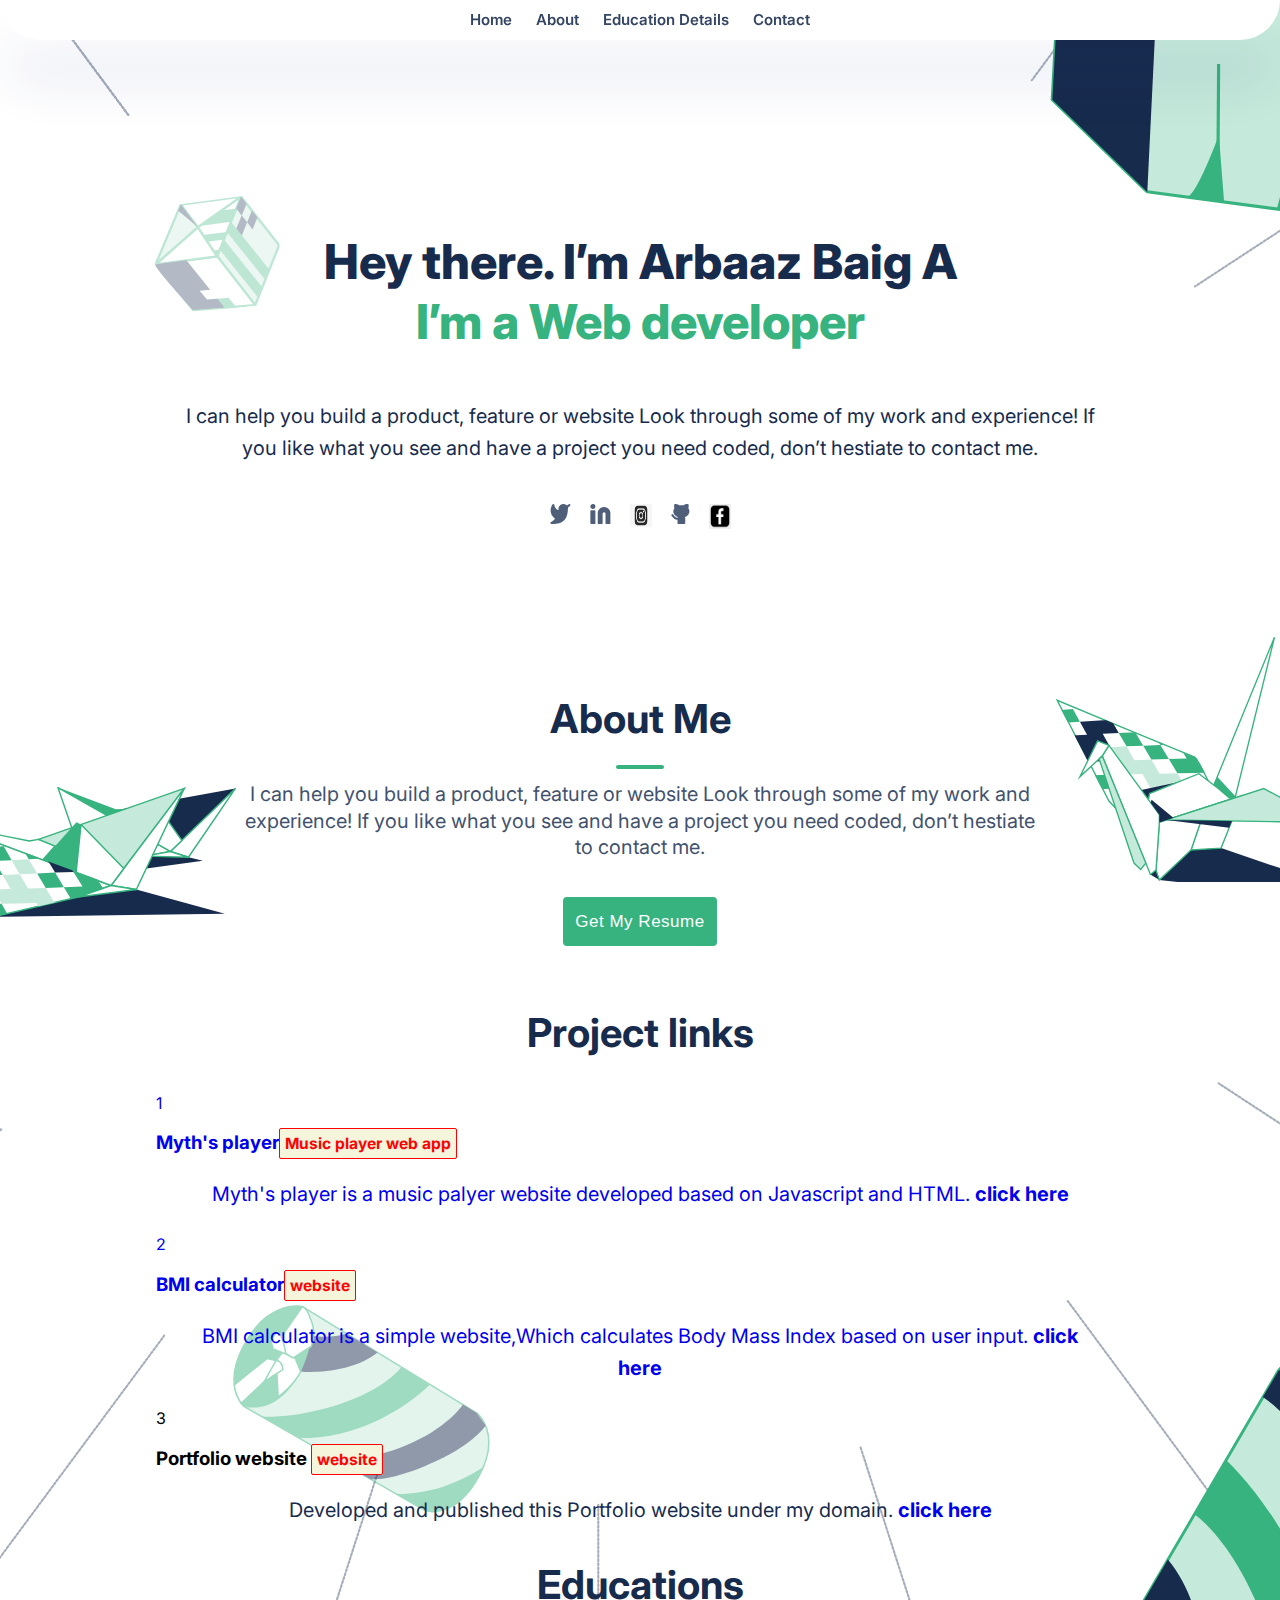
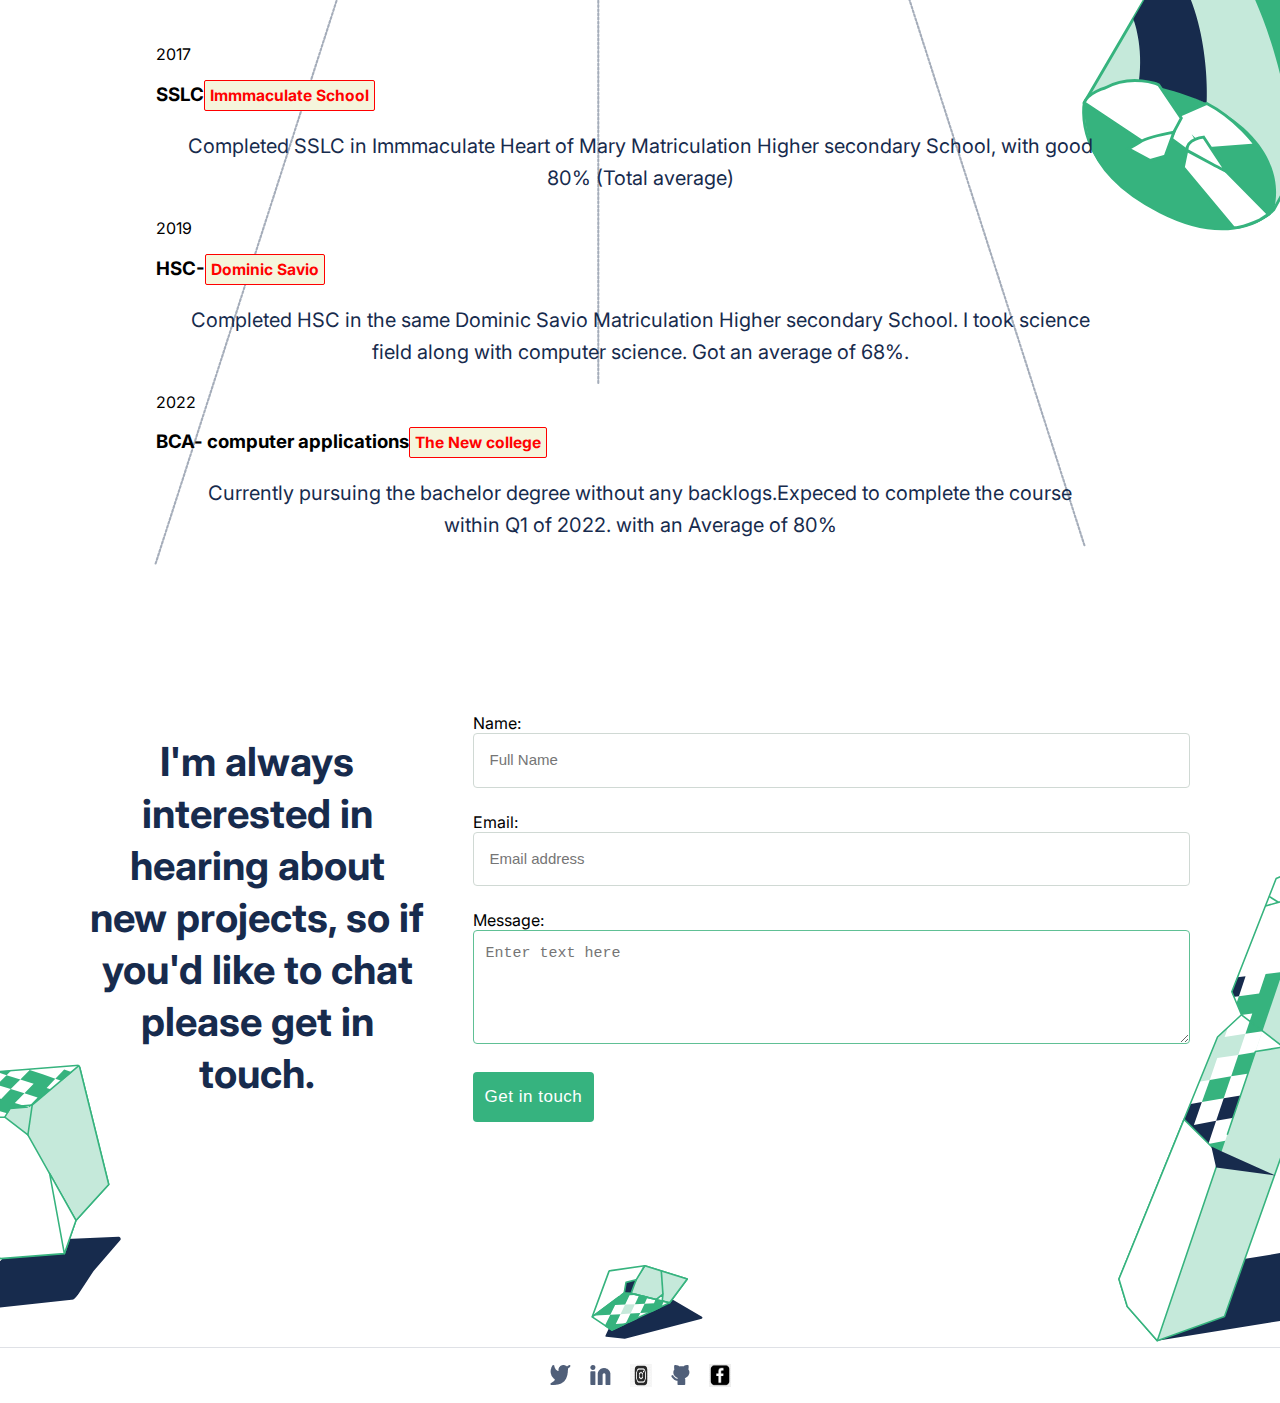
<file: my-portfolio-main/index.html>
<!doctype html>
<html lang="en">

<head>
    <meta charset="utf-8">
    <meta name="viewport" content="width=device-width, initial-scale=1">

    <title>Portfolio</title>
    <meta name="description" content="Portfolio">
    <meta name="author" content="Arbaaz">
    <meta name="keywords" content="potfolio html css coding >

    <meta property=" og:title" content="Portfolio">
    <meta property="og:type" content="website">
    <meta property="og:url" content="#">
    <meta property="og:description" content="Setting up a default portfolio according to template.">
    <!-- <link rel="stylesheet" href="style.css"> -->
    <!-- <link rel="stylesheet" href="css/bootstrap.min.css"> -->
  <!-- <link rel="stylesheet" href="css/unicons.css"> -->
  <link rel="stylesheet" href="css/owl.carousel.min.css">
  <!-- <link rel="stylesheet" href="css/owl.theme.default.min.css" -->
    <link rel="stylesheet" href="css1/main.css">
    <link rel="stylesheet" href="css1/media-query.css">
    <link rel="license" href="LICENSE">

    <link rel="preconnect" href="https://fonts.googleapis.com">
    <link rel="preconnect" href="https://fonts.gstatic.com" crossorigin>
    <link href="https://fonts.googleapis.com/css2?family=Inter:wght@200;300;400;500&display=swap" rel="stylesheet">

    <script src="scripts/script.js" defer></script>
    <!-- Global site tag (gtag.js) - Google Analytics -->
    <script async src="https://www.googletagmanager.com/gtag/js?id=G-Q357Z2DNB4"></script>
    <script>
        window.dataLayer = window.dataLayer || [];
        function gtag() { window.dataLayer.push(arguments); }
        gtag('js', new Date());

        gtag('config', 'G-Q357Z2DNB4');
    </script>
</head>

<body>
    <div class="wrapper">
        <!-- Header and Nav menu -->
        <header>
            <nav class="top-nav">
                <a id="logo" class="mobile-only" href="#first-page">Welcome</a>
                <button type="button" class="mobile-only" id="open_nav_btn">&#9776;</button>
                <button type="button" class="mobile-only" id="close_nav_btn"><b>X</b></button>
                <ul id="drop-menu" class="drop-menu">
                    <li><a class="menuItem" href="#first-page">Home</a></li>
                    <li><a class="menuItem" href="#main-about">About</a></li>
                    <li><a class="menuItem" href="#second-page">Education Details</a></li>
                    <li><a class="menuItem" href="#contact-me">Contact</a></li>
                </ul>
            </nav>
        </header>

        <main>
            <!-- Main Page -->
            <ection class="main-page" id="first-page">
                <h1>Hey there. I’m <span id="my-name">Arbaaz Baig A</span><br> <span id="developer">I’m a Web
                        developer</span></h1>
                <p> I can help you build a product, feature or website Look through some of my work and experience!
                    If you like what you see and have a project you need coded,
                    don’t hestiate to contact me.</p>
                <nav class="nav-bar-bot">
                    <ul>
                        <li>
                            <a href="https://twitter.com/@ArbaazBaig09"><img src="images/twitter.png"
                                    alt="Twitter icon"></a>
                        </li>
                        <li>
                            <a href=" www.linkedin.com/in/"><img src="images/Linkedin-icon.png" alt="Linkedin icon"></a>
                        </li>
                        <li class="imgg">
                            <a href="https://www.instagram.com/king_.slayer07/"><img src="images/insta.png"
                                    alt="Instagram icon"></a>
                        </li>
                        <li>
                            <a href="https://github.com/Arbaazbaig98"><img src="images/github.png"
                                    alt="Github icon"></a>
                        </li>
                        <li class="im">
                            <a href="https://www.facebook.com/arbaaz.baig.50"><img src="images/fbb1.png"
                                    alt="AngelList icon"></a>
                        </li>
                    </ul>
                </nav>
                <!-- About Page -->
                <section class="about-page">
                    <div id="main-about">
                        <h2 id="about-me">About Me</h2>
                        <hr class="separate">
                        <p> I can help you build a product, feature or website Look through some of my work and
                            experience!
                            If
                            you like what you see and have a project you need coded,
                            don’t hestiate to contact me.</p>
                        <button type="button" class="btn"><a href="Cv.docx">Get My Resume</a></button>
                    </div>
                    <!-- <div id="more"><a href="#second-page"><img id="more-v" src="images/more-v.svg" alt="Next page"></a>
                        </div> -->
                </section>
                <section>
                    <div class="col-lg-6 col-12">
                        <h2 class="mb-4">Project links</h2>

                        <div class="timeline">
                            <div class="timeline-wrapper">
                                <div class="timeline-yr">
                                    <a class="projectlink" href="http://arbaazbaig.me/Crime-Report-System/">
                                        <span>1</span>
                                </div>
                                <div class="timeline-info">
                                    <h3><span>Myth's player</span><small>Music player web app</small></h3>
                                    <p>Myth's player is a music palyer website developed based on Javascript and HTML.
                                        <a class="projectlink" href="https://kingslayerarbaaz.github.io/Music-Library/"><b>click
                                                here</b></a>
                                    </p>
                                </div></a>
                            </div>

                            <div class="timeline-wrapper">
                                <div class="timeline-yr">
                                    <a class="projectlink" href="http://arbaazbaig.me/Crime-Report-System/">
                                        <span>2</span>
                                </div>

                                <div class="timeline-info">

                                    <h3><span>BMI calculator</span><small>website</small></h3>
                                    <p>BMI calculator is a simple website,Which calculates Body Mass Index based on user
                                        input.</a> <a class="projectlink"
                                            href="http://arbaazbaig.me/Crime-Report-System/"><b>click here</b></p>
                                    </a>
                                </div>
                            </div>

                            <div class="">
                                <div class="">
                                    <span>3</span>
                                </div>

                                <div class="">

                                    <h3><span>Portfolio website <small>website</small></h3>
                                    <p>Developed and published this Portfolio website under my domain. </a> <a
                                            class="projectlink" href="https://arbaazbaig.me/"><b>click here</b></p>
                                    </a>
                                </div>
                            </div>
                        </div>
                    </div>

                    <div class="col-lg-6 col-12">
                        <h2 class="mb-4 mobile-mt-2">Educations</h2>
                        <div class="">
                            <div class="">
                                <div class="">
                                    <span>2017</span>
                                </div>
                                <div class="">
                                    <h3><span>SSLC</span><small>Immmaculate School</small></h3>
                                    <p>Completed SSLC in Immmaculate Heart of Mary Matriculation Higher secondary
                                        School, with good 80% (Total average)</p>
                                </div>
                            </div>
                            <div class="">
                                <div class="">
                                    <span>2019</span>
                                </div>
                                <div class="">
                                    <h3><span>HSC-</span><small>Dominic Savio</small></h3>
                                    <p>Completed HSC in the same Dominic Savio Matriculation Higher secondary School. I
                                        took science field along with computer science. Got an average of 68%. </p>
                                </div>
                            </div>
                            <div class="">
                                <div class="">
                                    <span>2022</span>
                                </div>
                                <div class="">
                                    <h3><span>BCA- computer applications</span><small>The New college </small></h3>
                                    <p>Currently pursuing the bachelor degree without any backlogs.Expeced to complete
                                        the course within Q1 of 2022. with an Average of 80%</p>
                                </div>
                            </div>
                        </div>
                    </div>
    </div>
    </div>
    </section>

    <section class="contact-page" id="contact-me">
        <header>
            <h2>I'm always interested in hearing about new projects, so if you'd like to chat please get in
                touch.</h2>
        </header>
        <form id="contact-form" action="https://formspree.io/f/moqyzrzd" method="post">
            <ul>
                <li>
                    <label class="form-label" for="username">Name:</label>
                    <input type="text" id="username" name="user-name" placeholder="Full Name" maxlength="30" required>
                </li>
                <li>
                    <label class="form-label" for="useremail">Email:</label>
                    <input type="email" id="useremail" name="user-email" placeholder="Email address" required>
                </li>
                <li>
                    <label class="form-label" for="comment">Message:</label>
                    <textarea name="msg" id="comment" maxlength="500" placeholder="Enter text here" required></textarea>
                </li>
            </ul>
            <button type="submit">Get in touch</button>
        </form>
    </section>
    </main>
    <footer class="end-page">
        <nav class="nav-bar-bot">
            <ul id="nav-list">
                <li>
                    <a class="s-link" href="https://twitter.com/"><img src="images/twitter.png" alt="Twitter icon"></a>
                </li>
                <li>
                    <a class="s-link" href=" www.linkedin.com/in/"><img src="images/Linkedin-icon.png"
                            alt="Linkedin icon"></a>
                </li>
                <li class="imgg">
                    <a class="s-link" href="https://instagram.com/king_.slayer07"><img src="images/insta.png"
                            alt="Medium icon"></a>
                </li>
                <li>
                    <a class="s-link" href="https://github.com/Arbaazbaig98"><img src="images/github.png"
                            alt="Github icon"></a>
                </li>
                <li class="imgg">
                    <a class="s-link" href="https://www.facebook.com/arbaaz.baig.50"><img src="images/fbb1.png"
                            alt="AngelList icon"></a>
                </li>
            </ul>
        </nav>
        <a class="my-email mobile-only" href="#">arbaazbaig98@gmail.com</a>
        <hr class="ender mobile-only">
    </footer>
    </div>
</body>

</html>
</file>
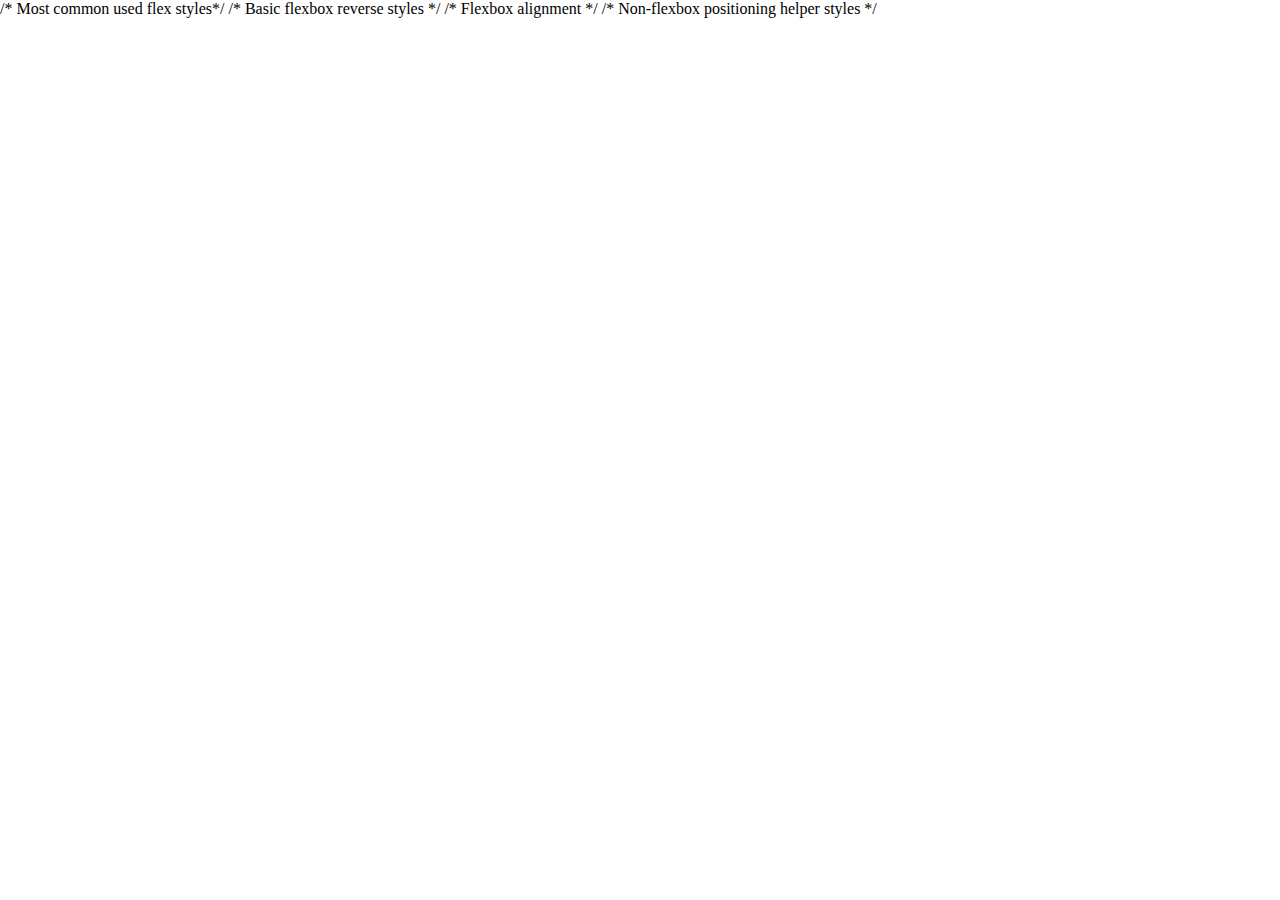
<file: my-portfolio-main/images/Settings.html>
<!DOCTYPE html>
<!-- saved from url=(0024)chrome://settings/search -->
<html dir="ltr" lang="en" class="focus-outline-visible" enable-branding-update=""><head><meta http-equiv="Content-Type" content="text/html; charset=UTF-8">
  
  <meta name="color-scheme" content="light dark">
  <title>Settings</title>
  <!--<base href="chrome://settings">--><base href=".">
  <link rel="stylesheet" href="chrome://resources/css/md_colors.css">
  <style>
    html {
      background: var(--md-background-color);
      overflow: hidden;
      /* Remove 300ms delay for 'click' event, when using touch interface. */
      touch-action: manipulation;
    }

    html.loading::before {
      background-color: var(--md-toolbar-color);
      border-bottom: var(--md-toolbar-border);
      box-sizing: border-box;
      content: '';
      display: block;
      height: var(--md-toolbar-height);
    }

    html,
    body {
      height: 100%;
      margin: 0;
    }
  </style>
<custom-style>
  <style is="custom-style" css-build="shadow">html {
  --google-red-100-rgb: 244, 199, 195;  
      --google-red-100: rgb(var(--google-red-100-rgb));
      --google-red-300-rgb: 230, 124, 115;  
      --google-red-300: rgb(var(--google-red-300-rgb));
      --google-red-500-rgb: 219, 68, 55;  
      --google-red-500: rgb(var(--google-red-500-rgb));
      --google-red-700-rgb: 197, 57, 41;  
      --google-red-700: rgb(var(--google-red-700-rgb));

      --google-blue-100-rgb: 198, 218, 252;  
      --google-blue-100: rgb(var(--google-blue-100-rgb));
      --google-blue-300-rgb: 123, 170, 247;  
      --google-blue-300: rgb(var(--google-blue-300-rgb));
      --google-blue-500-rgb: 66, 133, 244;  
      --google-blue-500: rgb(var(--google-blue-500-rgb));
      --google-blue-700-rgb: 51, 103, 214;  
      --google-blue-700: rgb(var(--google-blue-700-rgb));

      --google-green-100-rgb: 183, 225, 205;  
      --google-green-100: rgb(var(--google-green-100-rgb));
      --google-green-300-rgb: 87, 187, 138;  
      --google-green-300: rgb(var(--google-green-300-rgb));
      --google-green-500-rgb: 15, 157, 88;  
      --google-green-500: rgb(var(--google-green-500-rgb));
      --google-green-700-rgb: 11, 128, 67;  
      --google-green-700: rgb(var(--google-green-700-rgb));

      --google-yellow-100-rgb: 252, 232, 178;  
      --google-yellow-100: rgb(var(--google-yellow-100-rgb));
      --google-yellow-300-rgb: 247, 203, 77;  
      --google-yellow-300: rgb(var(--google-yellow-300-rgb));
      --google-yellow-500-rgb: 244, 180, 0;  
      --google-yellow-500: rgb(var(--google-yellow-500-rgb));
      --google-yellow-700-rgb: 240, 147, 0;  
      --google-yellow-700: rgb(var(--google-yellow-700-rgb));

      --google-grey-100-rgb: 245, 245, 245;  
      --google-grey-100: rgb(var(--google-grey-100-rgb));
      --google-grey-300-rgb: 224, 224, 224;  
      --google-grey-300: rgb(var(--google-grey-300-rgb));
      --google-grey-500-rgb: 158, 158, 158;  
      --google-grey-500: rgb(var(--google-grey-500-rgb));
      --google-grey-700-rgb: 97, 97, 97;  
      --google-grey-700: rgb(var(--google-grey-700-rgb));

      

      --paper-red-50: #ffebee;
      --paper-red-100: #ffcdd2;
      --paper-red-200: #ef9a9a;
      --paper-red-300: #e57373;
      --paper-red-400: #ef5350;
      --paper-red-500: #f44336;
      --paper-red-600: #e53935;
      --paper-red-700: #d32f2f;
      --paper-red-800: #c62828;
      --paper-red-900: #b71c1c;
      --paper-red-a100: #ff8a80;
      --paper-red-a200: #ff5252;
      --paper-red-a400: #ff1744;
      --paper-red-a700: #d50000;

      --paper-light-blue-50: #e1f5fe;
      --paper-light-blue-100: #b3e5fc;
      --paper-light-blue-200: #81d4fa;
      --paper-light-blue-300: #4fc3f7;
      --paper-light-blue-400: #29b6f6;
      --paper-light-blue-500: #03a9f4;
      --paper-light-blue-600: #039be5;
      --paper-light-blue-700: #0288d1;
      --paper-light-blue-800: #0277bd;
      --paper-light-blue-900: #01579b;
      --paper-light-blue-a100: #80d8ff;
      --paper-light-blue-a200: #40c4ff;
      --paper-light-blue-a400: #00b0ff;
      --paper-light-blue-a700: #0091ea;

      --paper-yellow-50: #fffde7;
      --paper-yellow-100: #fff9c4;
      --paper-yellow-200: #fff59d;
      --paper-yellow-300: #fff176;
      --paper-yellow-400: #ffee58;
      --paper-yellow-500: #ffeb3b;
      --paper-yellow-600: #fdd835;
      --paper-yellow-700: #fbc02d;
      --paper-yellow-800: #f9a825;
      --paper-yellow-900: #f57f17;
      --paper-yellow-a100: #ffff8d;
      --paper-yellow-a200: #ffff00;
      --paper-yellow-a400: #ffea00;
      --paper-yellow-a700: #ffd600;

      --paper-orange-50: #fff3e0;
      --paper-orange-100: #ffe0b2;
      --paper-orange-200: #ffcc80;
      --paper-orange-300: #ffb74d;
      --paper-orange-400: #ffa726;
      --paper-orange-500: #ff9800;
      --paper-orange-600: #fb8c00;
      --paper-orange-700: #f57c00;
      --paper-orange-800: #ef6c00;
      --paper-orange-900: #e65100;
      --paper-orange-a100: #ffd180;
      --paper-orange-a200: #ffab40;
      --paper-orange-a400: #ff9100;
      --paper-orange-a700: #ff6500;

      --paper-grey-50: #fafafa;
      --paper-grey-100: #f5f5f5;
      --paper-grey-200: #eeeeee;
      --paper-grey-300: #e0e0e0;
      --paper-grey-400: #bdbdbd;
      --paper-grey-500: #9e9e9e;
      --paper-grey-600: #757575;
      --paper-grey-700: #616161;
      --paper-grey-800: #424242;
      --paper-grey-900: #212121;

      --paper-blue-grey-50: #eceff1;
      --paper-blue-grey-100: #cfd8dc;
      --paper-blue-grey-200: #b0bec5;
      --paper-blue-grey-300: #90a4ae;
      --paper-blue-grey-400: #78909c;
      --paper-blue-grey-500: #607d8b;
      --paper-blue-grey-600: #546e7a;
      --paper-blue-grey-700: #455a64;
      --paper-blue-grey-800: #37474f;
      --paper-blue-grey-900: #263238;

      
      --dark-divider-opacity: 0.12;
      --dark-disabled-opacity: 0.38; 
      --dark-secondary-opacity: 0.54;
      --dark-primary-opacity: 0.87;

      
      --light-divider-opacity: 0.12;
      --light-disabled-opacity: 0.3; 
      --light-secondary-opacity: 0.7;
      --light-primary-opacity: 1.0;
}

</style>
</custom-style>
<custom-style>
<style is="custom-style" css-build="shadow">html {
  --google-blue-50-rgb: 232, 240, 254;  
    --google-blue-50: rgb(var(--google-blue-50-rgb));
    --google-blue-100-rgb: 210, 227, 252;  
    --google-blue-100: rgb(var(--google-blue-100-rgb));
    --google-blue-200-rgb: 174, 203, 250;  
    --google-blue-200: rgb(var(--google-blue-200-rgb));
    --google-blue-300-rgb: 138, 180, 248;  
    --google-blue-300: rgb(var(--google-blue-300-rgb));
    --google-blue-400-rgb: 102, 157, 246;  
    --google-blue-400: rgb(var(--google-blue-400-rgb));
    --google-blue-500-rgb: 66, 133, 244;  
    --google-blue-500: rgb(var(--google-blue-500-rgb));
    --google-blue-600-rgb: 26, 115, 232;  
    --google-blue-600: rgb(var(--google-blue-600-rgb));
    --google-blue-700-rgb: 25, 103, 210;  
    --google-blue-700: rgb(var(--google-blue-700-rgb));

    --google-green-50-rgb: 230, 244, 234;  
    --google-green-50: rgb(var(--google-green-50-rgb));
    --google-green-300-rgb: 129, 201, 149;  
    --google-green-300: rgb(var(--google-green-300-rgb));
    --google-green-400-rgb: 91, 185, 116;  
    --google-green-400: rgb(var(--google-green-400-rgb));
    --google-green-500-rgb: 52, 168, 83;  
    --google-green-500: rgb(var(--google-green-500-rgb));
    --google-green-600-rgb: 30, 142, 62;  
    --google-green-600: rgb(var(--google-green-600-rgb));
    --google-green-700-rgb: 24, 128, 56;  
    --google-green-700: rgb(var(--google-green-700-rgb));

    --google-grey-50-rgb: 248, 249, 250;  
    --google-grey-50: rgb(var(--google-grey-50-rgb));
    --google-grey-100-rgb: 241, 243, 244;  
    --google-grey-100: rgb(var(--google-grey-100-rgb));
    --google-grey-200-rgb: 232, 234, 237;  
    --google-grey-200: rgb(var(--google-grey-200-rgb));
    --google-grey-300-rgb: 218, 220, 224;  
    --google-grey-300: rgb(var(--google-grey-300-rgb));
    --google-grey-400-rgb: 189, 193, 198;  
    --google-grey-400: rgb(var(--google-grey-400-rgb));
    --google-grey-500-rgb: 154, 160, 166;  
    --google-grey-500: rgb(var(--google-grey-500-rgb));
    --google-grey-600-rgb: 128, 134, 139;  
    --google-grey-600: rgb(var(--google-grey-600-rgb));
    --google-grey-700-rgb: 95, 99, 104;  
    --google-grey-700: rgb(var(--google-grey-700-rgb));
    --google-grey-800-rgb: 60, 64, 67;  
    --google-grey-800: rgb(var(--google-grey-800-rgb));
    --google-grey-900-rgb: 32, 33, 36;  
    --google-grey-900: rgb(var(--google-grey-900-rgb));
    
    --google-grey-900-white-4-percent: #292a2d;

    --google-red-300-rgb: 242, 139, 130;  
    --google-red-300: rgb(var(--google-red-300-rgb));
    --google-red-500-rgb: 234, 67, 53;  
    --google-red-500: rgb(var(--google-red-500-rgb));
    --google-red-600-rgb: 217, 48, 37;  
    --google-red-600: rgb(var(--google-red-600-rgb));

    --google-yellow-50-rgb: 254, 247, 224;  
    --google-yellow-50: rgb(var(--google-yellow-50-rgb));
    --google-yellow-300-rgb: 253, 214, 51;  
    --google-yellow-300: rgb(var(--google-yellow-300-rgb));
    --google-yellow-400-rgb: 252, 201, 52;  
    --google-yellow-400: rgb(var(--google-yellow-400-rgb));
    --google-yellow-500-rgb: 251, 188, 4;  
    --google-yellow-500: rgb(var(--google-yellow-500-rgb));

    
    --google-blue-refresh-100-rgb: var(--google-blue-100-rgb);
    --google-blue-refresh-100: var(--google-blue-100);
    --google-blue-refresh-300-rgb: var(--google-blue-300-rgb);
    --google-blue-refresh-300: var(--google-blue-300);
    --google-blue-refresh-400-rgb: var(--google-blue-400-rgb);
    --google-blue-refresh-400: var(--google-blue-400);
    --google-blue-refresh-500-rgb: var(--google-blue-500-rgb);
    --google-blue-refresh-500: var(--google-blue-500);
    --google-blue-refresh-700-rgb: var(--google-blue-700-rgb);
    --google-blue-refresh-700: var(--google-blue-700);
    --google-green-refresh-300-rgb: var(--google-green-300-rgb);
    --google-green-refresh-300: var(--google-green-300);
    --google-green-refresh-400-rgb: var(--google-green-400-rgb);
    --google-green-refresh-400: var(--google-green-400);
    --google-green-refresh-500-rgb: var(--google-green-500-rgb);
    --google-green-refresh-500: var(--google-green-500);
    --google-green-refresh-700-rgb: var(--google-green-700-rgb);
    --google-green-refresh-700: var(--google-green-700);
    --google-grey-refresh-100-rgb: var(--google-grey-100-rgb);
    --google-grey-refresh-100: var(--google-grey-100);
    --google-grey-refresh-300-rgb: var(--google-grey-300-rgb);
    --google-grey-refresh-300: var(--google-grey-300);
    --google-grey-refresh-500-rgb: var(--google-grey-500-rgb);
    --google-grey-refresh-500: var(--google-grey-500);
    --google-grey-refresh-700-rgb: var(--google-grey-700-rgb);
    --google-grey-refresh-700: var(--google-grey-700);
    --google-red-refresh-300-rgb: var(--google-red-300-rgb);
    --google-red-refresh-300: var(--google-red-300);
    --google-red-refresh-500-rgb: var(--google-red-500-rgb);
    --google-red-refresh-500: var(--google-red-500);
    --google-yellow-refresh-300-rgb: var(--google-yellow-300-rgb);
    --google-yellow-refresh-300: var(--google-yellow-300);
    --google-yellow-refresh-400-rgb: var(--google-yellow-400-rgb);
    --google-yellow-refresh-400: var(--google-yellow-400);
    --google-yellow-refresh-500-rgb: var(--google-yellow-500-rgb);
    --google-yellow-refresh-500: var(--google-yellow-500);

    --cr-primary-text-color: var(--google-grey-900);
    --cr-secondary-text-color: var(--google-grey-700);

    --cr-card-background-color: white;
    --cr-card-shadow-color-rgb: var(--google-grey-800-rgb);

    --cr-elevation-1: rgba(var(--cr-card-shadow-color-rgb), .3) 0 1px 2px 0,
                      rgba(var(--cr-card-shadow-color-rgb), .15) 0 1px 3px 1px;
    --cr-elevation-2: rgba(var(--cr-card-shadow-color-rgb), .3) 0 1px 2px 0,
                      rgba(var(--cr-card-shadow-color-rgb), .15) 0 2px 6px 2px;
    --cr-elevation-3: rgba(var(--cr-card-shadow-color-rgb), .3) 0 1px 3px 0,
                      rgba(var(--cr-card-shadow-color-rgb), .15) 0 4px 8px 3px;
    --cr-elevation-4: rgba(var(--cr-card-shadow-color-rgb), .3) 0 2px 3px 0,
                      rgba(var(--cr-card-shadow-color-rgb), .15) 0 6px 10px 4px;
    --cr-elevation-5: rgba(var(--cr-card-shadow-color-rgb), .3) 0 4px 4px 0,
                      rgba(var(--cr-card-shadow-color-rgb), .15) 0 8px 12px 6px;

    --cr-card-shadow: var(--cr-elevation-1);

    --cr-checked-color: var(--google-blue-600);
    --cr-focused-item-color: var(--google-grey-300);
    --cr-form-field-label-color: var(--google-grey-700);
    --cr-hairline-rgb: 0, 0, 0;
    --cr-iph-anchor-highlight-color: rgba(var(--google-blue-600-rgb), 0.1);
    --cr-link-color: var(--google-blue-700);
    --cr-menu-background-color: white;
    --cr-menu-background-focus-color: var(--google-grey-400);
    --cr-menu-shadow: 0 2px 6px var(--paper-grey-500);
    --cr-separator-color: rgba(0, 0, 0, .06);
    --cr-title-text-color: rgb(90, 90, 90);
    --cr-toolbar-background-color: var(--google-blue-700);

    --cr-hover-background-color: rgba(var(--google-grey-900-rgb), .1);
    --cr-active-background-color: rgba(var(--google-grey-900-rgb), .16);
    --cr-focus-outline-color: rgba(var(--google-blue-600-rgb), .4);
}

@media (prefers-color-scheme: light) {
html[enable-branding-update] {
  --cr-toolbar-background-color: white;
}

}

@media (prefers-color-scheme: dark) {
html {
  --cr-primary-text-color: var(--google-grey-200);
      --cr-secondary-text-color: var(--google-grey-500);

      --cr-card-background-color: var(--google-grey-900-white-4-percent);
      --cr-card-shadow-color-rgb: 0, 0, 0;

      --cr-checked-color: var(--google-blue-300);
      --cr-focused-item-color: var(--google-grey-800);
      --cr-form-field-label-color: var(--dark-secondary-color);
      --cr-hairline-rgb: 255, 255, 255;
      --cr-iph-anchor-highlight-color: rgba(var(--google-grey-100-rgb), 0.1);
      --cr-link-color: var(--google-blue-300);
      --cr-menu-background-color: var(--google-grey-900);
      --cr-menu-background-focus-color: var(--google-grey-700);
      --cr-menu-background-sheen: rgba(255, 255, 255, .06);  
      --cr-menu-shadow: rgba(0, 0, 0, .3) 0 1px 2px 0,
                        rgba(0, 0, 0, .15) 0 3px 6px 2px;
      --cr-separator-color: rgba(255, 255, 255, .1);
      --cr-title-text-color: var(--cr-primary-text-color);
      --cr-toolbar-background-color: var(--google-grey-900-white-4-percent);

      --cr-hover-background-color: rgba(255, 255, 255, .1);
      --cr-active-background-color: rgba(var(--google-grey-200-rgb), .16);
      --cr-focus-outline-color: rgba(var(--google-blue-300-rgb), .4);
}

}

html {
  --cr-button-edge-spacing: 12px;
    --cr-button-height: 32px;

    
    --cr-controlled-by-spacing: 24px;

    
    --cr-default-input-max-width: 264px;

    
    --cr-icon-ripple-size: 36px;
    --cr-icon-ripple-padding: 8px;

    --cr-icon-size: 20px;

    --cr-icon-button-margin-start: 16px;

    
    --cr-icon-ripple-margin: calc(var(--cr-icon-ripple-padding) * -1);

    
    
    --cr-section-min-height: 48px;
    --cr-section-two-line-min-height: 64px;

    --cr-section-padding: 20px;
    --cr-section-vertical-padding: 12px;
    --cr-section-indent-width: 40px;
    --cr-section-indent-padding: calc(
        var(--cr-section-padding) + var(--cr-section-indent-width));

    --cr-section-vertical-margin: 21px;

    --cr-centered-card-max-width: 680px;
    --cr-centered-card-width-percentage: 0.96;

    --cr-hairline: 1px solid rgba(var(--cr-hairline-rgb), .14);

    --cr-separator-height: 1px;
    --cr-separator-line: var(--cr-separator-height) solid
        var(--cr-separator-color);

    --cr-toolbar-overlay-animation-duration: 150ms;
    --cr-toolbar-height: 56px;

    --cr-container-shadow-height: 6px;
    --cr-container-shadow-margin: calc(-1 * var(--cr-container-shadow-height));

    --cr-container-shadow-max-opacity: 1;

    
    --cr-card-border-radius: 4px;
    --cr-disabled-opacity: .38;
    --cr-form-field-bottom-spacing: 16px;
    --cr-form-field-label-font-size: .625rem;
    --cr-form-field-label-height: 1em;
    --cr-form-field-label-line-height: 1em;
}

html[enable-branding-update] {
  --cr-card-border-radius: 8px;
    --cr-card-shadow: var(--cr-elevation-2);
}

</style>
</custom-style>
<custom-style>
  <style is="custom-style" css-build="shadow">[hidden] {
  display: none !important;
}

</style>
</custom-style>
<custom-style>
  <style is="custom-style" css-build="shadow">html {
  --layout_-_display:  flex;;

      --layout-inline_-_display:  inline-flex;;

      --layout-horizontal_-_display:  var(--layout_-_display); --layout-horizontal_-_flex-direction:  row;;

      --layout-horizontal-reverse_-_display:  var(--layout_-_display); --layout-horizontal-reverse_-_flex-direction:  row-reverse;;

      --layout-vertical_-_display:  var(--layout_-_display); --layout-vertical_-_flex-direction:  column;;

      --layout-vertical-reverse_-_display:  var(--layout_-_display); --layout-vertical-reverse_-_flex-direction:  column-reverse;;

      --layout-wrap_-_flex-wrap:  wrap;;

      --layout-wrap-reverse_-_flex-wrap:  wrap-reverse;;

      --layout-flex-auto_-_flex:  1 1 auto;;

      --layout-flex-none_-_flex:  none;;

      --layout-flex_-_flex:  1; --layout-flex_-_flex-basis:  0.000000001px;;

      --layout-flex-2_-_flex:  2;;

      --layout-flex-3_-_flex:  3;;

      --layout-flex-4_-_flex:  4;;

      --layout-flex-5_-_flex:  5;;

      --layout-flex-6_-_flex:  6;;

      --layout-flex-7_-_flex:  7;;

      --layout-flex-8_-_flex:  8;;

      --layout-flex-9_-_flex:  9;;

      --layout-flex-10_-_flex:  10;;

      --layout-flex-11_-_flex:  11;;

      --layout-flex-12_-_flex:  12;;

      

      --layout-start_-_align-items:  flex-start;;

      --layout-center_-_align-items:  center;;

      --layout-end_-_align-items:  flex-end;;

      --layout-baseline_-_align-items:  baseline;;

      

      --layout-start-justified_-_justify-content:  flex-start;;

      --layout-center-justified_-_justify-content:  center;;

      --layout-end-justified_-_justify-content:  flex-end;;

      --layout-around-justified_-_justify-content:  space-around;;

      --layout-justified_-_justify-content:  space-between;;

      --layout-center-center_-_align-items:  var(--layout-center_-_align-items); --layout-center-center_-_justify-content:  var(--layout-center-justified_-_justify-content);;

      

      --layout-self-start_-_align-self:  flex-start;;

      --layout-self-center_-_align-self:  center;;

      --layout-self-end_-_align-self:  flex-end;;

      --layout-self-stretch_-_align-self:  stretch;;

      --layout-self-baseline_-_align-self:  baseline;;

      

      --layout-start-aligned_-_align-content:  flex-start;;

      --layout-end-aligned_-_align-content:  flex-end;;

      --layout-center-aligned_-_align-content:  center;;

      --layout-between-aligned_-_align-content:  space-between;;

      --layout-around-aligned_-_align-content:  space-around;;

      

      --layout-block_-_display:  block;;

      --layout-invisible_-_visibility:  hidden !important;;

      --layout-relative_-_position:  relative;;

      --layout-fit_-_position:  absolute; --layout-fit_-_top:  0; --layout-fit_-_right:  0; --layout-fit_-_bottom:  0; --layout-fit_-_left:  0;;

      --layout-scroll_-_-webkit-overflow-scrolling:  touch; --layout-scroll_-_overflow:  auto;;

      --layout-fullbleed_-_margin:  0; --layout-fullbleed_-_height:  100vh;;

      

      --layout-fixed-top_-_position:  fixed; --layout-fixed-top_-_top:  0; --layout-fixed-top_-_left:  0; --layout-fixed-top_-_right:  0;;

      --layout-fixed-right_-_position:  fixed; --layout-fixed-right_-_top:  0; --layout-fixed-right_-_right:  0; --layout-fixed-right_-_bottom:  0;;

      --layout-fixed-bottom_-_position:  fixed; --layout-fixed-bottom_-_right:  0; --layout-fixed-bottom_-_bottom:  0; --layout-fixed-bottom_-_left:  0;;

      --layout-fixed-left_-_position:  fixed; --layout-fixed-left_-_top:  0; --layout-fixed-left_-_bottom:  0; --layout-fixed-left_-_left:  0;;
}

</style>
</custom-style><style>[hidden] { display: none !important; }</style><iron-iconset-svg name="cr20" size="20" style="display: none;">
  <svg>
    <defs>
      <!--
      Keep these in sorted order by id="". See also http://goo.gl/Y1OdAq
      -->
      <g id="domain">
        <path d="M2,3 L2,17 L11.8267655,17 L13.7904799,17 L18,17 L18,7 L12,7 L12,3 L2,3 Z M8,13 L10,13 L10,15 L8,15 L8,13 Z M4,13 L6,13 L6,15 L4,15 L4,13 Z M8,9 L10,9 L10,11 L8,11 L8,9 Z M4,9 L6,9 L6,11 L4,11 L4,9 Z M12,9 L16,9 L16,15 L12,15 L12,9 Z M12,11 L14,11 L14,13 L12,13 L12,11 Z M8,5 L10,5 L10,7 L8,7 L8,5 Z M4,5 L6,5 L6,7 L4,7 L4,5 Z">
        </path>
      </g>
      <g id="kite">
        <path fill-rule="evenodd" clip-rule="evenodd" d="M4.6327 8.00094L10.3199 2L16 8.00094L10.1848 16.8673C10.0995 16.9873 10.0071 17.1074 9.90047 17.2199C9.42417 17.7225 8.79147 18 8.11611 18C7.44076 18 6.80806 17.7225 6.33175 17.2199C5.85545 16.7173 5.59242 16.0497 5.59242 15.3371C5.59242 14.977 5.46445 14.647 5.22275 14.3919C4.98104 14.1369 4.66825 14.0019 4.32701 14.0019H4V12.6667H4.32701C5.00237 12.6667 5.63507 12.9442 6.11137 13.4468C6.58768 13.9494 6.85071 14.617 6.85071 15.3296C6.85071 15.6896 6.97867 16.0197 7.22038 16.2747C7.46209 16.5298 7.77488 16.6648 8.11611 16.6648C8.45735 16.6648 8.77014 16.5223 9.01185 16.2747C9.02396 16.2601 9.03607 16.246 9.04808 16.2319C9.08541 16.1883 9.12176 16.1458 9.15403 16.0947L9.55213 15.4946L4.6327 8.00094ZM10.3199 13.9371L6.53802 8.17116L10.3199 4.1814L14.0963 8.17103L10.3199 13.9371Z">
        </path>
      </g>
      <g id="menu">
        <path d="M2 4h16v2H2zM2 9h16v2H2zM2 14h16v2H2z"></path>
      </g>
      
  </defs></svg>
</iron-iconset-svg>
<iron-iconset-svg name="cr" size="24" style="display: none;">
  <svg>
    <defs>
      <!--
      These icons are copied from Polymer's iron-icons and kept in sorted order.
      See http://goo.gl/Y1OdAq for instructions on adding additional icons.
      -->
      <g id="account-child-invert" viewBox="0 0 48 48">
        <path d="M24 4c3.31 0 6 2.69 6 6s-2.69 6-6 6-6-2.69-6-6 2.69-6 6-6z"></path>
        <path fill="none" d="M0 0h48v48H0V0z"></path>
        <circle fill="none" cx="24" cy="26" r="4"></circle>
        <path d="M24 18c-6.16 0-13 3.12-13 7.23v11.54c0 2.32 2.19 4.33 5.2 5.63 2.32 1 5.12 1.59 7.8 1.59.66 0 1.33-.06 2-.14v-5.2c-.67.08-1.34.14-2 .14-2.63 0-5.39-.57-7.68-1.55.67-2.12 4.34-3.65 7.68-3.65.86 0 1.75.11 2.6.29 2.79.62 5.2 2.15 5.2 4.04v4.47c3.01-1.31 5.2-3.31 5.2-5.63V25.23C37 21.12 30.16 18 24 18zm0 12c-2.21 0-4-1.79-4-4s1.79-4 4-4 4 1.79 4 4-1.79 4-4 4z">
        </path>
      </g>
      <g id="add">
        <path d="M19 13h-6v6h-2v-6H5v-2h6V5h2v6h6v2z"></path>
      </g>
      <g id="arrow-back">
        <path d="M20 11H7.83l5.59-5.59L12 4l-8 8 8 8 1.41-1.41L7.83 13H20v-2z"></path>
      </g>
      <g id="arrow-drop-up">
        <path d="M7 14l5-5 5 5z">
      </path></g>
      <g id="arrow-drop-down">
        <path d="M7 10l5 5 5-5z"></path>
      </g>
      <g id="arrow-forward">
        <path d="M12 4l-1.41 1.41L16.17 11H4v2h12.17l-5.58 5.59L12 20l8-8z"></path>
      </g>
      <g id="arrow-right">
        <path d="M10 7l5 5-5 5z"></path>
      </g>
      
      <g id="cancel">
        <path d="M12 2C6.47 2 2 6.47 2 12s4.47 10 10 10 10-4.47 10-10S17.53 2 12 2zm5 13.59L15.59 17 12 13.41 8.41 17 7 15.59 10.59 12 7 8.41 8.41 7 12 10.59 15.59 7 17 8.41 13.41 12 17 15.59z">
        </path>
      </g>
      <g id="check">
        <path d="M9 16.17L4.83 12l-1.42 1.41L9 19 21 7l-1.41-1.41z"></path>
      </g>
      <g id="check-circle">
        <path d="M12 2C6.48 2 2 6.48 2 12s4.48 10 10 10 10-4.48 10-10S17.52 2 12 2zm-2 15l-5-5 1.41-1.41L10 14.17l7.59-7.59L19 8l-9 9z">
        </path>
      </g>
      <g id="chevron-left">
        <path d="M15.41 7.41L14 6l-6 6 6 6 1.41-1.41L10.83 12z"></path>
      </g>
      <g id="chevron-right">
        <path d="M10 6L8.59 7.41 13.17 12l-4.58 4.59L10 18l6-6z"></path>
      </g>
      <g id="clear">
        <path d="M19 6.41L17.59 5 12 10.59 6.41 5 5 6.41 10.59 12 5 17.59 6.41 19 12 13.41 17.59 19 19 17.59 13.41 12z">
        </path>
      </g>
      <g id="close">
        <path d="M19 6.41L17.59 5 12 10.59 6.41 5 5 6.41 10.59 12 5 17.59 6.41 19 12 13.41 17.59 19 19 17.59 13.41 12z">
        </path>
      </g>
      <g id="computer">
        <path d="M20 18c1.1 0 1.99-.9 1.99-2L22 6c0-1.1-.9-2-2-2H4c-1.1 0-2 .9-2 2v10c0 1.1.9 2 2 2H0v2h24v-2h-4zM4 6h16v10H4V6z">
        </path>
      </g>
      <g id="delete">
        <path d="M6 19c0 1.1.9 2 2 2h8c1.1 0 2-.9 2-2V7H6v12zM19 4h-3.5l-1-1h-5l-1 1H5v2h14V4z"></path>
      </g>
      <g id="domain">
        <path d="M12 7V3H2v18h20V7H12zM6 19H4v-2h2v2zm0-4H4v-2h2v2zm0-4H4V9h2v2zm0-4H4V5h2v2zm4 12H8v-2h2v2zm0-4H8v-2h2v2zm0-4H8V9h2v2zm0-4H8V5h2v2zm10 12h-8v-2h2v-2h-2v-2h2v-2h-2V9h8v10zm-2-8h-2v2h2v-2zm0 4h-2v2h2v-2z">
        </path>
      </g>
      <g id="error">
        <path d="M12 2C6.48 2 2 6.48 2 12s4.48 10 10 10 10-4.48 10-10S17.52 2 12 2zm1 15h-2v-2h2v2zm0-4h-2V7h2v6z">
        </path>
      </g>
      <g id="error-outline">
        <path d="M11 15h2v2h-2zm0-8h2v6h-2zm.99-5C6.47 2 2 6.48 2 12s4.47 10 9.99 10C17.52 22 22 17.52 22 12S17.52 2 11.99 2zM12 20c-4.42 0-8-3.58-8-8s3.58-8 8-8 8 3.58 8 8-3.58 8-8 8z">
        </path>
      </g>
      <g id="expand-less">
        <path d="M12 8l-6 6 1.41 1.41L12 10.83l4.59 4.58L18 14z"></path>
      </g>
      <g id="expand-more">
        <path d="M16.59 8.59L12 13.17 7.41 8.59 6 10l6 6 6-6z"></path>
      </g>
      <g id="extension">
        <path d="M20.5 11H19V7c0-1.1-.9-2-2-2h-4V3.5C13 2.12 11.88 1 10.5 1S8 2.12 8 3.5V5H4c-1.1 0-1.99.9-1.99 2v3.8H3.5c1.49 0 2.7 1.21 2.7 2.7s-1.21 2.7-2.7 2.7H2V20c0 1.1.9 2 2 2h3.8v-1.5c0-1.49 1.21-2.7 2.7-2.7 1.49 0 2.7 1.21 2.7 2.7V22H17c1.1 0 2-.9 2-2v-4h1.5c1.38 0 2.5-1.12 2.5-2.5S21.88 11 20.5 11z">
        </path>
      </g>
      <g id="file-download">
        <path d="M19 9h-4V3H9v6H5l7 7 7-7zM5 18v2h14v-2H5z"></path>
      </g>
      
      <g id="fullscreen">
        <path d="M7 14H5v5h5v-2H7v-3zm-2-4h2V7h3V5H5v5zm12 7h-3v2h5v-5h-2v3zM14 5v2h3v3h2V5h-5z"></path>
      </g>
      <g id="group">
        <path d="M16 11c1.66 0 2.99-1.34 2.99-3S17.66 5 16 5c-1.66 0-3 1.34-3 3s1.34 3 3 3zm-8 0c1.66 0 2.99-1.34 2.99-3S9.66 5 8 5C6.34 5 5 6.34 5 8s1.34 3 3 3zm0 2c-2.33 0-7 1.17-7 3.5V19h14v-2.5c0-2.33-4.67-3.5-7-3.5zm8 0c-.29 0-.62.02-.97.05 1.16.84 1.97 1.97 1.97 3.45V19h6v-2.5c0-2.33-4.67-3.5-7-3.5z">
        </path>
      </g>
      <g id="help-outline">
        <path d="M11 18h2v-2h-2v2zm1-16C6.48 2 2 6.48 2 12s4.48 10 10 10 10-4.48 10-10S17.52 2 12 2zm0 18c-4.41 0-8-3.59-8-8s3.59-8 8-8 8 3.59 8 8-3.59 8-8 8zm0-14c-2.21 0-4 1.79-4 4h2c0-1.1.9-2 2-2s2 .9 2 2c0 2-3 1.75-3 5h2c0-2.25 3-2.5 3-5 0-2.21-1.79-4-4-4z">
        </path>
      </g>
      <g id="info">
        <path d="M12 2C6.48 2 2 6.48 2 12s4.48 10 10 10 10-4.48 10-10S17.52 2 12 2zm1 15h-2v-6h2v6zm0-8h-2V7h2v2z">
        </path>
      </g>
      <g id="info-outline">
        <path d="M11 17h2v-6h-2v6zm1-15C6.48 2 2 6.48 2 12s4.48 10 10 10 10-4.48 10-10S17.52 2 12 2zm0 18c-4.41 0-8-3.59-8-8s3.59-8 8-8 8 3.59 8 8-3.59 8-8 8zM11 9h2V7h-2v2z">
        </path>
      </g>
      <g id="insert-drive-file">
        <path d="M6 2c-1.1 0-1.99.9-1.99 2L4 20c0 1.1.89 2 1.99 2H18c1.1 0 2-.9 2-2V8l-6-6H6zm7 7V3.5L18.5 9H13z">
        </path>
      </g>
      <g id="location-on">
        <path d="M12 2C8.13 2 5 5.13 5 9c0 5.25 7 13 7 13s7-7.75 7-13c0-3.87-3.13-7-7-7zm0 9.5c-1.38 0-2.5-1.12-2.5-2.5s1.12-2.5 2.5-2.5 2.5 1.12 2.5 2.5-1.12 2.5-2.5 2.5z">
        </path>
      </g>
      <g id="mic">
        <path d="M12 14c1.66 0 2.99-1.34 2.99-3L15 5c0-1.66-1.34-3-3-3S9 3.34 9 5v6c0 1.66 1.34 3 3 3zm5.3-3c0 3-2.54 5.1-5.3 5.1S6.7 14 6.7 11H5c0 3.41 2.72 6.23 6 6.72V21h2v-3.28c3.28-.48 6-3.3 6-6.72h-1.7z">
        </path>
      </g>
      <g id="more-vert">
        <path d="M12 8c1.1 0 2-.9 2-2s-.9-2-2-2-2 .9-2 2 .9 2 2 2zm0 2c-1.1 0-2 .9-2 2s.9 2 2 2 2-.9 2-2-.9-2-2-2zm0 6c-1.1 0-2 .9-2 2s.9 2 2 2 2-.9 2-2-.9-2-2-2z">
        </path>
      </g>
      <g id="open-in-new">
        <path d="M19 19H5V5h7V3H5c-1.11 0-2 .9-2 2v14c0 1.1.89 2 2 2h14c1.1 0 2-.9 2-2v-7h-2v7zM14 3v2h3.59l-9.83 9.83 1.41 1.41L19 6.41V10h2V3h-7z">
        </path>
      </g>
      <g id="person">
        <path d="M12 12c2.21 0 4-1.79 4-4s-1.79-4-4-4-4 1.79-4 4 1.79 4 4 4zm0 2c-2.67 0-8 1.34-8 4v2h16v-2c0-2.66-5.33-4-8-4z">
        </path>
      </g>
      <g id="phonelink"><path d="M4 6h18V4H4c-1.1 0-2 .9-2 2v11H0v3h14v-3H4V6zm19 2h-6c-.55 0-1 .45-1 1v10c0 .55.45 1 1 1h6c.55 0 1-.45 1-1V9c0-.55-.45-1-1-1zm-1 9h-4v-7h4v7z"></path></g>
      <g id="print">
        <path d="M19 8H5c-1.66 0-3 1.34-3 3v6h4v4h12v-4h4v-6c0-1.66-1.34-3-3-3zm-3 11H8v-5h8v5zm3-7c-.55 0-1-.45-1-1s.45-1 1-1 1 .45 1 1-.45 1-1 1zm-1-9H6v4h12V3z">
        </path>
      </g>
      <g id="schedule"><path d="M11.99 2C6.47 2 2 6.48 2 12s4.47 10 9.99 10C17.52 22 22 17.52 22 12S17.52 2 11.99 2zM12 20c-4.42 0-8-3.58-8-8s3.58-8 8-8 8 3.58 8 8-3.58 8-8 8zm.5-13H11v6l5.25 3.15.75-1.23-4.5-2.67z"></path></g>
      <g id="search">
        <path d="M15.5 14h-.79l-.28-.27C15.41 12.59 16 11.11 16 9.5 16 5.91 13.09 3 9.5 3S3 5.91 3 9.5 5.91 16 9.5 16c1.61 0 3.09-.59 4.23-1.57l.27.28v.79l5 4.99L20.49 19l-4.99-5zm-6 0C7.01 14 5 11.99 5 9.5S7.01 5 9.5 5 14 7.01 14 9.5 11.99 14 9.5 14z">
        </path>
      </g>
      <g id="security">
        <path d="M12 1L3 5v6c0 5.55 3.84 10.74 9 12 5.16-1.26 9-6.45 9-12V5l-9-4zm0 10.99h7c-.53 4.12-3.28 7.79-7 8.94V12H5V6.3l7-3.11v8.8z">
        </path>
      </g>
      
      <!-- The <g> IDs are exposed as global variables in Vulcanized mode, which
        conflicts with the "settings" namespace of MD Settings. Using an "_icon"
        suffix prevents the naming conflict. -->
      <g id="settings_icon">
        <path d="M19.43 12.98c.04-.32.07-.64.07-.98s-.03-.66-.07-.98l2.11-1.65c.19-.15.24-.42.12-.64l-2-3.46c-.12-.22-.39-.3-.61-.22l-2.49 1c-.52-.4-1.08-.73-1.69-.98l-.38-2.65C14.46 2.18 14.25 2 14 2h-4c-.25 0-.46.18-.49.42l-.38 2.65c-.61.25-1.17.59-1.69.98l-2.49-1c-.23-.09-.49 0-.61.22l-2 3.46c-.13.22-.07.49.12.64l2.11 1.65c-.04.32-.07.65-.07.98s.03.66.07.98l-2.11 1.65c-.19.15-.24.42-.12.64l2 3.46c.12.22.39.3.61.22l2.49-1c.52.4 1.08.73 1.69.98l.38 2.65c.03.24.24.42.49.42h4c.25 0 .46-.18.49-.42l.38-2.65c.61-.25 1.17-.59 1.69-.98l2.49 1c.23.09.49 0 .61-.22l2-3.46c.12-.22.07-.49-.12-.64l-2.11-1.65zM12 15.5c-1.93 0-3.5-1.57-3.5-3.5s1.57-3.5 3.5-3.5 3.5 1.57 3.5 3.5-1.57 3.5-3.5 3.5z">
        </path>
      </g>
      <g id="star">
        <path d="M12 17.27L18.18 21l-1.64-7.03L22 9.24l-7.19-.61L12 2 9.19 8.63 2 9.24l5.46 4.73L5.82 21z"></path>
      </g>
      <g id="sync">
        <path d="M12 4V1L8 5l4 4V6c3.31 0 6 2.69 6 6 0 1.01-.25 1.97-.7 2.8l1.46 1.46C19.54 15.03 20 13.57 20 12c0-4.42-3.58-8-8-8zm0 14c-3.31 0-6-2.69-6-6 0-1.01.25-1.97.7-2.8L5.24 7.74C4.46 8.97 4 10.43 4 12c0 4.42 3.58 8 8 8v3l4-4-4-4v3z">
        </path>
      </g>
      <g id="videocam">
        <path d="M17 10.5V7c0-.55-.45-1-1-1H4c-.55 0-1 .45-1 1v10c0 .55.45 1 1 1h12c.55 0 1-.45 1-1v-3.5l4 4v-11l-4 4z">
        </path>
      </g>
      <g id="warning">
        <path d="M1 21h22L12 2 1 21zm12-3h-2v-2h2v2zm0-4h-2v-4h2v4z"></path>
      </g>
    </defs>
  </svg>
</iron-iconset-svg>
<dom-module id="paper-spinner-styles">
  <template></template>
</dom-module><!--_html_template_start_--><!--
List icons here rather than importing large sets of (e.g. Polymer) icons.
NOTE: Chrome OS icons go in ./chromeos/os_icons.html.
--><iron-iconset-svg name="settings20" size="20" style="display: none;">
  <svg>
    <defs>
      <g id="account-circle"><path fill-rule="evenodd" clip-rule="evenodd" d="M10 1.667A8.336 8.336 0 0 0 1.667 10c0 4.6 3.733 8.333 8.333 8.333S18.333 14.6 18.333 10 14.6 1.667 10 1.667zM5.89 15.233c.359-.75 2.542-1.483 4.109-1.483 1.566 0 3.758.733 4.108 1.483A6.578 6.578 0 0 1 10 16.667a6.577 6.577 0 0 1-4.109-1.434zM10 12.083c1.216 0 4.108.492 5.3 1.942A6.625 6.625 0 0 0 16.666 10 6.676 6.676 0 0 0 10 3.333 6.676 6.676 0 0 0 3.333 10c0 1.517.517 2.908 1.367 4.025 1.191-1.45 4.083-1.942 5.3-1.942zM10 5a2.91 2.91 0 0 0-2.917 2.917A2.91 2.91 0 0 0 10 10.833a2.91 2.91 0 0 0 2.916-2.916A2.91 2.91 0 0 0 10 5zM8.75 7.917c0 .691.558 1.25 1.25 1.25.691 0 1.25-.559 1.25-1.25 0-.692-.559-1.25-1.25-1.25-.692 0-1.25.558-1.25 1.25z"></path></g>
      <g id="bar-chart"><path fill-rule="evenodd" clip-rule="evenodd" d="M8.74996 4.16667H11.25V15.8333H8.74996V4.16667ZM4.16663 7.50001H6.66663V15.8333H4.16663V7.50001ZM15.8333 10.8333H13.3333V15.8333H15.8333V10.8333Z"></path></g>
      <g id="block"><path fill-rule="evenodd" clip-rule="evenodd" d="M9.99984 1.66667C5.39984 1.66667 1.6665 5.40001 1.6665 10C1.6665 14.6 5.39984 18.3333 9.99984 18.3333C14.5998 18.3333 18.3332 14.6 18.3332 10C18.3332 5.40001 14.5998 1.66667 9.99984 1.66667ZM3.33317 10C3.33317 6.31667 6.3165 3.33334 9.99984 3.33334C11.5415 3.33334 12.9582 3.85834 14.0832 4.74167L4.7415 14.0833C3.85817 12.9583 3.33317 11.5417 3.33317 10ZM5.9165 15.2583C7.0415 16.1417 8.45817 16.6667 9.99984 16.6667C13.6832 16.6667 16.6665 13.6833 16.6665 10C16.6665 8.45834 16.1415 7.04167 15.2582 5.91667L5.9165 15.2583Z"></path></g>
      <g id="broken"><path fill-rule="evenodd" clip-rule="evenodd" d="M15.8333 2.5H4.16667C3.25 2.5 2.5 3.25 2.5 4.16667V15.8333C2.5 16.75 3.25 17.5 4.16667 17.5H15.8333C16.75 17.5 17.5 16.75 17.5 15.8333V4.16667C17.5 3.25 16.75 2.5 15.8333 2.5ZM15.8333 4.16667V9.29167L14 7L11.3333 10.3333L8.66667 7L6 10.3333L4.16667 8.04167V4.16667H15.8333ZM4.16667 10.7083V15.8333H15.8417V11.9583L14.0083 9.66667L11.3333 13L8.66667 9.66667L6 13L4.16667 10.7083Z"></path></g>
      <g id="check-circle-outline"><path fill-rule="evenodd" clip-rule="evenodd" d="M9.99984 1.66663C5.39984 1.66663 1.6665 5.39996 1.6665 9.99996C1.6665 14.6 5.39984 18.3333 9.99984 18.3333C14.5998 18.3333 18.3332 14.6 18.3332 9.99996C18.3332 5.39996 14.5998 1.66663 9.99984 1.66663ZM9.99984 16.6666C6.32484 16.6666 3.33317 13.675 3.33317 9.99996C3.33317 6.32496 6.32484 3.33329 9.99984 3.33329C13.6748 3.33329 16.6665 6.32496 16.6665 9.99996C16.6665 13.675 13.6748 16.6666 9.99984 16.6666ZM6.1665 9.66663L8.33317 11.8333L13.8332 6.33329L14.9998 7.49996L8.33317 14.1666L4.99984 10.8333L6.1665 9.66663Z"></path></g>
      <g id="credit-card"><path d="M16.4,4 L3.6,4 C2.716,4 2.008,4.7271875 2.008,5.625 L2,15.375 C2,16.2728125 2.716,17 3.6,17 L16.4,17 C17.284,17 18,16.2728125 18,15.375 L18,5.625 C18,4.7271875 17.284,4 16.4,4 Z M16.5,15 L3.5,15 L3.5,10 L16.5,10 L16.5,15 Z M16.5,7 L3.5,7 L3.5,5.5 L16.5,5.5 L16.5,7 Z"></path></g>
      <g id="data"><path d="M0 0h20v20H0z" fill="none" fill-rule="evenodd"></path><path d="M6.5 7v9H4V7h2.5zm5-3v12H9V4h2.5zm5 7v5H14v-5h2.5z"></path></g>
      <g id="data-connectors-system"><path d="M10 4.16667C10.0833 4.16667 10.2333 4.18333 10.3667 4.30833L13.025 6.96667L15.675 9.60833C15.8083 9.74167 15.825 9.9 15.825 10.0167V10.0417C15.825 10.125 15.8 10.2 15.7667 10.2667C15.7583 10.2833 15.75 10.3 15.7417 10.3083C15.725 10.3333 15.7 10.3667 15.675 10.3917L10.4 15.65L10.3583 15.6917C10.2333 15.8167 10.0833 15.8333 10 15.8333C9.91667 15.8333 9.75 15.8167 9.61667 15.675L4.325 10.3833C4.18333 10.2583 4.16667 10.1 4.16667 9.99167C4.16667 9.90833 4.18333 9.75 4.31667 9.60833L6.44167 7.48333L9.60833 4.325C9.75 4.18333 9.91667 4.16667 10 4.16667ZM10 2.5C9.43333 2.5 8.86667 2.71667 8.44167 3.14167L5.275 6.3L3.15 8.425C2.70833 8.85833 2.5 9.43333 2.5 10C2.5 10.5667 2.70833 11.1417 3.14167 11.575L5.26667 13.7L8.43333 16.8583C8.86667 17.2833 9.43333 17.5 10 17.5C10.5667 17.5 11.1333 17.2833 11.5583 16.8583L16.8583 11.575C16.9667 11.4667 17.0583 11.35 17.1417 11.2333C17.1833 11.175 17.2167 11.1083 17.25 11.05C17.4167 10.7333 17.5 10.375 17.5 10.025C17.5 10.0167 17.5 10.0167 17.5 10.0083C17.5083 9.44167 17.2917 8.86667 16.8583 8.43333L11.5583 3.15C11.1333 2.71667 10.5667 2.5 10 2.5Z"></path><path d="M10 11.6667L8.33333 10L10 8.33333L11.6667 10L10 11.6667Z"></path><path d="M10.5917 7.25833C10.9167 6.93333 10.9167 6.40833 10.5917 6.08333C10.2667 5.75833 9.74167 5.75833 9.41667 6.08333C9.09167 6.40833 9.09167 6.93333 9.41667 7.25833C9.73333 7.58333 10.2667 7.58333 10.5917 7.25833Z"></path><path d="M7.25833 10.5917C7.58333 10.2667 7.58333 9.74167 7.25833 9.41667C6.93333 9.09167 6.40833 9.09167 6.08333 9.41667C5.75833 9.74167 5.75833 10.2667 6.08333 10.5917C6.4 10.9167 6.93333 10.9167 7.25833 10.5917Z"></path><path d="M10.5917 13.925C10.9167 13.6 10.9167 13.075 10.5917 12.75C10.2667 12.425 9.74167 12.425 9.41667 12.75C9.09167 13.075 9.09167 13.6 9.41667 13.925C9.73333 14.25 10.2667 14.25 10.5917 13.925Z"></path><path d="M13.925 10.5917C14.25 10.2667 14.25 9.74167 13.925 9.41667C13.6 9.09167 13.075 9.09167 12.75 9.41667C12.425 9.74167 12.425 10.2667 12.75 10.5917C13.0667 10.9167 13.6 10.9167 13.925 10.5917Z"></path></g>
      <g id="delete-forever"><path fill-rule="evenodd" clip-rule="evenodd" d="M12.4999 3.33333V2.5H7.49992V3.33333H3.33325V5H4.16659V15.8333C4.16659 16.75 4.91659 17.5 5.83325 17.5H14.1666C15.0833 17.5 15.8333 16.75 15.8333 15.8333V5H16.6666V3.33333H12.4999ZM14.1666 5V15.8333H5.83325V5H14.1666ZM9.99992 11.5917L7.84158 13.75L6.66658 12.575L8.82492 10.4167L6.66658 8.25833L7.84158 7.08333L9.99992 9.24167L12.1583 7.08333L13.3333 8.25833L11.1749 10.4167L13.3333 12.575L12.1583 13.75L9.99992 11.5917Z"></path></g>
      <g id="dns"><path fill-rule="evenodd" clip-rule="evenodd" d="M16.6667 2.5H3.33333C2.875 2.5 2.5 2.875 2.5 3.33333V9.16667C2.5 9.625 2.875 10 3.33333 10H16.6667C17.125 10 17.5 9.625 17.5 9.16667V3.33333C17.5 2.875 17.125 2.5 16.6667 2.5ZM7.5 6.25C7.5 6.94036 6.94036 7.5 6.25 7.5C5.55964 7.5 5 6.94036 5 6.25C5 5.55964 5.55964 5 6.25 5C6.94036 5 7.5 5.55964 7.5 6.25ZM7.5 14.5833C7.5 15.2737 6.94036 15.8333 6.25 15.8333C5.55964 15.8333 5 15.2737 5 14.5833C5 13.893 5.55964 13.3333 6.25 13.3333C6.94036 13.3333 7.5 13.893 7.5 14.5833ZM4.16667 8.33333H15.8333V4.16667H4.16667V8.33333ZM16.6667 10.8333H3.33333C2.875 10.8333 2.5 11.2083 2.5 11.6667V17.5C2.5 17.9583 2.875 18.3333 3.33333 18.3333H16.6667C17.125 18.3333 17.5 17.9583 17.5 17.5V11.6667C17.5 11.2083 17.125 10.8333 16.6667 10.8333ZM4.16667 16.6667H15.8333V12.5H4.16667V16.6667Z"></path></g>
      <g id="experiment"><path d="M17.2667 14.7583L12.5 8.18332V4.23332H14.1667V2.56665H5.83332V4.23332H7.49998V8.17498L2.61665 14.9166C2.24998 15.425 2.19998 16.0917 2.48332 16.65C2.76665 17.2083 3.34165 17.5583 3.96665 17.5583H16.05C16.9667 17.5583 17.7167 16.8083 17.7167 15.8917C17.7167 15.4583 17.5416 15.0583 17.2667 14.7583Z" fill="#5F6368"></path></g>
      <g id="flash-on"><path d="M5.83337 1.66666V10.8333H8.33337V18.3333L14.1667 8.33332H10.8334L13.3334 1.66666H5.83337Z"></path></g>
      <g id="googleg"><path d="M16.58 8H9v2.75h4.47c-.24 1.2-1.42 3.27-4.47 3.27-2.72 0-4.93-2.25-4.93-5.02S6.28 3.98 9 3.98c1.54 0 2.57.66 3.17 1.22l2.19-2.12C12.97 1.79 11.16 1 9 1 4.58 1 1 4.58 1 9s3.58 8 8 8c4.62 0 7.68-3.25 7.68-7.82 0-.46-.04-.83-.1-1.18z"></path></g>
      <g id="history"><path fill-rule="evenodd" clip-rule="evenodd" d="M3.33341 5.00832V3.33332H1.66675V8.33332H6.66675V6.66666H4.24175C5.39175 4.67499 7.53341 3.33332 10.0001 3.33332C13.6834 3.33332 16.6667 6.31666 16.6667 9.99999C16.6667 13.6833 13.6834 16.6667 10.0001 16.6667C6.31675 16.6667 3.33341 13.6833 3.33341 9.99999H1.66675C1.66675 14.6 5.40008 18.3333 10.0084 18.3333C14.6084 18.3333 18.3334 14.6 18.3334 9.99999C18.3334 5.39999 14.6084 1.66666 10.0084 1.66666C7.27508 1.66666 4.85841 2.98332 3.33341 5.00832ZM10.8334 4.99999V9.99999L14.3584 12.45L13.3084 13.7417L9.16675 10.8333V4.99999H10.8334Z"></path></g>
      <g id="incognito" fill="#5F6368"><circle cx="6.8" cy="12.964" r="1.764"></circle><path d="M10 0C4.473 0 0 4.473 0 10s4.473 10 10 10 10-4.473 10-10S15.527 0 10 0zM7.619 4.1a.696.696 0 0 1 .881-.419l1.473.492 1.463-.492a.716.716 0 0 1 .883.419l1.608 4.291H6.02l1.6-4.291zm5.517 11.328a2.463 2.463 0 0 1-2.445-2.256c-.682-.436-1.237-.162-1.455-.017a2.45 2.45 0 0 1-2.445 2.263 2.471 2.471 0 0 1-2.464-2.463 2.47 2.47 0 0 1 2.463-2.464c1.165 0 2.138.809 2.391 1.9a1.934 1.934 0 0 1 1.546.009 2.462 2.462 0 0 1 2.392-1.909 2.47 2.47 0 0 1 2.462 2.463 2.435 2.435 0 0 1-2.445 2.474zM16.31 9.8H3.637v-.709H16.31V9.8h-.001z"></path><circle cx="13.136" cy="12.964" r="1.764"></circle></g>
      <g id="incognito-unfilled"><path d="M17.5 9.16667H2.5V10H17.5V9.16667Z"></path><path d="M14.6833 8.33334L12.775 3.25001C12.6167 2.83334 12.1583 2.60834 11.7333 2.75L10 3.33334L8.25833 2.75C7.83333 2.60834 7.375 2.83334 7.21667 3.25001L5.31667 8.33334H14.6833Z"></path><path d="M13.75 10.8333C12.3667 10.8333 11.2167 11.8 10.9167 13.0917C10.2167 12.7917 9.56667 12.875 9.08333 13.0833C8.775 11.7917 7.625 10.8333 6.25 10.8333C4.64167 10.8333 3.33333 12.1417 3.33333 13.75C3.33333 15.3583 4.64167 16.6667 6.25 16.6667C7.78333 16.6667 9.025 15.4833 9.14167 13.9833C9.39167 13.8083 10.05 13.4833 10.8583 14C10.9917 15.4917 12.225 16.6667 13.75 16.6667C15.3583 16.6667 16.6667 15.3583 16.6667 13.75C16.6667 12.1417 15.3583 10.8333 13.75 10.8333ZM6.25 15.8333C5.1 15.8333 4.16667 14.9 4.16667 13.75C4.16667 12.6 5.1 11.6667 6.25 11.6667C7.4 11.6667 8.33333 12.6 8.33333 13.75C8.33333 14.9 7.4 15.8333 6.25 15.8333ZM13.75 15.8333C12.6 15.8333 11.6667 14.9 11.6667 13.75C11.6667 12.6 12.6 11.6667 13.75 11.6667C14.9 11.6667 15.8333 12.6 15.8333 13.75C15.8333 14.9 14.9 15.8333 13.75 15.8333Z"></path></g>
      <g id="lightbulb"><path d="M7.49996 17.5C7.49996 17.9583 7.87496 18.3333 8.33329 18.3333H11.6666C12.125 18.3333 12.5 17.9583 12.5 17.5V16.6667H7.49996V17.5ZM9.99996 1.66667C6.78329 1.66667 4.16663 4.28334 4.16663 7.50001C4.16663 9.48334 5.15829 11.225 6.66663 12.2833V14.1667C6.66663 14.625 7.04163 15 7.49996 15H12.5C12.9583 15 13.3333 14.625 13.3333 14.1667V12.2833C14.8416 11.225 15.8333 9.48334 15.8333 7.50001C15.8333 4.28334 13.2166 1.66667 9.99996 1.66667ZM12.375 10.9167L11.6666 11.4167V13.3333H8.33329V11.4167L7.62496 10.9167C6.49996 10.1333 5.83329 8.85834 5.83329 7.50001C5.83329 5.20001 7.69996 3.33334 9.99996 3.33334C12.3 3.33334 14.1666 5.20001 14.1666 7.50001C14.1666 8.85834 13.5 10.1333 12.375 10.9167Z"></path></g>
      <g id="link"><path fill-rule="evenodd" clip-rule="evenodd" d="M9.16663 12.5H5.83329C4.45829 12.5 3.33329 11.375 3.33329 10C3.33329 8.62501 4.45829 7.50001 5.83329 7.50001H9.16663V5.83334H5.83329C3.53329 5.83334 1.66663 7.70001 1.66663 10C1.66663 12.3 3.53329 14.1667 5.83329 14.1667H9.16663V12.5ZM14.1666 5.83334H10.8333V7.50001H14.1666C15.5416 7.50001 16.6666 8.62501 16.6666 10C16.6666 11.375 15.5416 12.5 14.1666 12.5H10.8333V14.1667H14.1666C16.4666 14.1667 18.3333 12.3 18.3333 10C18.3333 7.70001 16.4666 5.83334 14.1666 5.83334ZM13.3333 9.16668H6.66663V10.8333H13.3333V9.16668Z"></path></g>
      <g id="logout"><path d="M14.1665 5.83333L12.9915 7.00833L15.1415 9.16667H6.6665V10.8333H15.1415L12.9915 12.9833L14.1665 14.1667L18.3332 10L14.1665 5.83333ZM3.33317 4.16667H9.99984V2.5H3.33317C2.4165 2.5 1.6665 3.25 1.6665 4.16667V15.8333C1.6665 16.75 2.4165 17.5 3.33317 17.5H9.99984V15.8333H3.33317V4.16667Z"></path></g>
      <g id="public"><path fill-rule="evenodd" clip-rule="evenodd" d="M10 1.667A8.336 8.336 0 0 0 1.667 10c0 4.6 3.733 8.333 8.333 8.333S18.333 14.6 18.333 10 14.6 1.667 10 1.667zM3.333 10c0-.508.067-1.008.175-1.483L7.492 12.5v.833c0 .917.75 1.667 1.666 1.667v1.608C5.883 16.192 3.333 13.392 3.333 10zm9.992 3.333c.75 0 1.367.492 1.583 1.167a6.66 6.66 0 0 0 1.758-4.5 6.67 6.67 0 0 0-4.175-6.175v.342c0 .916-.75 1.666-1.666 1.666H9.158V7.5a.836.836 0 0 1-.833.833H6.658V10h5c.459 0 .834.375.834.833v2.5h.833z"></path></g>
      <g id="security"><path fill-rule="evenodd" clip-rule="evenodd" d="M3.183 4.7L10 1.667 16.816 4.7v4.542c0 4.208-2.908 8.133-6.816 9.091-3.909-.958-6.817-4.883-6.817-9.091V4.7zM15.3 9.992H10V3.325L4.7 5.683V10l5.3-.008v6.775c2.816-.875 4.9-3.65 5.3-6.775z"></path></g>
      <g id="shoppingcart"><path fill-rule="evenodd" clip-rule="evenodd" d="M12.1585 10.8333H12.8502C13.4502 10.8333 14.0002 10.5083 14.3002 9.99167L17.0335 5.20001C17.2502 4.81667 17.2502 4.33334 17.0335 3.95001C16.8168 3.56667 16.3918 3.33334 15.9502 3.33334H4.61683L3.87516 1.66667H0.833496V3.33334H2.79183L5.74183 9.98334L4.85016 11.7583C4.59183 12.275 4.61683 12.8833 4.92516 13.3833C5.2335 13.8833 5.7585 14.175 6.34183 14.175H15.8335V12.5083H6.35016L7.1835 10.8417H12.1585V10.8333ZM7.50016 16.6667C7.50016 17.5871 6.75397 18.3333 5.8335 18.3333C4.91302 18.3333 4.16683 17.5871 4.16683 16.6667C4.16683 15.7462 4.91302 15 5.8335 15C6.75397 15 7.50016 15.7462 7.50016 16.6667ZM15.8335 16.6667C15.8335 17.5871 15.0873 18.3333 14.1668 18.3333C13.2464 18.3333 12.5002 17.5871 12.5002 16.6667C12.5002 15.7462 13.2464 15 14.1668 15C15.0873 15 15.8335 15.7462 15.8335 16.6667ZM12.8502 9.16667L15.2335 5.00001H5.3585L7.2085 9.16667H12.8502Z"></path></g>
      <g id="vpn-key"><path d="M10.4727273,8 C9.87272727,6.2525 8.26181818,5 6.36363636,5 C3.95272727,5 2,7.01375 2,9.5 C2,11.98625 3.95272727,14 6.36363636,14 C8.26181818,14 9.87272727,12.7475 10.4727273,11 L13.6363636,11 L13.6363636,14 L16.5454545,14 L16.5454545,11 L18,11 L18,8 L10.4727273,8 Z M6.36363636,11 C5.56,11 4.90909091,10.32875 4.90909091,9.5 C4.90909091,8.67125 5.56,8 6.36363636,8 C7.16727273,8 7.81818182,8.67125 7.81818182,9.5 C7.81818182,10.32875 7.16727273,11 6.36363636,11 Z"></path></g>
      <g id="cloud-off"><path d="M16.4732571,13.3443682 C16.8002856,12.9882746 17,12.5134184 17,11.9922 C17,10.8882 16.104,9.9922 15,9.9922 L13.494,9.9922 L13.494,9.0002 C13.494,7.0672 11.927,5.5002 9.994,5.5002 C9.5847901,5.5002 9.1930204,5.57089988 8.82954884,5.70065995 L7.33083687,4.20194798 C8.11843435,3.75577808 9.02717677,3.5002 10,3.5002 C12.71,3.5002 14.957,5.4612 15.411,8.0412 C17.424,8.2502 19,9.9312 19,12.0002 C19,13.0718701 18.5784721,14.0451601 17.8921876,14.7632987 L16.4732571,13.3443682 Z M17.8711111,17 L16.8711111,18 L14.8713111,16.0002 L6,16.0002 C3.239,16.0002 1,13.7622 1,11.0002 C1,8.58475294 2.71868905,6.59044755 4.99627833,6.12516722 L2,3.12888889 L3,2.12888889 L17.8711111,17 Z M6.86331111,7.9922 L6,7.9922 C4.343,7.9922 3,9.3352 3,10.9922 C3,12.6492 4.343,13.9922 6,13.9922 L12.8633111,13.9922 L6.86331111,7.9922 Z"></path></g>
      <!-- The polygon ("+" shape) within this icon will always be filled with
           the color #4285F4. Any color fills specified programmatically will
           only be applied to the outer layer. -->
      <g id="printer-add"><path d="M17.8734304,8.29826826 C17.2839707,8.10470383 16.6542128,8 16,8 C13.3875623,8 11.1650842,9.66961525 10.3414114,12 L7,12 L7,15 L10.0829584,15 C10.2034032,15.7179235 10.4513404,16.3926158 10.8026932,17 L5,17 L5,14 L2,14 L2,9 C2,7.8954305 2.8954305,7 4,7 L5,7 L5,3 L15,3 L15,7 L16,7 C16.8576527,7 17.5892179,7.53984453 17.8734304,8.29826826 Z M7,5 L7,7 L13,7 L13,5 L7,5 Z"></path><polygon fill="#4285F4" points="17 13 19 13 19 15 17 15 17 17 15 17 15 15 13 15 13 13 15 13 15 11 17 11"></polygon></g>
      <g id="safety-check"><path d="M10,1 L18,4.27272727 L18,9.18181818 C18,13.7227273 14.5866667,17.9690909 10,19 C5.41333333,17.9690909 2,13.7227273 2,9.18181818 L2,9.18181818 L2,4.27272727 L10,1 Z M13.57,6.38363636 L8.44444444,11.7754545 L6.43,9.66454545 L5.33333333,10.8181818 L8.44444444,14.0909091 L14.6666667,7.54545455 L13.57,6.38363636z"></path></g>
      <g id="web-asset"><path fill-rule="evenodd" clip-rule="evenodd" d="M3.333 3.333h13.334c.924 0 1.666.75 1.666 1.667v10c0 .917-.75 1.667-1.666 1.667H3.332c-.925 0-1.667-.75-1.667-1.667V5c0-.917.742-1.667 1.667-1.667zm0 11.667h13.334V6.667H3.332V15z"></path></g>
      <g id="wind-rose"><path fill-rule="evenodd" clip-rule="evenodd" d="M10.0001 18L8.70904 11.2912L2 10L8.70902 8.7089L10.0001 2L11.2913 8.70895L18 10L11.2913 11.2911L10.0001 18ZM9.99983 10.8889C10.4907 10.8889 10.8887 10.4909 10.8887 10C10.8887 9.5091 10.4907 9.11113 9.99983 9.11113C9.50891 9.11113 9.11094 9.5091 9.11094 10C9.11094 10.4909 9.50891 10.8889 9.99983 10.8889Z"></path><path fill-rule="evenodd" clip-rule="evenodd" d="M7.81445 13.0941L7.66761 12.3311L6.90682 12.1847L5.00032 15L7.81445 13.0941ZM12.1835 13.0927L14.9997 15L13.0931 12.1846L12.33 12.3315L12.1835 13.0927ZM13.0933 7.81559L15 5L12.1835 6.90749L12.33 7.66869L13.0933 7.81559ZM7.81442 6.90608L5 5L6.90662 7.81552L7.66759 7.66907L7.81442 6.90608Z"></path><path fill-rule="evenodd" clip-rule="evenodd" d="M10 18C14.4183 18 18 14.4183 18 10C18 5.58172 14.4183 2 10 2C5.58172 2 2 5.58172 2 10C2 14.4183 5.58172 18 10 18ZM10 20C15.5228 20 20 15.5228 20 10C20 4.47715 15.5228 0 10 0C4.47715 0 0 4.47715 0 10C0 15.5228 4.47715 20 10 20Z"></path></g>
    </defs>
  </svg>
</iron-iconset-svg>

<!-- NOTE: In the common case that the final icon will be 20x20, export the SVG
     at 20px and place it in the section above. -->
<iron-iconset-svg name="settings" size="24" style="display: none;">
  <svg>
    <defs>
      <!-- Ads icon in the Content Settings -->
      <g id="ads">
        <path d="M19 4H5c-1.11 0-2 .9-2 2v12c0 1.1.89 2 2 2h14c1.1 0 2-.9 2-2V6c0-1.1-.89-2-2-2zm0 14H5V8h14v10z"></path>
      </g>
      <g id="ads-off">
        <path d="M21.8 21.6L19.95 19.75L18.2 18L8.2 8L4.32 4.12L2.6 2.4L1.2 3.8L3.05 5.65C3.03 5.77 3 5.88 3 6V18C3 19.1 3.89 20 5 20H17.4L20.4 23L21.8 21.6ZM5 18V8H5.4L15.4 18H5ZM11 8L7 4H19C20.11 4 21 4.9 21 6V18L19 16V8H11Z"></path>
      </g>

      <!-- Cookie SVG obtained from rolfe@ -->
      <g id="cookie">
        <path d="M15.5 7.5V7c0-.98-.5-1.5-1.5-1.5h-.5c-.276 0-.5-.224-.5-.5V3c0-.98-1-1-1-1C6.3 2 1.712 6.77 2.014 12.54c.265 5.046 4.4 9.18 9.448 9.446C17.23 22.288 22 17.7 22 12v-1c0-.553-.447-1-1-1h-1.998c-.277 0-.502-.225-.502-.502V9c0-.938-.48-1.48-1.5-1.5h-1.5zm-9.706 4.972c-1.057.2-1.966-.71-1.766-1.766.112-.587.592-1.067 1.18-1.178 1.055-.2 1.965.71 1.764 1.765-.11.588-.59 1.068-1.178 1.18zm1.734-5.178c-.2-1.057.71-1.966 1.766-1.766.587.11 1.067.59 1.178 1.178.2 1.057-.708 1.966-1.765 1.766-.587-.11-1.068-.59-1.18-1.178zm3.766 12.178c-1.057.2-1.966-.71-1.766-1.766.112-.587.592-1.067 1.18-1.178 1.056-.2 1.965.71 1.764 1.766-.11.587-.59 1.067-1.178 1.178zM11.5 14c-.828 0-1.5-.67-1.5-1.5s.672-1.5 1.5-1.5c.83 0 1.5.67 1.5 1.5s-.67 1.5-1.5 1.5zm5 2c-.828 0-1.5-.67-1.5-1.5s.672-1.5 1.5-1.5c.83 0 1.5.67 1.5 1.5s-.67 1.5-1.5 1.5z" fill-rule="evenodd"></path>
      </g>

      <!-- Cookies Settings SVG -->
      <g id="block"><path d="M12 2C6.48 2 2 6.48 2 12s4.48 10 10 10 10-4.48 10-10S17.52 2 12 2zM4 12c0-4.42 3.58-8 8-8 1.85 0 3.55.63 4.9 1.69L5.69 16.9C4.63 15.55 4 13.85 4 12zm8 8c-1.85 0-3.55-.63-4.9-1.69L18.31 7.1C19.37 8.45 20 10.15 20 12c0 4.42-3.58 8-8 8z"></path></g>

      <!-- The Google "G" icon in the Clear Browsing Data dialog. -->
      <g id="googleg">
        <path fill="#4285F4" d="M22.56 12.25c0-.78-.07-1.53-.2-2.25H12v4.26h5.92c-.26 1.37-1.04 2.53-2.21 3.31v2.77h3.57c2.08-1.92 3.28-4.74 3.28-8.09z"></path>
        <path fill="#34A853" d="M12 23c2.97 0 5.46-.98 7.28-2.66l-3.57-2.77c-.98.66-2.23 1.06-3.71 1.06-2.86 0-5.29-1.93-6.16-4.53H2.18v2.84C3.99 20.53 7.7 23 12 23z"></path>
        <path fill="#FBBC05" d="M5.84 14.09c-.22-.66-.35-1.36-.35-2.09s.13-1.43.35-2.09V7.07H2.18C1.43 8.55 1 10.22 1 12s.43 3.45 1.18 4.93l2.85-2.22.81-.62z"></path>
        <path fill="#EA4335" d="M12 5.38c1.62 0 3.06.56 4.21 1.64l3.15-3.15C17.45 2.09 14.97 1 12 1 7.7 1 3.99 3.47 2.18 7.07l3.66 2.84c.87-2.6 3.3-4.53 6.16-4.53z"></path>
        <path fill="none" d="M1 1h22v22H1z"></path>
      </g>

      <!-- Permissions & Content Settings SVG -->
      <g id="permissions">
        <path d="M3 17v2h6v-2H3zM3 5v2h10V5H3zm10 16v-2h8v-2h-8v-2h-2v6h2zM7 9v2H3v2h4v2h2V9H7zm14 4v-2H11v2h10zm-6-4h2V7h4V5h-4V3h-2v6z"></path>
      </g>

      <!-- Protected Content SVG -->
      <g id="protected-content">
        <path d="M10,15 L6,11.1783439 L7.41,9.83121019 L10,12.2961783 L16.59,6 L18,7.3566879 L10,15 Z M21,3 L3,3 C1.89,3 1,3.89 1,5 L1,17 C1,18.1 1.89,19 3,19 L8,19 L8,21 L16,21 L16,19 L21,19 C22.1,19 22.99,18.1 22.99,17 L23,5 C23,3.89 22.1,3 21,3 Z M21,17 L3,17 L3,5 L21,5 L21,17 Z"></path>
      </g>
      <g id="protected-content-off">
        <path d="M23 6L22.99 18C22.99 18.55 22.77 19.05 22.41 19.41L21 18V6H9L7 4H21C22.1 4 23 4.89 23 6ZM16.59 7L13.22 10.22L14.6 11.6L18 8.36L16.59 7ZM20.2 20L21.8 21.6L20.4 23L17.4 20H16V22H8V20H3C1.89 20 1 19.1 1 18V6C1 5.34 1.32 4.77 1.8 4.4L1.2 3.8L2.6 2.4L4.2 4L6.2 6L11.79 11.59L13.17 12.97L18.2 18L20.2 20ZM15.4 18L11.74 14.34L10 16L6 12.18L7.41 10.83L10 13.3L10.36 12.96L3.4 6H3V18H15.4Z"></path>
      </g>

      <!-- Safebrowsing SVG -->
      <g id="public"><path d="M12 2C6.48 2 2 6.48 2 12s4.48 10 10 10 10-4.48 10-10S17.52 2 12 2zm-1 17.93c-3.95-.49-7-3.85-7-7.93 0-.62.08-1.21.21-1.79L9 15v1c0 1.1.9 2 2 2v1.93zm6.9-2.54c-.26-.81-1-1.39-1.9-1.39h-1v-3c0-.55-.45-1-1-1H8v-2h2c.55 0 1-.45 1-1V7h2c1.1 0 2-.9 2-2v-.41c2.93 1.19 5 4.06 5 7.41 0 2.08-.8 3.97-2.1 5.39z"></path></g>
      <g id="web"><path d="M20 4H4c-1.1 0-1.99.9-1.99 2L2 18c0 1.1.9 2 2 2h16c1.1 0 2-.9 2-2V6c0-1.1-.9-2-2-2zm-5 14H4v-4h11v4zm0-5H4V9h11v4zm5 5h-4V9h4v9z"></path></g>

      <!-- vr-headset SVG obtained from amyroberts@ -->
      <g id="vr-headset"><path d="M20.907 6.678A2.54 2.54 0 0019.16 6H4.9c-.659 0-1.28.24-1.747.678a2.229 2.229 0 00-.723 1.637v7.37c0 .618.256 1.2.723 1.637A2.54 2.54 0 004.9 18h3.424c.448 0 .884-.114 1.268-.33.384-.216.697-.522.908-.893l.967-1.68a.572.572 0 01.16-.74.67.67 0 01.806 0c.235.18.302.49.16.74l.967 1.68c.21.365.524.677.908.893.384.216.82.33 1.268.33h3.424c.659 0 1.28-.24 1.747-.678.467-.437.723-1.02.723-1.637v-7.37c0-.618-.256-1.2-.723-1.637zM7.83 13.8c-1.328 0-2.4-1.08-2.4-2.4 0-1.32 1.08-2.4 2.4-2.4 1.32 0 2.4 1.08 2.4 2.4 0 1.32-1.072 2.4-2.4 2.4zm8.4 0c-1.328 0-2.4-1.08-2.4-2.4 0-1.32 1.08-2.4 2.4-2.4 1.32 0 2.4 1.08 2.4 2.4 0 1.32-1.072 2.4-2.4 2.4z"></path></g>
      <g id="vr-headset-off"><path d="M2.81,2.81L1.39,4.22L3.68,6.5C3.26,6.87,3,7.41,3,8v8c0,1.1,0.9,2,2,2h3.53c1.42,0,2.02-1.24,2.03-1.27l0.91-1.76 c0.08-0.16,0.22-0.26,0.37-0.31l1.11,1.11l0.49,0.96c0.01,0.03,0.52,1.08,1.71,1.25l4.63,4.63l1.41-1.41L2.81,2.81z M9.87,12.7 C9.59,13.46,8.85,14,8,14c-1.1,0-2-0.9-2-2c0-0.85,0.54-1.59,1.3-1.87l0,0L9.87,12.7L9.87,12.7z M16.7,13.87l3.62,3.62 C20.74,17.13,21,16.59,21,16V8c0-1.1-0.9-2-2-2H8.83c0,0,5.3,5.3,5.3,5.3C14.41,10.54,15.15,10,16,10c1.1,0,2,0.9,2,2 C18,12.85,17.46,13.59,16.7,13.87z"></path></g>

      <!--
      These icons are copied from Polymer's iron-icons and kept in sorted order.
      See http://goo.gl/Y1OdAq for instructions on adding additional icons.
      -->
      <g id="accessibility"><path d="M12 2c1.1 0 2 .9 2 2s-.9 2-2 2-2-.9-2-2 .9-2 2-2zm9 7h-6v13h-2v-6h-2v6H9V9H3V7h18v2z"></path></g>
      <g id="apps"><path d="M4 8h4V4H4v4zm6 12h4v-4h-4v4zm-6 0h4v-4H4v4zm0-6h4v-4H4v4zm6 0h4v-4h-4v4zm6-10v4h4V4h-4zm-6 4h4V4h-4v4zm6 6h4v-4h-4v4zm0 6h4v-4h-4v4z"></path></g>
      <g id="assignment"><path d="M19 3h-4.18C14.4 1.84 13.3 1 12 1c-1.3 0-2.4.84-2.82 2H5c-1.1 0-2 .9-2 2v14c0 1.1.9 2 2 2h14c1.1 0 2-.9 2-2V5c0-1.1-.9-2-2-2zm-7 0c.55 0 1 .45 1 1s-.45 1-1 1-1-.45-1-1 .45-1 1-1zm2 14H7v-2h7v2zm3-4H7v-2h10v2zm0-4H7V7h10v2z"></path></g>

      <g id="build"><path d="M22.7 19l-9.1-9.1c.9-2.3.4-5-1.5-6.9-2-2-5-2.4-7.4-1.3L9 6 6 9 1.6 4.7C.4 7.1.9 10.1 2.9 12.1c1.9 1.9 4.6 2.4 6.9 1.5l9.1 9.1c.4.4 1 .4 1.4 0l2.3-2.3c.5-.4.5-1.1.1-1.4z"></path></g>

      <g id="check-circle"><path d="M12 2C6.48 2 2 6.48 2 12s4.48 10 10 10 10-4.48 10-10S17.52 2 12 2zm-2 15l-5-5 1.41-1.41L10 14.17l7.59-7.59L19 8l-9 9z"></path></g>
      <g id="clipboard"><path d="M19,3h-4.18C14.4,1.84,13.3,1,12,1S9.6,1.84,9.18,3H5C3.9,3,3,3.9,3,5v14c0,1.1,0.9,2,2,2h14c1.1,0,2-0.9,2-2V5 C21,3.9,20.1,3,19,3z M12,3c0.55,0,1,0.45,1,1s-0.45,1-1,1s-1-0.45-1-1S11.45,3,12,3z M19,19H5V5h2v3h10V5h2V19z"></path></g>
      <g id="clipboard-off"><path d="M21.19,21.19L2.81,2.81L1.39,4.22L3,5.83V19c0,1.1,0.9,2,2,2h13.17l1.61,1.61L21.19,21.19z M5,19V7.83L16.17,19H5z M17,8V5 h2v11.17l2,2V5c0-1.1-0.9-2-2-2h-4.18C14.4,1.84,13.3,1,12,1S9.6,1.84,9.18,3H5.83l5,5H17z M12,3c0.55,0,1,0.45,1,1s-0.45,1-1,1 s-1-0.45-1-1S11.45,3,12,3z"></path></g>
      <g id="cloud"><path d="M19.35 10.04C18.67 6.59 15.64 4 12 4 9.11 4 6.6 5.64 5.35 8.04 2.34 8.36 0 10.91 0 14c0 3.31 2.69 6 6 6h13c2.76 0 5-2.24 5-5 0-2.64-2.05-4.78-4.65-4.96z"></path></g>
      <g id="code"><path d="M9.4 16.6L4.8 12l4.6-4.6L8 6l-6 6 6 6 1.4-1.4zm5.2 0l4.6-4.6-4.6-4.6L16 6l6 6-6 6-1.4-1.4z"></path></g>
      <g id="code-off"><path d="M19.17,12l-4.58-4.59L16,6l6,6l-3.59,3.59L17,14.17L19.17,12z M1.39,4.22l4.19,4.19L2,12l6,6l1.41-1.41L4.83,12L7,9.83 l12.78,12.78l1.41-1.41L2.81,2.81L1.39,4.22z"></path></g>
      <g id="content-copy"><path d="M16 1H4c-1.1 0-2 .9-2 2v14h2V3h12V1zm3 4H8c-1.1 0-2 .9-2 2v14c0 1.1.9 2 2 2h11c1.1 0 2-.9 2-2V7c0-1.1-.9-2-2-2zm0 16H8V7h11v14z"></path></g>
      <g id="create"><path d="M3 17.25V21h3.75L17.81 9.94l-3.75-3.75L3 17.25zM20.71 7.04c.39-.39.39-1.02 0-1.41l-2.34-2.34c-.39-.39-1.02-.39-1.41 0l-1.83 1.83 3.75 3.75 1.83-1.83z"></path></g>
      <g id="devices"><path d="M5 6h16V4H5c-1.1 0-2 .9-2 2v11H1v3h11v-3H5V6zm16 2h-6c-.55 0-1 .45-1 1v10c0 .55.45 1 1 1h6c.55 0 1-.45 1-1V9c0-.55-.45-1-1-1zm-1 9h-4v-7h4v7z"></path></g>
      <g id="devices-off"><path d="M22 9V19L20 17V10H16V13L14 11V9C14 8.45 14.45 8 15 8H21C21.55 8 22 8.45 22 9ZM21 6V4H7L9 6H21ZM17.2 17L16 15.8L14 13.8L6.2 6L4.33 4.13L2.6 2.4L1.2 3.8L3.06 5.66C3.03 5.77 3 5.88 3 6V17H1V20H12V17H5V7.6L14 16.6V19C14 19.55 14.45 20 15 20H17.4L20.4 23L21.8 21.6L20.2 20L17.2 17Z"></path></g>
      <g id="exit-to-app"><path d="M10.09 15.59L11.5 17l5-5-5-5-1.41 1.41L12.67 11H3v2h9.67l-2.58 2.59zM19 3H5c-1.11 0-2 .9-2 2v4h2V5h14v14H5v-4H3v4c0 1.1.89 2 2 2h14c1.1 0 2-.9 2-2V5c0-1.1-.9-2-2-2z"></path></g>
      <g id="file-download-off"><path d="M15.6 12.4L9 5.8V3H15V9H19L15.6 12.4ZM5 20H18.4V19.5L19 19L19.5 18.5L12.7 11.7L9 7.9L5.6 4.5L4.5 5.6L7.9 9H5L12 16L13.5 14.5L17 18H5V20Z"></path></g>
      <g id="file-editing-off"><path d="M19.5,16.67l1.09-1.09L22,17l-1.09,1.09L19.5,16.67z M17,14.17L17,13h2l0,3.17L17,14.17z M2.1,2.1L0.69,3.51l3.32,3.32L4,18 c0,1.1,0.89,2,1.99,2H12v-2H6V8.83L19.17,22H14v2h8v-2L2.1,2.1z M6.83,4H12v5h5v2h2V8l-6-6H6C5.66,2,5.34,2.09,5.06,2.24L6.83,4z"></path></g>
      <g id="hid-device"><path d="M20 6H4C2.9 6 2 6.9 2 8V16C2 17.1 2.9 18 4 18H20C21.1 18 22 17.1 22 16V8C22 6.9 21.1 6 20 6ZM11 13H9V15H7V13H5V11H7V9H9V11H11V13ZM14.5 15C13.67 15 13 14.33 13 13.5C13 12.67 13.67 12 14.5 12C15.33 12 16 12.67 16 13.5C16 14.33 15.33 15 14.5 15ZM17.5 12C16.67 12 16 11.33 16 10.5C16 9.67 16.67 9 17.5 9C18.33 9 19 9.67 19 10.5C19 11.33 18.33 12 17.5 12Z"></path></g>
      <g id="hid-device-off"><path d="M20.424 17.88C21.108 17.616 21.6 16.932 21.6 16.128V7.872C21.6 6.84 20.796 6 19.8 6H8.54399L20.424 17.88ZM17.4 9.3C18.228 9.3 18.9 9.972 18.9 10.8C18.9 11.628 18.228 12.3 17.4 12.3C16.572 12.3 15.9 11.628 15.9 10.8C15.9 9.972 16.572 9.3 17.4 9.3ZM20.484 20.484L3.51599 3.516L2.24399 4.788L3.57599 6.12C2.89199 6.384 2.39999 7.068 2.39999 7.872V16.128C2.39999 17.16 3.20399 18 4.19999 18H15.456L19.212 21.756L20.484 20.484ZM9.05999 12.9V15H7.25999V12.9H5.15999V11.1H7.25999V9.804L10.356 12.9H9.05999Z"></path></g>
      <g id="language"><path d="M11.99 2C6.47 2 2 6.48 2 12s4.47 10 9.99 10C17.52 22 22 17.52 22 12S17.52 2 11.99 2zm6.93 6h-2.95c-.32-1.25-.78-2.45-1.38-3.56 1.84.63 3.37 1.91 4.33 3.56zM12 4.04c.83 1.2 1.48 2.53 1.91 3.96h-3.82c.43-1.43 1.08-2.76 1.91-3.96zM4.26 14C4.1 13.36 4 12.69 4 12s.1-1.36.26-2h3.38c-.08.66-.14 1.32-.14 2 0 .68.06 1.34.14 2H4.26zm.82 2h2.95c.32 1.25.78 2.45 1.38 3.56-1.84-.63-3.37-1.9-4.33-3.56zm2.95-8H5.08c.96-1.66 2.49-2.93 4.33-3.56C8.81 5.55 8.35 6.75 8.03 8zM12 19.96c-.83-1.2-1.48-2.53-1.91-3.96h3.82c-.43 1.43-1.08 2.76-1.91 3.96zM14.34 14H9.66c-.09-.66-.16-1.32-.16-2 0-.68.07-1.35.16-2h4.68c.09.65.16 1.32.16 2 0 .68-.07 1.34-.16 2zm.25 5.56c.6-1.11 1.06-2.31 1.38-3.56h2.95c-.96 1.65-2.49 2.93-4.33 3.56zM16.36 14c.08-.66.14-1.32.14-2 0-.68-.06-1.34-.14-2h3.38c.16.64.26 1.31.26 2s-.1 1.36-.26 2h-3.38z"></path></g>
      <g id="location-on"><path d="M12,2C8.13,2,5,5.13,5,9c0,5.34,4.21,6.79,6.03,12.28C11.17,21.7,11.55,22,12,22s0.83-0.3,0.97-0.72 C14.79,15.79,19,14.34,19,9C19,5.13,15.87,2,12,2z M12,11.5c-1.38,0-2.5-1.12-2.5-2.5c0-1.38,1.12-2.5,2.5-2.5s2.5,1.12,2.5,2.5 C14.5,10.38,13.38,11.5,12,11.5z"></path></g>
      <g id="location-off"><path d="M12,6.88c1.38,0,2.5,1.12,2.5,2.5c0,0.64-0.25,1.21-0.64,1.65l3.38,3.38C18.24,12.95,19,11.39,19,9.13c0-3.87-3.13-7-7-7 c-1.94,0-3.7,0.79-4.97,2.07l3.32,3.32C10.79,7.13,11.36,6.88,12,6.88z"></path><path d="M2.81,2.81L1.39,4.22l3.72,3.72C5.04,8.33,5,8.72,5,9.13c0,5.34,4.21,6.79,6.03,12.28c0.14,0.42,0.52,0.72,0.97,0.72 s0.83-0.3,0.97-0.72c0.49-1.49,1.17-2.68,1.88-3.74l4.93,4.93l1.41-1.41L2.81,2.81z"></path></g>
      <g id="mic-off"><path d="M19,11h-2c0,0.91-0.25,1.76-0.68,2.49l1.45,1.45C18.54,13.82,19,12.47,19,11z M2.81,2.81L1.39,4.22l11.66,11.66 C12.71,15.96,12.36,16,12,16c-2.76,0-5-2.24-5-5H5c0,3.53,2.61,6.43,6,6.92V21h2v-3.08c0.57-0.08,1.12-0.24,1.64-0.45l5.14,5.14 l1.41-1.41L2.81,2.81z M15,11V5c0-1.66-1.34-3-3-3S9,3.34,9,5v1.17l5.81,5.81C14.92,11.67,15,11.35,15,11z"></path></g>
      <g id="midi"><path d="M19,3H5C3.9,3,3,3.9,3,5v14c0,1.1,0.9,2,2,2h14c1.1,0,2-0.9,2-2V5C21,3.9,20.1,3,19,3z M14,14.5h0.25V19h-4.5v-4.5H10 c0.55,0,1-0.45,1-1V5h2v8.5C13,14.05,13.45,14.5,14,14.5z M5,5h2v8.5c0,0.55,0.45,1,1,1h0.25V19H5V5z M19,19h-3.25v-4.5H16 c0.55,0,1-0.45,1-1V5h2V19z"></path></g>
      <g id="midi-off"><path d="M21.19,21.19L2.81,2.81L1.39,4.22L3,5.83V19c0,1.1,0.9,2,2,2h13.17l1.61,1.61L21.19,21.19z M8.25,19H5V7.83l2,2v3.67 c0,0.55,0.45,1,1,1h0.25V19z M9.75,19v-4.5H10c0.46,0,0.82-0.31,0.94-0.73l3.31,3.31V19H9.75z M11,8.17L5.83,3H19c1.1,0,2,0.9,2,2 v13.17l-2-2V5h-2v8.5c0,0.19-0.07,0.36-0.16,0.51L13,10.17V5h-2V8.17z"></path></g>
      <g id="music-note"><path d="M12 3v10.55c-.59-.34-1.27-.55-2-.55-2.21 0-4 1.79-4 4s1.79 4 4 4 4-1.79 4-4V7h4V3h-6z"></path></g>
      <g id="notifications"><path d="M12 22c1.1 0 2-.9 2-2h-4c0 1.1.89 2 2 2zm6-6v-5c0-3.07-1.64-5.64-4.5-6.32V4c0-.83-.67-1.5-1.5-1.5s-1.5.67-1.5 1.5v.68C7.63 5.36 6 7.92 6 11v5l-2 2v1h16v-1l-2-2z"></path></g>
      <g id="notifications-off"><path d="M18,10c0-2.79-1.91-5.14-4.5-5.8V3.5C13.5,2.67,12.83,2,12,2s-1.5,0.67-1.5,1.5v0.7C9.64,4.42,8.87,4.84,8.21,5.38 L18,15.17V10z M12,22c1.1,0,2-0.9,2-2h-4C10,21.1,10.9,22,12,22z M2.81,2.81L1.39,4.22L6.1,8.93C6.04,9.28,6,9.63,6,10v7H4v2h12.17 l3.61,3.61l1.41-1.41L2.81,2.81z"></path></g>
      <g id="open-in-new-off"><path d="M17.59,5H14V3h7v7h-2V6.41l-4.88,4.88l-1.41-1.41L17.59,5z M19,12v4.17l2,2V12H19z M19.78,22.61L18.17,21H5 c-1.11,0-2-0.9-2-2V5.83L1.39,4.22l1.41-1.41l18.38,18.38L19.78,22.61z M16.17,19l-4.88-4.88L9.7,15.71L8.29,14.3l1.59-1.59L5,7.83 V19H16.17z M7.83,5H12V3H5.83L7.83,5z"></path></g>
      <g id="open-in-browser"><path d="M20 4H4c-1.1 0-2 .9-2 2v12c0 1.11.9 2 2 2h5v-2H4V9h16v9h-5v2h5c1.1 0 2-.89 2-2V6c0-1.1-.9-2-2-2zm-3.79 10.21L12 10l-4.21 4.21 1.42 1.41L11 13.83V20h2v-6.17l1.79 1.79z"></path></g>
      <g id="pdf"><path d="M7 11.5h1v-1H7v1zM19 3H5c-1.1 0-2 .9-2 2v14c0 1.1.9 2 2 2h14c1.1 0 2-.9 2-2V5c0-1.1-.9-2-2-2zm-9.5 8.5c0 .83-.67 1.5-1.5 1.5H7v2H5.5V9H8c.83 0 1.5.67 1.5 1.5v1zm10-1H17v1h1.5V13H17v2h-1.5V9h4v1.5zm-5 3c0 .83-.67 1.5-1.5 1.5h-2.5V9H13c.83 0 1.5.67 1.5 1.5v3zm-2.5 0h1v-3h-1v3z"></path><path fill="none" d="M0 0h24v24H0z"></path></g>
      <g id="palette"><path d="M12 3c-4.97 0-9 4.03-9 9s4.03 9 9 9c.83 0 1.5-.67 1.5-1.5 0-.39-.15-.74-.39-1.01-.23-.26-.38-.61-.38-.99 0-.83.67-1.5 1.5-1.5H16c2.76 0 5-2.24 5-5 0-4.42-4.03-8-9-8zm-5.5 9c-.83 0-1.5-.67-1.5-1.5S5.67 9 6.5 9 8 9.67 8 10.5 7.33 12 6.5 12zm3-4C8.67 8 8 7.33 8 6.5S8.67 5 9.5 5s1.5.67 1.5 1.5S10.33 8 9.5 8zm5 0c-.83 0-1.5-.67-1.5-1.5S13.67 5 14.5 5s1.5.67 1.5 1.5S15.33 8 14.5 8zm3 4c-.83 0-1.5-.67-1.5-1.5S16.67 9 17.5 9s1.5.67 1.5 1.5-.67 1.5-1.5 1.5z"></path></g>
      <g id="payment-handler"><path d="M20 4H4c-1.11 0-1.99.89-1.99 2L2 18c0 1.11.89 2 2 2h16c1.11 0 2-.89 2-2V6c0-1.11-.89-2-2-2zm0 14H4v-6h16v6zm0-10H4V6h16v2z"></path></g>
      <g id="payment-handler-off"><path d="M6.83,4H20c1.11,0,2,0.89,2,2v12c0,0.34-0.08,0.66-0.23,0.94L20,17.17V12h-5.17l-4-4H20V6H8.83 L6.83,4z M20.49,23.31L17.17,20H4c-1.11,0-2-0.89-2-2L2.01,6c0-0.34,0.08-0.66,0.23-0.93L0.69,3.51L2.1,2.1l19.8,19.8L20.49,23.31z M4,6.83V8h1.17L4,6.83z M15.17,18l-6-6H4v6H15.17z"></path></g>
      <g id="insecure-content"><path d="M1 21h22L12 2 1 21zm12-3h-2v-2h2v2zm0-4h-2v-4h2v4z"></path></g>
      <g id="photo"><path d="M21 19V5c0-1.1-.9-2-2-2H5c-1.1 0-2 .9-2 2v14c0 1.1.9 2 2 2h14c1.1 0 2-.9 2-2zM8.5 13.5l2.5 3.01L14.5 12l4.5 6H5l3.5-4.5z"></path></g>
      <g id="photo-off"><path d="M21,5c0-1.1-0.9-2-2-2H5.83L21,18.17V5z"></path><path d="M2.81,2.81L1.39,4.22L3,5.83V19c0,1.1,0.9,2,2,2h13.17l1.61,1.61l1.41-1.41L2.81,2.81z M6,17l3-4l2.25,3l0.82-1.1l2.1,2.1 H6z"></path></g>
      <g id="power-settings-new"><path d="M13 3h-2v10h2V3zm4.83 2.17l-1.42 1.42C17.99 7.86 19 9.81 19 12c0 3.87-3.13 7-7 7s-7-3.13-7-7c0-2.19 1.01-4.14 2.58-5.42L6.17 5.17C4.23 6.82 3 9.26 3 12c0 4.97 4.03 9 9 9s9-4.03 9-9c0-2.74-1.23-5.18-3.17-6.83z"></path></g>
      <g id="protocol-handler"><path d="M21.72 11.33l-6.644-7.035a.97.97 0 0 0-1.38-.01l-1.67 1.72-1.617-1.712a.97.97 0 0 0-1.38-.01l-6.737 6.935c-.187.191-.29.447-.292.719-.002.272.099.529.28.722l6.644 7.034a.949.949 0 0 0 1.38.011l1.671-1.718 1.615 1.71a.949.949 0 0 0 1.381.01l6.74-6.935a1.054 1.054 0 0 0 .01-1.44zM6.947 12.464l3.657 3.785-.974.98-5.273-5.456 5.349-5.378.929.962-3.677 3.7a.998.998 0 0 0-.292.702 1 1 0 0 0 .28.705zm7.35 4.768l-.931-.963 3.68-3.7a1.012 1.012 0 0 0 .007-1.407l-3.656-3.784.974-.98 5.273 5.456-5.348 5.378z"></path></g>
      <g id="protocol-handler-off"><path d="M7.95,5.12l0.73-0.8C8.88,4.11,9.15,4,9.42,4c0.27,0,0.54,0.11,0.74,0.32L12,6.34l1.85-2.01C14.04,4.11,14.31,4,14.58,4 c0.27,0,0.54,0.11,0.74,0.32l6.42,7c0.35,0.38,0.35,0.97,0,1.35l-2.98,3.25l-1.42-1.42l2.3-2.51l-5.06-5.52l-1.23,1.34l3.21,3.51 c0.35,0.38,0.35,0.97,0,1.35l-0.51,0.56L7.95,5.12z M19.78,22.61l-3.73-3.73l-0.73,0.8c-0.2,0.22-0.47,0.32-0.74,0.32 c-0.27,0-0.54-0.11-0.74-0.32L12,17.66l-1.85,2.01C9.96,19.89,9.69,20,9.42,20c-0.27,0-0.54-0.11-0.74-0.32l-6.42-7 c-0.35-0.38-0.35-0.97,0-1.35l2.98-3.25L1.39,4.22l1.41-1.41l18.38,18.38L19.78,22.61z M10.64,16.18l-3.21-3.51 c-0.35-0.38-0.35-0.97,0-1.35l0.51-0.56L6.66,9.49L4.36,12l5.06,5.52L10.64,16.18z"></path></g>
      <g id="refresh"><path d="M17.65 6.35C16.2 4.9 14.21 4 12 4c-4.42 0-7.99 3.58-7.99 8s3.57 8 7.99 8c3.73 0 6.84-2.55 7.73-6h-2.08c-.82 2.33-3.04 4-5.65 4-3.31 0-6-2.69-6-6s2.69-6 6-6c1.66 0 3.14.69 4.22 1.78L13 11h7V4l-2.35 2.35z"></path></g>
      <g id="restore"><path d="M13 3c-4.97 0-9 4.03-9 9H1l3.89 3.89.07.14L9 12H6c0-3.87 3.13-7 7-7s7 3.13 7 7-3.13 7-7 7c-1.93 0-3.68-.79-4.94-2.06l-1.42 1.42C8.27 19.99 10.51 21 13 21c4.97 0 9-4.03 9-9s-4.03-9-9-9zm-1 5v5l4.28 2.54.72-1.21-3.5-2.08V8H12z"></path></g>
      <g id="rotate-right"><path d="M15.55 5.55L11 1v3.07C7.06 4.56 4 7.92 4 12s3.05 7.44 7 7.93v-2.02c-2.84-.48-5-2.94-5-5.91s2.16-5.43 5-5.91V10l4.55-4.45zM19.93 11c-.17-1.39-.72-2.73-1.62-3.89l-1.42 1.42c.54.75.88 1.6 1.02 2.47h2.02zM13 17.9v2.02c1.39-.17 2.74-.71 3.9-1.61l-1.44-1.44c-.75.54-1.59.89-2.46 1.03zm3.89-2.42l1.42 1.41c.9-1.16 1.45-2.5 1.62-3.89h-2.02c-.14.87-.48 1.72-1.02 2.48z"></path></g>
      <g id="save-original"><path d="M11 17H6V4h5v4h4v2h2V7l-5-5H6c-1.1 0-2 .9-2 2v13c0 1.1.9 2 2 2h5v-2zm9 5h-8v-2h8v2zm0-7l-4 4-4-4h3v-3h2v3h3z"></path></g>
      <g id="sensors"><path d="M7.76,16.24C6.67,15.16,6,13.66,6,12s0.67-3.16,1.76-4.24l1.42,1.42C8.45,9.9,8,10.9,8,12c0,1.1,0.45,2.1,1.17,2.83 L7.76,16.24z M16.24,16.24C17.33,15.16,18,13.66,18,12s-0.67-3.16-1.76-4.24l-1.42,1.42C15.55,9.9,16,10.9,16,12 c0,1.1-0.45,2.1-1.17,2.83L16.24,16.24z M12,10c-1.1,0-2,0.9-2,2s0.9,2,2,2s2-0.9,2-2S13.1,10,12,10z M20,12 c0,2.21-0.9,4.21-2.35,5.65l1.42,1.42C20.88,17.26,22,14.76,22,12s-1.12-5.26-2.93-7.07l-1.42,1.42C19.1,7.79,20,9.79,20,12z M6.35,6.35L4.93,4.93C3.12,6.74,2,9.24,2,12s1.12,5.26,2.93,7.07l1.42-1.42C4.9,16.21,4,14.21,4,12S4.9,7.79,6.35,6.35z"></path></g>
      <g id="sensors-off"><path d="M16.94,6.91l-1.41,1.45c0.9,0.94,1.46,2.22,1.46,3.64c0,0.65-0.12,1.26-0.33,1.83l1.52,1.52c0.52-1,0.81-2.15,0.81-3.36 C18.99,10.02,18.21,8.21,16.94,6.91z M19.77,4l-1.41,1.45C19.98,7.13,21,9.44,21,12.01c0,1.78-0.48,3.44-1.32,4.84l1.46,1.46 c1.18-1.8,1.87-3.96,1.87-6.29C23,8.88,21.77,6.05,19.77,4z M11.83,9c0.06,0,0.11,0,0.17,0c1.66,0,3,1.34,3,3c0,0.06,0,0.11,0,0.17 L11.83,9z M20.49,23.31L12.17,15c-0.06,0-0.11,0-0.17,0c-1.66,0-3-1.34-3-3c0-0.06,0-0.11,0-0.17l-1.67-1.67 C7.13,10.74,7.01,11.35,7.01,12c0,1.42,0.56,2.7,1.46,3.64l-1.41,1.45c-1.27-1.3-2.05-3.1-2.05-5.09c0-1.21,0.29-2.36,0.8-3.36 L4.32,7.15C3.48,8.55,3,10.21,3,11.99c0,2.57,1.02,4.88,2.64,6.56L4.23,20C2.23,17.95,1,15.12,1,11.99c0-2.33,0.69-4.5,1.87-6.29 L0.69,3.51L2.1,2.1l19.8,19.8L20.49,23.31z"></path></g>
      <g id="serial-port"><path d="M22 9V7h-2V5c0-1.1-.9-2-2-2H4c-1.1 0-2 .9-2 2v14c0 1.1.9 2 2 2h14c1.1 0 2-.9 2-2v-2h2v-2h-2v-2h2v-2h-2V9h2zm-4 10H4V5h14v14zM6 13h5v4H6zm6-6h4v3h-4zM6 7h5v5H6zm6 4h4v6h-4z"></path></g>
      <g id="serial-port-off"><path d="M7.83,5H18v10.17L19.83,17H22v-2h-2v-2h2v-2h-2V9h2V7h-2V5c0-1.1-0.9-2-2-2H5.83L7.83,5z M12,9.17V7h4v3h-3.17L12,9.17z M9.83,7H11v1.17L9.83,7z M13.83,11H16v2.17L13.83,11z M18,21c0.06,0,0.11,0,0.16-0.01l2.32,2.32l1.41-1.41L2.1,2.1L0.69,3.51 l1.32,1.32C2,4.89,2,4.94,2,5v14c0,1.1,0.9,2,2,2H18z M4,19V6.83l2,2V12h3.17l1,1H6v4h5v-3.17l1,1V17h2.17l2,2H4z"></path></g>
      <g id="sync-off"><path d="M12 1.05V4.05C16.35 4.05 19.95 7.65 19.95 12C19.95 13.35 19.5 14.7 18.9 15.9L17.4 14.4C17.85 13.65 18 12.9 18 12C18 8.7 15.3 6 12 6V8.85L8.1 4.95L12 1.05ZM19.35 22.5L15.9 19.05L12 22.95V19.95C7.65 19.95 4.05 16.35 4.05 12C4.05 10.65 4.5 9.3 5.1 8.1L1.5 4.65L3.15 3L21 20.85L19.35 22.5ZM12 15.15L6.45 9.6C6.15 10.35 6 11.1 6 12C6 15.3 8.7 18 12 18V15.15Z"></path></g>
      <g id="sync-disabled"><path d="M10 6.35V4.26c-.8.21-1.55.54-2.23.96l1.46 1.46c.25-.12.5-.24.77-.33zm-7.14-.94l2.36 2.36C4.45 8.99 4 10.44 4 12c0 2.21.91 4.2 2.36 5.64L4 20h6v-6l-2.24 2.24C6.68 15.15 6 13.66 6 12c0-1 .25-1.94.68-2.77l8.08 8.08c-.25.13-.5.25-.77.34v2.09c.8-.21 1.55-.54 2.23-.96l2.36 2.36 1.27-1.27L4.14 4.14 2.86 5.41zM20 4h-6v6l2.24-2.24C17.32 8.85 18 10.34 18 12c0 1-.25 1.94-.68 2.77l1.46 1.46C19.55 15.01 20 13.56 20 12c0-2.21-.91-4.2-2.36-5.64L20 4z"></path></g>
      <g id="sync-problem"><path d="M3 12c0 2.21.91 4.2 2.36 5.64L3 20h6v-6l-2.24 2.24C5.68 15.15 5 13.66 5 12c0-2.61 1.67-4.83 4-5.65V4.26C5.55 5.15 3 8.27 3 12zm8 5h2v-2h-2v2zM21 4h-6v6l2.24-2.24C18.32 8.85 19 10.34 19 12c0 2.61-1.67 4.83-4 5.65v2.09c3.45-.89 6-4.01 6-7.74 0-2.21-.91-4.2-2.36-5.64L21 4zm-10 9h2V7h-2v6z"></path></g>
      <g id="usb"><path d="M15 7v4h1v2h-3V5h2l-3-4-3 4h2v8H8v-2.07c.7-.37 1.2-1.08 1.2-1.93 0-1.21-.99-2.2-2.2-2.2-1.21 0-2.2.99-2.2 2.2 0 .85.5 1.56 1.2 1.93V13c0 1.11.89 2 2 2h3v3.05c-.71.37-1.2 1.1-1.2 1.95 0 1.22.99 2.2 2.2 2.2 1.21 0 2.2-.98 2.2-2.2 0-.85-.49-1.58-1.2-1.95V15h3c1.11 0 2-.89 2-2v-2h1V7h-4z"></path></g>
      <g id="usb-off"><path d="M15,8h4v4h-1v2c0,0.34-0.08,0.66-0.23,0.94L16,13.17V12h-1V8z M11,8.17l2,2V6h2l-3-4L9,6h2V8.17z M13,16v2.28 c0.6,0.34,1,0.98,1,1.72c0,1.1-0.9,2-2,2s-2-0.9-2-2c0-0.74,0.4-1.37,1-1.72V16H8c-1.11,0-2-0.89-2-2v-2.28C5.4,11.38,5,10.74,5,10 c0-0.59,0.26-1.13,0.68-1.49L1.39,4.22l1.41-1.41l18.38,18.38l-1.41,1.41L13.17,16H13z M11,14v-0.17l-2.51-2.51 c-0.14,0.16-0.31,0.29-0.49,0.4V14H11z"></path></g>
      <g id="videocam-off"><path d="M21 18L9 6H16C16.55 6 17 6.45 17 7V10.5L21 6.5V18ZM21.8 21.6L17 16.8L6.2 6L2.6 2.4L1.2 3.8L3.53 6.13C3.22 6.3 3 6.62 3 7V17C3 17.55 3.45 18 4 18H15.4L20.4 23L21.8 21.6Z"></path></g>
      <g id="volume-up"><path d="M3 9v6h4l5 5V4L7 9H3zm13.5 3c0-1.77-1.02-3.29-2.5-4.03v8.05c1.48-.73 2.5-2.25 2.5-4.02zM14 3.23v2.06c2.89.86 5 3.54 5 6.71s-2.11 5.85-5 6.71v2.06c4.01-.91 7-4.49 7-8.77s-2.99-7.86-7-8.77z"></path></g>
      <g id="volume-up-off"><path d="M16.25,13.42C16.4,12.97,16.5,12.5,16.5,12c0-1.77-1.02-3.29-2.5-4.03v3.2L16.25,13.42z"></path><path d="M19,12c0,1.21-0.31,2.34-0.85,3.32l1.46,1.46C20.48,15.39,21,13.76,21,12c0-4.28-2.99-7.86-7-8.77v2.06 C16.89,6.15,19,8.83,19,12z"></path><path d="M2.81,2.81L1.39,4.22L6.17,9H3v6h4l5,5v-5.17l3.32,3.32c-0.42,0.23-0.85,0.43-1.32,0.56v2.06c1-0.23,1.94-0.62,2.79-1.15 l2.99,2.99l1.41-1.41L2.81,2.81z"></path><polygon points="12,9.17 12,4 9.41,6.59"></polygon></g>
      <g id="bluetooth-scanning"><path d="M14.24 12.01l2.32 2.32c.28-.72.44-1.51.44-2.33 0-.82-.16-1.59-.43-2.31l-2.33 2.32zm5.29-5.3l-1.26 1.26c.63 1.21.98 2.57.98 4.02s-.36 2.82-.98 4.02l1.2 1.2a9.936 9.936 0 0 0 1.54-5.31c-.01-1.89-.55-3.67-1.48-5.19zm-3.82 1L10 2H9v7.59L4.41 5 3 6.41 8.59 12 3 17.59 4.41 19 9 14.41V22h1l5.71-5.71-4.3-4.29 4.3-4.29zM11 5.83l1.88 1.88L11 9.59V5.83zm1.88 10.46L11 18.17v-3.76l1.88 1.88z"></path></g>
      <g id="bluetooth"><path d="M17.71 7.71L12 2h-1v7.59L6.41 5 5 6.41 10.59 12 5 17.59 6.41 19 11 14.41V22h1l5.71-5.71-4.3-4.29 4.3-4.29zM13 5.83l1.88 1.88L13 9.59V5.83zm1.88 10.46L13 18.17v-3.76l1.88 1.88z"></path></g>
      <g id="bluetooth-off"><path d="M13 5.83l1.88 1.88-1.6 1.6 1.41 1.41 3.02-3.02L12 2h-1v5.03l2 2v-3.2zM5.41 4L4 5.41 10.59 12 5 17.59 6.41 19 11 14.41V22h1l4.29-4.29 2.3 2.29L20 18.59 5.41 4zM13 18.17v-3.76l1.88 1.88L13 18.17z"></path></g>

      <g id="web"><path d="M20 4H4c-1.1 0-1.99.9-1.99 2L2 18c0 1.1.9 2 2 2h16c1.1 0 2-.9 2-2V6c0-1.1-.9-2-2-2zm-5 14H4v-4h11v4zm0-5H4V9h11v4zm5 5h-4V9h4v9z"></path></g>

      <g id="window-placement"><path d="M18 15v5q0 .825-.5875 1.4125Q16.825 22 16 22H4q-.825 0-1.4125-.5875Q2 20.825 2 20v-9q0-.825.5875-1.4125Q3.175 9 4 9h2V4q0-.825.5875-1.4125Q7.175 2 8 2h12q.825 0 1.4125.5875Q22 3.175 22 4v9q0 .825-.5875 1.4125Q20.825 15 20 15ZM4 13v7h12v-7Zm14 0h2V6H8v3h8q.825 0 1.4125.5875Q18 10.175 18 11Z"></path></g>
      <g id="window-placement-off"><path d="m20.475 23.3-2.6-2.6q-.2.575-.7125.9375Q16.65 22 16 22H4q-.825 0-1.4125-.5875Q2 20.825 2 20v-9q0-.825.5875-1.4125Q3.175 9 4 9h2v-.175L.675 3.5 2.1 2.075l19.8 19.8ZM4 20h12v-1.175L10.175 13H4v7Zm14-4.875L15.875 13l-4-4H16q.825 0 1.4125.5875Q18 10.175 18 11v2h2V6H8.875L6.15 3.275q.2-.575.7-.925Q7.35 2 8 2h12q.825 0 1.4125.5875Q22 3.175 22 4v9q0 .825-.5875 1.4125Q20.825 15 20 15h-2Z"></path></g>
      <g id="zoom-in"><path d="M15.5 14h-.79l-.28-.27C15.41 12.59 16 11.11 16 9.5 16 5.91 13.09 3 9.5 3S3 5.91 3 9.5 5.91 16 9.5 16c1.61 0 3.09-.59 4.23-1.57l.27.28v.79l5 4.99L20.49 19l-4.99-5zm-6 0C7.01 14 5 11.99 5 9.5S7.01 5 9.5 5 14 7.01 14 9.5 11.99 14 9.5 14z"></path></g>
      <g id="font-access"><path d="M0 0h24v24H0V0z" fill="none"></path><path d="M20 2H4c-1.1 0-2 .9-2 2v16c0 1.1.9 2 2 2h16c1.1 0 2-.9 2-2V4c0-1.1-.9-2-2-2zm0 18H4V4h16v16zM10.69 6h2.6l4.51 12h-2.5l-1.01-2.87H9.7L8.7 18H6.2l4.49-12zm2.87 7.06l-1.06-3.02-.43-1.44h-.13l-.44 1.44-1.07 3.02h3.13z"></path></g>
      <g id="font-access-off"><path d="M4.83,2H20c1.1,0,2,0.9,2,2v15.17l-2-2V4H6.83L4.83,2z M10.92,6l-0.57,1.52l1.36,1.36l0.23-0.66h0.1l0.54,1.52l3.04,3.04 L13.07,6H10.92z M20.49,23.31L19.17,22H4c-1.1,0-2-0.9-2-2V4.83L0.69,3.51L2.1,2.1l19.8,19.8L20.49,23.31z M17.17,20l-5.07-5.07 H9.58L8.49,18H6.41l2.39-6.37L4,6.83V20H17.17z"></path></g>
      <g id="file-handling"><path d="M8 16h8v2H8v-2zm0-4h8v2H8v-2zm6-10H6c-1.1 0-2 .9-2 2v16c0 1.1.89 2 1.99 2H18c1.1 0 2-.9 2-2V8l-6-6zm4 18H6V4h7v5h5v11z" fill="#5F6368"></path></g>
      <g id="file-handling-off"><path d="M13.002 4.001H7.106L5.252 2.148c.232-.094.485-.147.75-.147h8l6 6v8.896l-2-2V9.001h-5v-5z" fill="#5F6368"></path><path d="M16.002 12.001h-.896l.896.896v-.896zM.6 3.45l1.414-1.414 19.94 19.94-1.414 1.414L.6 3.45zM3.986 20.01V6.84l2 2V20.01h11.172l1.765 1.766c-.28.15-.599.234-.937.234H5.976c-1.1 0-1.99-.9-1.99-2z" fill="#5F6368"></path><path d="M9.158 12.01H7.986v2h3.172l-2-2zM13.158 16.01H7.986v2h7.172l-2-2z" fill="#5F6368"></path></g>
    </defs>
  </svg>
</iron-iconset-svg>
<!--_html_template_end_--><!--_html_template_start_--><!-- Common css variables for Material Design settings. --><custom-style>
<style css-build="shadow">html {
  --settings-disabled-opacity: .65;
    --settings-error-color: var(--google-red-700);

    
    --settings-nav-item-color: var(--google-grey-700);

    --settings-row-min-height: var(--cr-section-min-height);
    --settings-row-two-line-min-height: var(--cr-section-two-line-min-height);

    
    --settings-control-label-spacing: 20px;

    
    --settings-controlled-by-spacing: var(--cr-controlled-by-spacing);

    --settings-input-max-width: var(--cr-default-input-max-width);

    --iron-icon-fill-color: var(--google-grey-700);
    --iron-icon-height: var(--cr-icon-size);
    --iron-icon-width: var(--cr-icon-size);

    --cr-radio-group-item-padding: 0;
}

@media (prefers-color-scheme: dark) {
html {
  --iron-icon-fill-color: var(--google-grey-500);
      --settings-error-color: var(--google-red-300);
      --settings-nav-icon-color: var(--google-grey-500);
      --settings-nav-item-color: var(--cr-primary-text-color);
}

}

</style>
</custom-style>
<!--_html_template_end_-->/* Most common used flex styles*/
<dom-module id="iron-flex">
  <template></template>
</dom-module>
/* Basic flexbox reverse styles */
<dom-module id="iron-flex-reverse">
  <template></template>
</dom-module>
/* Flexbox alignment */
<dom-module id="iron-flex-alignment">
  <template></template>
</dom-module>
/* Non-flexbox positioning helper styles */
<dom-module id="iron-flex-factors">
  <template></template>
</dom-module>
<dom-module id="iron-positioning">
  <template></template>
</dom-module>
<iron-iconset-svg name="cr-fingerprint-icon" size="32" style="display: none;">
  <svg>
    <defs>
      <g id="enrollment-done" viewBox="0 0 93 104">
        <path fill="#3E82F1" d="M75.346031,12.4513714 C65.426031,7.33637143 56.8487739,5.16637143 46.5674024,5.16637143 C36.3374024,5.16637143 26.6237739,7.595 17.7896596,12.4513714 C16.5487739,13.1227429 14.9987739,12.6577429 14.276031,11.4177429 C13.6046596,10.1777429 14.0696596,8.57637143 15.3096596,7.905 C24.9196596,2.68637143 35.4596596,0 46.5674024,0 C57.5732882,0 67.1824024,2.42774286 77.7232882,7.85274286 C79.0146596,8.525 79.4796596,10.075 78.8074024,11.315 C78.3424024,12.245 77.4646596,12.7613714 76.5346596,12.7613714 C76.121031,12.7613714 75.7074024,12.6577429 75.346031,12.4513714 Z">
        </path>
        <path fill="#32A753" d="M1.10147387,39.4213714 C-0.0871547017,38.595 -0.344897559,36.9927429 0.480588155,35.805 C5.59647387,28.5713714 12.1055882,22.8877429 19.8555882,18.91 C36.0801024,10.54 56.8492167,10.4877429 73.1242167,18.8577429 C80.8742167,22.8363714 87.3851024,28.4677429 92.4992167,35.65 C93.3264739,36.7863714 93.0678453,38.44 91.8801024,39.2663714 C90.6914739,40.0927429 89.0892167,39.835 88.2628453,38.6463714 C83.6128453,32.1363714 77.7228453,27.0213714 70.7478453,23.4563714 C55.9192167,15.8613714 36.9578453,15.8613714 22.1805882,23.5077429 C15.1551024,27.125 9.26421673,32.2913714 4.61421673,38.8013714 C4.20147387,39.525 3.42647387,39.8863714 2.59921673,39.8863714 C2.0828453,39.8863714 1.56647387,39.7313714 1.10147387,39.4213714 Z">
        </path>
        <path fill="#F9BB00" d="M33.0827567,101.473097 C28.5877567,96.9780971 26.1600139,94.0844686 22.6977567,87.8330971 C19.1327567,81.4780971 17.2727567,73.7280971 17.2727567,65.4094686 C17.2727567,50.0644686 30.3963853,37.5617257 46.5163853,37.5617257 C62.6354996,37.5617257 75.7600139,50.0644686 75.7600139,65.4094686 C75.7600139,66.8567257 74.6227567,67.9930971 73.1763853,67.9930971 C71.7300139,67.9930971 70.5927567,66.8567257 70.5927567,65.4094686 C70.5927567,52.9067257 59.7941282,42.7280971 46.5163853,42.7280971 C33.2377567,42.7280971 22.4391282,52.9067257 22.4391282,65.4094686 C22.4391282,72.8494686 24.0927567,79.7217257 27.2441282,85.3017257 C30.5513853,91.2430971 32.8241282,93.7744686 36.8027567,97.8044686 C37.7850139,98.8380971 37.7850139,100.439469 36.8027567,101.473097 C36.2350139,101.989469 35.5627567,102.248097 34.8913853,102.248097 C34.2191282,102.248097 33.5477567,101.989469 33.0827567,101.473097 Z">
        </path>
        <path fill="#E74133" d="M55.9193939,88.0911057 C48.221651,82.8733629 43.6230224,74.3997343 43.6230224,65.4097343 C43.6230224,63.9633629 44.7593939,62.8261057 46.2057653,62.8261057 C47.6530224,62.8261057 48.7893939,63.9633629 48.7893939,65.4097343 C48.7893939,72.6947343 52.5093939,79.5661057 58.8130224,83.8033629 C62.4807653,86.2833629 66.7693939,87.4711057 71.9357653,87.4711057 C73.1757653,87.4711057 75.2421367,87.3161057 77.3093939,86.9547343 C78.7052796,86.6961057 80.0480224,87.6261057 80.3057653,89.0733629 C80.5643939,90.4683629 79.6343939,91.8111057 78.1880224,92.0697343 C75.2421367,92.6383629 72.6593939,92.6897343 71.9357653,92.6897343 C65.7880224,92.6897343 60.3630224,91.1397343 55.9193939,88.0911057 Z">
        </path>
        <path fill="#3E82F1" d="M60.8797482,103.229557 C52.6647482,100.955929 47.2911196,97.9081857 41.6597482,92.3795571 C34.4261196,85.1981857 30.4483767,75.6395571 30.4483767,65.4095571 C30.4483767,57.0395571 37.5783767,50.2195571 46.3611196,50.2195571 C55.1447482,50.2195571 62.2738624,57.0395571 62.2738624,65.4095571 C62.2738624,70.9381857 67.0797482,75.4331857 73.0211196,75.4331857 C78.962491,75.4331857 83.767491,70.9381857 83.767491,65.4095571 C83.767491,45.9309286 66.9761196,30.1218143 46.3097482,30.1218143 C31.6361196,30.1218143 18.2033767,38.2845571 12.157491,50.9431857 C10.142491,55.1281857 9.10974816,60.0359286 9.10974816,65.4095571 C9.10974816,69.4395571 9.47111958,75.7945571 12.5711196,84.0609286 C13.087491,85.4045571 12.4161196,86.9031857 11.0733767,87.3681857 C9.72974816,87.8845571 8.23111958,87.1609286 7.76611958,85.8695571 C5.23474816,79.1018143 3.99474816,72.3845571 3.99474816,65.4095571 C3.99474816,59.2095571 5.18249101,53.5781857 7.50749101,48.6695571 C14.3797482,34.2545571 29.6211196,24.9031857 46.3097482,24.9031857 C69.817491,24.9031857 88.9347482,43.0381857 88.9347482,65.3581857 C88.9347482,73.7281857 81.8047482,80.5481857 73.0211196,80.5481857 C64.237491,80.5481857 57.107491,73.7281857 57.107491,65.3581857 C57.107491,59.8295571 52.3033767,55.3345571 46.3611196,55.3345571 C40.4197482,55.3345571 35.6147482,59.8295571 35.6147482,65.3581857 C35.6147482,74.1931857 39.0238624,82.4595571 45.2761196,88.6595571 C50.1847482,93.5168143 54.8861196,96.2031857 62.1711196,98.2181857 C63.5661196,98.5795571 64.3411196,100.026814 63.9797482,101.369557 C63.7211196,102.558186 62.6361196,103.333186 61.5511196,103.333186 C61.3447482,103.333186 61.0861196,103.280929 60.8797482,103.229557 Z">
        </path>
      </g>
    </defs>
  </svg>
</iron-iconset-svg>
<!--_html_template_start_--><iron-iconset-svg name="all-sites" size="20" style="display: none;">
  <svg>
    <defs>
      <g id="logout" width="24px" height="24px" viewBox="0 0 24 24" fill="#757575">
        <path d="M12 2C6.48 2 2 6.48 2 12s4.48 10 10 10 10-4.48 10-10S17.52 2 12 2zm0 3c1.66 0 3 1.34 3 3s-1.34 3-3 3-3-1.34-3-3 1.34-3 3-3zm0 14.2c-2.5 0-4.71-1.28-6-3.22.03-1.99 4-3.08 6-3.08 1.99 0 5.97 1.09 6 3.08-1.29 1.94-3.5 3.22-6 3.22z"></path>
        <path d="M0 0h24v24H0z" fill="none"></path>
      </g>

      <g id="offline" viewBox="0 0 24 24" width="24px" height="24px" fill="#757575">
        <path clip-path="url(#b)" d="M12 2C6.5 2 2 6.5 2 12s4.5 10 10 10 10-4.5 10-10S17.5 2 12 2zm5 16H7v-2h10v2zm-6.7-4L7 10.7l1.4-1.4 1.9 1.9 5.3-5.3L17 7.3 10.3 14z"></path>
      </g>
    </defs>
  </svg>
</iron-iconset-svg>
<!--_html_template_end_--><custom-style>
  <style is="custom-style" css-build="shadow">html {
  --shadow-transition_-_transition:  box-shadow 0.28s cubic-bezier(0.4, 0, 0.2, 1);;

      --shadow-none_-_box-shadow:  none;;

      

      --shadow-elevation-2dp_-_box-shadow:  0 2px 2px 0 rgba(0, 0, 0, 0.14),
                    0 1px 5px 0 rgba(0, 0, 0, 0.12),
                    0 3px 1px -2px rgba(0, 0, 0, 0.2);;

      --shadow-elevation-3dp_-_box-shadow:  0 3px 4px 0 rgba(0, 0, 0, 0.14),
                    0 1px 8px 0 rgba(0, 0, 0, 0.12),
                    0 3px 3px -2px rgba(0, 0, 0, 0.4);;

      --shadow-elevation-4dp_-_box-shadow:  0 4px 5px 0 rgba(0, 0, 0, 0.14),
                    0 1px 10px 0 rgba(0, 0, 0, 0.12),
                    0 2px 4px -1px rgba(0, 0, 0, 0.4);;

      --shadow-elevation-6dp_-_box-shadow:  0 6px 10px 0 rgba(0, 0, 0, 0.14),
                    0 1px 18px 0 rgba(0, 0, 0, 0.12),
                    0 3px 5px -1px rgba(0, 0, 0, 0.4);;

      --shadow-elevation-8dp_-_box-shadow:  0 8px 10px 1px rgba(0, 0, 0, 0.14),
                    0 3px 14px 2px rgba(0, 0, 0, 0.12),
                    0 5px 5px -3px rgba(0, 0, 0, 0.4);;

      --shadow-elevation-12dp_-_box-shadow:  0 12px 16px 1px rgba(0, 0, 0, 0.14),
                    0 4px 22px 3px rgba(0, 0, 0, 0.12),
                    0 6px 7px -4px rgba(0, 0, 0, 0.4);;

      --shadow-elevation-16dp_-_box-shadow:  0 16px 24px 2px rgba(0, 0, 0, 0.14),
                    0  6px 30px 5px rgba(0, 0, 0, 0.12),
                    0  8px 10px -5px rgba(0, 0, 0, 0.4);;

      --shadow-elevation-24dp_-_box-shadow:  0 24px 38px 3px rgba(0, 0, 0, 0.14),
                    0 9px 46px 8px rgba(0, 0, 0, 0.12),
                    0 11px 15px -7px rgba(0, 0, 0, 0.4);;
}

</style>
</custom-style></head>
<body>
  <link rel="stylesheet" href="chrome://resources/css/text_defaults_md.css">
  <script type="module" src="chrome://settings/settings.js"></script>
  <settings-ui></settings-ui>


<dom-module id="cr-icons" assetpath="chrome://resources/">
  <template></template>
</dom-module>
<dom-module id="cr-hidden-style" assetpath="chrome://resources/">
  <template></template>
</dom-module>
<dom-module id="cr-shared-style" assetpath="chrome://resources/">
  <template></template>
</dom-module>
<dom-module id="search-highlight-style" assetpath="chrome://resources/">
<!--_html_template_start_-->
  <template></template>
<!--_html_template_end_-->
</dom-module>
<dom-module id="settings-shared"><!--_html_template_start_-->
  <!-- Common styles for Material Design settings. -->
  <template></template>
<!--_html_template_end_--></dom-module>
<dom-module id="cr-actionable-row-style" assetpath="chrome://resources/">
  <template></template>
</dom-module>
<dom-module id="md-select" assetpath="chrome://resources/">
  <template></template>
</dom-module>
<dom-module id="cr-radio-button-style" assetpath="chrome://resources/">
  <template></template>
</dom-module>
<dom-module id="cr-input-style" assetpath="chrome://resources/">
  <template></template>
</dom-module>
<dom-module id="action-link" assetpath="chrome://resources/" css-build="shadow">
  <template css-build="shadow"></template>
</dom-module>
<dom-module id="cr-page-host-style" assetpath="chrome://resources/">
<!--_html_template_start_-->
<!--
  Common CSS properties for WebUI pages, such as an entire page or a standalone
  dialog. The CSS here is in its own file so that the properties can be imported
  independently and applied directly to the :host element without having to
  import other shared CSS.
-->
<template></template>
<!--_html_template_end_-->
</dom-module>
<dom-module id="settings-page-styles"><!--_html_template_start_-->
  <template></template>
<!--_html_template_end_--></dom-module>
<script type="module" src="chrome://settings/lazy_load.js"></script><dom-module id="passwords-shared"><!--_html_template_start_-->

  <template></template>
<!--_html_template_end_--></dom-module>
<dom-module id="search-engine-entry"><!--_html_template_start_-->

  <template></template>
<!--_html_template_end_--></dom-module>
<dom-module id="privacy-review-fragment-shared"><!--_html_template_start_-->
<template></template>
<!--_html_template_end_--></dom-module>
<dom-module id="clear-storage-dialog-shared"><!--_html_template_start_-->

  <template></template>
<!--_html_template_end_--></dom-module>
</body></html>
</file>
<file: my-portfolio-main/style.css>
small {
    color: rgb(255, 1, 1);
    /* background-color: beige; */
    border: 1px solid red;
    border-radius: 2px;
    padding: 5px;
    margin: 2px 0 24px;}
</file>
<file: my-portfolio-main/css/unicons.css>
@font-face {
  font-family: 'unicons';
  src: url('../font/unicons.eot?42479262');
  src: url('../font/unicons.eot?42479262#iefix') format('embedded-opentype'),
       url('../font/unicons.woff2?42479262') format('woff2'),
       url('../font/unicons.woff?42479262') format('woff'),
       url('../font/unicons.ttf?42479262') format('truetype'),
       url('../font/unicons.svg?42479262#unicons') format('svg');
  font-weight: normal;
  font-style: normal;
}
/* Chrome hack: SVG is rendered more smooth in Windozze. 100% magic, uncomment if you need it. */
/* Note, that will break hinting! In other OS-es font will be not as sharp as it could be */
/*
@media screen and (-webkit-min-device-pixel-ratio:0) {
  @font-face {
    font-family: 'unicons';
    src: url('../font/unicons.svg?42479262#unicons') format('svg');
  }
}
*/
 
 [class^="uil-"]:before, [class*=" uil-"]:before {
  font-family: "unicons";
  font-style: normal;
  font-weight: normal;
  speak: none;
 
  display: inline-block;
  text-decoration: inherit;
  width: 1em;
  margin-right: .2em;
  text-align: center;
  /* opacity: .8; */
 
  /* For safety - reset parent styles, that can break glyph codes*/
  font-variant: normal;
  text-transform: none;
 
  /* fix buttons height, for twitter bootstrap */
  line-height: 1em;
 
  /* Animation center compensation - margins should be symmetric */
  /* remove if not needed */
  margin-left: .2em;
 
  /* you can be more comfortable with increased icons size */
  /* font-size: 120%; */
 
  /* Font smoothing. That was taken from TWBS */
  -webkit-font-smoothing: antialiased;
  -moz-osx-font-smoothing: grayscale;
 
  /* Uncomment for 3D effect */
  /* text-shadow: 1px 1px 1px rgba(127, 127, 127, 0.3); */
}
 
.uil-abacus:before { content: '\e800'; } /* '' */
.uil-accessible-icon-alt:before { content: '\e801'; } /* '' */
.uil-adjust-alt:before { content: '\e802'; } /* '' */
.uil-adjust-circle:before { content: '\e803'; } /* '' */
.uil-adjust-half:before { content: '\e804'; } /* '' */
.uil-adjust:before { content: '\e805'; } /* '' */
.uil-airplay:before { content: '\e806'; } /* '' */
.uil-align-alt:before { content: '\e807'; } /* '' */
.uil-align-center-alt:before { content: '\e808'; } /* '' */
.uil-align-center-h:before { content: '\e809'; } /* '' */
.uil-align-center-justify:before { content: '\e80a'; } /* '' */
.uil-align-center-v:before { content: '\e80b'; } /* '' */
.uil-align-center:before { content: '\e80c'; } /* '' */
.uil-align-justify:before { content: '\e80d'; } /* '' */
.uil-align-left-justify:before { content: '\e80e'; } /* '' */
.uil-align-left:before { content: '\e80f'; } /* '' */
.uil-align-letter-right:before { content: '\e810'; } /* '' */
.uil-align-right-justify:before { content: '\e811'; } /* '' */
.uil-align-right:before { content: '\e812'; } /* '' */
.uil-align:before { content: '\e813'; } /* '' */
.uil-ambulance:before { content: '\e814'; } /* '' */
.uil-analysis:before { content: '\e815'; } /* '' */
.uil-analytics:before { content: '\e816'; } /* '' */
.uil-anchor:before { content: '\e817'; } /* '' */
.uil-android-phone-slash:before { content: '\e818'; } /* '' */
.uil-angle-double-down:before { content: '\e819'; } /* '' */
.uil-angle-double-left:before { content: '\e81a'; } /* '' */
.uil-angle-double-right:before { content: '\e81b'; } /* '' */
.uil-angle-double-up:before { content: '\e81c'; } /* '' */
.uil-angle-down:before { content: '\e81d'; } /* '' */
.uil-angle-left:before { content: '\e81e'; } /* '' */
.uil-angle-right-b:before { content: '\e81f'; } /* '' */
.uil-angle-right:before { content: '\e820'; } /* '' */
.uil-angle-up:before { content: '\e821'; } /* '' */
.uil-annoyed-alt:before { content: '\e822'; } /* '' */
.uil-annoyed:before { content: '\e823'; } /* '' */
.uil-apps:before { content: '\e824'; } /* '' */
.uil-archive-alt:before { content: '\e825'; } /* '' */
.uil-archive:before { content: '\e826'; } /* '' */
.uil-arrow-break:before { content: '\e827'; } /* '' */
.uil-arrow-circle-down:before { content: '\e828'; } /* '' */
.uil-arrow-circle-left:before { content: '\e829'; } /* '' */
.uil-arrow-circle-right:before { content: '\e82a'; } /* '' */
.uil-arrow-circle-up:before { content: '\e82b'; } /* '' */
.uil-arrow-compress-h:before { content: '\e82c'; } /* '' */
.uil-arrow-down-left:before { content: '\e82d'; } /* '' */
.uil-arrow-down-right:before { content: '\e82e'; } /* '' */
.uil-arrow-down:before { content: '\e82f'; } /* '' */
.uil-arrow-from-right:before { content: '\e830'; } /* '' */
.uil-arrow-from-top:before { content: '\e831'; } /* '' */
.uil-arrow-growth:before { content: '\e832'; } /* '' */
.uil-arrow-left:before { content: '\e833'; } /* '' */
.uil-arrow-random:before { content: '\e834'; } /* '' */
.uil-arrow-resize-diagonal:before { content: '\e835'; } /* '' */
.uil-arrow-right:before { content: '\e836'; } /* '' */
.uil-arrow-to-bottom:before { content: '\e837'; } /* '' */
.uil-arrow-to-right:before { content: '\e838'; } /* '' */
.uil-arrow-up-left:before { content: '\e839'; } /* '' */
.uil-arrow-up-right:before { content: '\e83a'; } /* '' */
.uil-arrow-up:before { content: '\e83b'; } /* '' */
.uil-arrows-h-alt:before { content: '\e83c'; } /* '' */
.uil-arrows-h:before { content: '\e83d'; } /* '' */
.uil-arrows-left-down:before { content: '\e83e'; } /* '' */
.uil-arrows-maximize:before { content: '\e83f'; } /* '' */
.uil-arrows-merge:before { content: '\e840'; } /* '' */
.uil-arrows-resize-h:before { content: '\e841'; } /* '' */
.uil-arrows-resize-v:before { content: '\e842'; } /* '' */
.uil-arrows-resize:before { content: '\e843'; } /* '' */
.uil-arrows-right-down:before { content: '\e844'; } /* '' */
.uil-arrows-shrink-h:before { content: '\e845'; } /* '' */
.uil-arrows-shrink-v:before { content: '\e846'; } /* '' */
.uil-arrows-up-right:before { content: '\e847'; } /* '' */
.uil-arrows-v-alt:before { content: '\e848'; } /* '' */
.uil-arrows-v:before { content: '\e849'; } /* '' */
.uil-at:before { content: '\e84a'; } /* '' */
.uil-atm-card:before { content: '\e84b'; } /* '' */
.uil-atom:before { content: '\e84c'; } /* '' */
.uil-auto-flash:before { content: '\e84d'; } /* '' */
.uil-award-alt:before { content: '\e84e'; } /* '' */
.uil-award:before { content: '\e84f'; } /* '' */
.uil-baby-carriage:before { content: '\e850'; } /* '' */
.uil-backpack:before { content: '\e851'; } /* '' */
.uil-backspace:before { content: '\e852'; } /* '' */
.uil-backward:before { content: '\e853'; } /* '' */
.uil-bag-alt:before { content: '\e854'; } /* '' */
.uil-bag-slash:before { content: '\e855'; } /* '' */
.uil-bag:before { content: '\e856'; } /* '' */
.uil-ball:before { content: '\e857'; } /* '' */
.uil-ban:before { content: '\e858'; } /* '' */
.uil-bars:before { content: '\e859'; } /* '' */
.uil-basketball-hoop:before { content: '\e85a'; } /* '' */
.uil-basketball:before { content: '\e85b'; } /* '' */
.uil-battery-bolt:before { content: '\e85c'; } /* '' */
.uil-battery-empty:before { content: '\e85d'; } /* '' */
.uil-bed-double:before { content: '\e85e'; } /* '' */
.uil-bed:before { content: '\e85f'; } /* '' */
.uil-bell-school:before { content: '\e860'; } /* '' */
.uil-bell-slash:before { content: '\e861'; } /* '' */
.uil-bill:before { content: '\e862'; } /* '' */
.uil-bitcoin-circle:before { content: '\e863'; } /* '' */
.uil-bitcoin:before { content: '\e864'; } /* '' */
.uil-bluetooth-b:before { content: '\e865'; } /* '' */
.uil-bolt-alt:before { content: '\e866'; } /* '' */
.uil-bolt-slash:before { content: '\e867'; } /* '' */
.uil-bolt:before { content: '\e868'; } /* '' */
.uil-book-alt:before { content: '\e869'; } /* '' */
.uil-book-medical:before { content: '\e86a'; } /* '' */
.uil-book-open:before { content: '\e86b'; } /* '' */
.uil-book-reader:before { content: '\e86c'; } /* '' */
.uil-book:before { content: '\e86d'; } /* '' */
.uil-bookmark-full:before { content: '\e86e'; } /* '' */
.uil-bookmark:before { content: '\e86f'; } /* '' */
.uil-books:before { content: '\e870'; } /* '' */
.uil-boombox:before { content: '\e871'; } /* '' */
.uil-border-alt:before { content: '\e872'; } /* '' */
.uil-border-bottom:before { content: '\e873'; } /* '' */
.uil-border-clear:before { content: '\e874'; } /* '' */
.uil-border-horizontal:before { content: '\e875'; } /* '' */
.uil-border-inner:before { content: '\e876'; } /* '' */
.uil-border-left:before { content: '\e877'; } /* '' */
.uil-border-out:before { content: '\e878'; } /* '' */
.uil-border-right:before { content: '\e879'; } /* '' */
.uil-border-top:before { content: '\e87a'; } /* '' */
.uil-border-vertical:before { content: '\e87b'; } /* '' */
.uil-box:before { content: '\e87c'; } /* '' */
.uil-briefcase-alt:before { content: '\e87d'; } /* '' */
.uil-briefcase:before { content: '\e87e'; } /* '' */
.uil-bright:before { content: '\e87f'; } /* '' */
.uil-brightness-empty:before { content: '\e880'; } /* '' */
.uil-brightness-half:before { content: '\e881'; } /* '' */
.uil-brightness-low:before { content: '\e882'; } /* '' */
.uil-brightness-minus:before { content: '\e883'; } /* '' */
.uil-brightness-plus:before { content: '\e884'; } /* '' */
.uil-brightness:before { content: '\e885'; } /* '' */
.uil-bring-bottom:before { content: '\e886'; } /* '' */
.uil-bring-front:before { content: '\e887'; } /* '' */
.uil-brush-alt:before { content: '\e888'; } /* '' */
.uil-bug:before { content: '\e889'; } /* '' */
.uil-building:before { content: '\e88a'; } /* '' */
.uil-bullseye:before { content: '\e88b'; } /* '' */
.uil-bus-alt:before { content: '\e88c'; } /* '' */
.uil-bus-school:before { content: '\e88d'; } /* '' */
.uil-bus:before { content: '\e88e'; } /* '' */
.uil-calcualtor:before { content: '\e88f'; } /* '' */
.uil-calculator-alt:before { content: '\e890'; } /* '' */
.uil-calendar-alt:before { content: '\e891'; } /* '' */
.uil-calendar-slash:before { content: '\e892'; } /* '' */
.uil-calender:before { content: '\e893'; } /* '' */
.uil-calling:before { content: '\e894'; } /* '' */
.uil-camera-plus:before { content: '\e895'; } /* '' */
.uil-camera-slash:before { content: '\e896'; } /* '' */
.uil-camera:before { content: '\e897'; } /* '' */
.uil-cancel:before { content: '\e898'; } /* '' */
.uil-capsule:before { content: '\e899'; } /* '' */
.uil-capture:before { content: '\e89a'; } /* '' */
.uil-car-sideview:before { content: '\e89b'; } /* '' */
.uil-car-slash:before { content: '\e89c'; } /* '' */
.uil-car-wash:before { content: '\e89d'; } /* '' */
.uil-car:before { content: '\e89e'; } /* '' */
.uil-card-atm:before { content: '\e89f'; } /* '' */
.uil-caret-right:before { content: '\e8a0'; } /* '' */
.uil-cart:before { content: '\e8a1'; } /* '' */
.uil-cell:before { content: '\e8a2'; } /* '' */
.uil-celsius:before { content: '\e8a3'; } /* '' */
.uil-chart-bar-alt:before { content: '\e8a4'; } /* '' */
.uil-chart-bar:before { content: '\e8a5'; } /* '' */
.uil-chart-down:before { content: '\e8a6'; } /* '' */
.uil-chart-growth-alt:before { content: '\e8a7'; } /* '' */
.uil-chart-growth:before { content: '\e8a8'; } /* '' */
.uil-chart-line:before { content: '\e8a9'; } /* '' */
.uil-chart-pie-alt:before { content: '\e8aa'; } /* '' */
.uil-chart-pie:before { content: '\e8ab'; } /* '' */
.uil-chart:before { content: '\e8ac'; } /* '' */
.uil-chat-bubble-user:before { content: '\e8ad'; } /* '' */
.uil-chat-info:before { content: '\e8ae'; } /* '' */
.uil-chat:before { content: '\e8af'; } /* '' */
.uil-check-circle:before { content: '\e8b0'; } /* '' */
.uil-check-square:before { content: '\e8b1'; } /* '' */
.uil-check:before { content: '\e8b2'; } /* '' */
.uil-circle-layer:before { content: '\e8b3'; } /* '' */
.uil-circle:before { content: '\e8b4'; } /* '' */
.uil-circuit:before { content: '\e8b5'; } /* '' */
.uil-clapper-board:before { content: '\e8b6'; } /* '' */
.uil-clipboard-alt:before { content: '\e8b7'; } /* '' */
.uil-clipboard-blank:before { content: '\e8b8'; } /* '' */
.uil-clipboard-notes:before { content: '\e8b9'; } /* '' */
.uil-clipboard:before { content: '\e8ba'; } /* '' */
.uil-clock-eight:before { content: '\e8bb'; } /* '' */
.uil-clock-five:before { content: '\e8bc'; } /* '' */
.uil-clock-nine:before { content: '\e8bd'; } /* '' */
.uil-clock-seven:before { content: '\e8be'; } /* '' */
.uil-clock-ten:before { content: '\e8bf'; } /* '' */
.uil-clock-three:before { content: '\e8c0'; } /* '' */
.uil-clock-two:before { content: '\e8c1'; } /* '' */
.uil-clock:before { content: '\e8c2'; } /* '' */
.uil-closed-captioning:before { content: '\e8c3'; } /* '' */
.uil-cloud-block:before { content: '\e8c4'; } /* '' */
.uil-cloud-bookmark:before { content: '\e8c5'; } /* '' */
.uil-cloud-check:before { content: '\e8c6'; } /* '' */
.uil-cloud-computing:before { content: '\e8c7'; } /* '' */
.uil-cloud-data-connection:before { content: '\e8c8'; } /* '' */
.uil-cloud-database-tree:before { content: '\e8c9'; } /* '' */
.uil-cloud-download:before { content: '\e8ca'; } /* '' */
.uil-cloud-drizzle:before { content: '\e8cb'; } /* '' */
.uil-cloud-exclamation:before { content: '\e8cc'; } /* '' */
.uil-cloud-hail:before { content: '\e8cd'; } /* '' */
.uil-cloud-heart:before { content: '\e8ce'; } /* '' */
.uil-cloud-info:before { content: '\e8cf'; } /* '' */
.uil-cloud-lock:before { content: '\e8d0'; } /* '' */
.uil-cloud-meatball:before { content: '\e8d1'; } /* '' */
.uil-cloud-moon-hail:before { content: '\e8d2'; } /* '' */
.uil-cloud-moon-meatball:before { content: '\e8d3'; } /* '' */
.uil-cloud-moon-rain:before { content: '\e8d4'; } /* '' */
.uil-cloud-moon-showers:before { content: '\e8d5'; } /* '' */
.uil-cloud-moon:before { content: '\e8d6'; } /* '' */
.uil-cloud-question:before { content: '\e8d7'; } /* '' */
.uil-cloud-rain-sun:before { content: '\e8d8'; } /* '' */
.uil-cloud-rain:before { content: '\e8d9'; } /* '' */
.uil-cloud-redo:before { content: '\e8da'; } /* '' */
.uil-cloud-set:before { content: '\e8db'; } /* '' */
.uil-cloud-share:before { content: '\e8dc'; } /* '' */
.uil-cloud-shield:before { content: '\e8dd'; } /* '' */
.uil-cloud-showers-alt:before { content: '\e8de'; } /* '' */
.uil-cloud-showers-heavy:before { content: '\e8df'; } /* '' */
.uil-cloud-showers:before { content: '\e8e0'; } /* '' */
.uil-cloud-slash:before { content: '\e8e1'; } /* '' */
.uil-cloud-sun-hail:before { content: '\e8e2'; } /* '' */
.uil-cloud-sun-meatball:before { content: '\e8e3'; } /* '' */
.uil-cloud-sun-rain-alt:before { content: '\e8e4'; } /* '' */
.uil-cloud-sun-rain:before { content: '\e8e5'; } /* '' */
.uil-cloud-sun-tear:before { content: '\e8e6'; } /* '' */
.uil-cloud-sun:before { content: '\e8e7'; } /* '' */
.uil-cloud-times:before { content: '\e8e8'; } /* '' */
.uil-cloud-unlock:before { content: '\e8e9'; } /* '' */
.uil-cloud-upload:before { content: '\e8ea'; } /* '' */
.uil-cloud-wifi:before { content: '\e8eb'; } /* '' */
.uil-cloud-wind:before { content: '\e8ec'; } /* '' */
.uil-cloud:before { content: '\e8ed'; } /* '' */
.uil-clouds:before { content: '\e8ee'; } /* '' */
.uil-club:before { content: '\e8ef'; } /* '' */
.uil-code:before { content: '\e8f0'; } /* '' */
.uil-coffee:before { content: '\e8f1'; } /* '' */
.uil-cog:before { content: '\e8f2'; } /* '' */
.uil-coins:before { content: '\e8f3'; } /* '' */
.uil-columns:before { content: '\e8f4'; } /* '' */
.uil-comment-alt-block:before { content: '\e8f5'; } /* '' */
.uil-comment-alt-chart-lines:before { content: '\e8f6'; } /* '' */
.uil-comment-alt-check:before { content: '\e8f7'; } /* '' */
.uil-comment-alt-dots:before { content: '\e8f8'; } /* '' */
.uil-comment-alt-download:before { content: '\e8f9'; } /* '' */
.uil-comment-alt-edit:before { content: '\e8fa'; } /* '' */
.uil-comment-alt-exclamation:before { content: '\e8fb'; } /* '' */
.uil-comment-alt-heart:before { content: '\e8fc'; } /* '' */
.uil-comment-alt-image:before { content: '\e8fd'; } /* '' */
.uil-comment-alt-info:before { content: '\e8fe'; } /* '' */
.uil-comment-alt-lines:before { content: '\e8ff'; } /* '' */
.uil-comment-alt-lock:before { content: '\e900'; } /* '' */
.uil-comment-alt-medical:before { content: '\e901'; } /* '' */
.uil-comment-alt-message:before { content: '\e902'; } /* '' */
.uil-comment-alt-notes:before { content: '\e903'; } /* '' */
.uil-comment-alt-plus:before { content: '\e904'; } /* '' */
.uil-comment-alt-question:before { content: '\e905'; } /* '' */
.uil-comment-alt-redo:before { content: '\e906'; } /* '' */
.uil-comment-alt-search:before { content: '\e907'; } /* '' */
.uil-comment-alt-share:before { content: '\e908'; } /* '' */
.uil-comment-alt-shield:before { content: '\e909'; } /* '' */
.uil-comment-alt-upload:before { content: '\e90a'; } /* '' */
.uil-comment-alt-verify:before { content: '\e90b'; } /* '' */
.uil-comment-alt:before { content: '\e90c'; } /* '' */
.uil-comment-block:before { content: '\e90d'; } /* '' */
.uil-comment-chart-line:before { content: '\e90e'; } /* '' */
.uil-comment-check:before { content: '\e90f'; } /* '' */
.uil-comment-dots:before { content: '\e910'; } /* '' */
.uil-comment-download:before { content: '\e911'; } /* '' */
.uil-comment-edit:before { content: '\e912'; } /* '' */
.uil-comment-exclamation:before { content: '\e913'; } /* '' */
.uil-comment-heart:before { content: '\e914'; } /* '' */
.uil-comment-image:before { content: '\e915'; } /* '' */
.uil-comment-info-alt:before { content: '\e916'; } /* '' */
.uil-comment-info:before { content: '\e917'; } /* '' */
.uil-comment-lines:before { content: '\e918'; } /* '' */
.uil-comment-lock:before { content: '\e919'; } /* '' */
.uil-comment-medical:before { content: '\e91a'; } /* '' */
.uil-comment-message:before { content: '\e91b'; } /* '' */
.uil-comment-notes:before { content: '\e91c'; } /* '' */
.uil-comment-plus:before { content: '\e91d'; } /* '' */
.uil-comment-question:before { content: '\e91e'; } /* '' */
.uil-comment-redo:before { content: '\e91f'; } /* '' */
.uil-comment-search:before { content: '\e920'; } /* '' */
.uil-comment-share:before { content: '\e921'; } /* '' */
.uil-comment-shield:before { content: '\e922'; } /* '' */
.uil-comment-slash:before { content: '\e923'; } /* '' */
.uil-comment-upload:before { content: '\e924'; } /* '' */
.uil-comment-verify:before { content: '\e925'; } /* '' */
.uil-comment:before { content: '\e926'; } /* '' */
.uil-comments-alt:before { content: '\e927'; } /* '' */
.uil-comments:before { content: '\e928'; } /* '' */
.uil-commnet-alt-slash:before { content: '\e929'; } /* '' */
.uil-compact-disc:before { content: '\e92a'; } /* '' */
.uil-compass:before { content: '\e92b'; } /* '' */
.uil-compress-alt-left:before { content: '\e92c'; } /* '' */
.uil-compress-alt:before { content: '\e92d'; } /* '' */
.uil-compress-arrows:before { content: '\e92e'; } /* '' */
.uil-compress-lines:before { content: '\e92f'; } /* '' */
.uil-compress-point:before { content: '\e930'; } /* '' */
.uil-compress-v:before { content: '\e931'; } /* '' */
.uil-compress:before { content: '\e932'; } /* '' */
.uil-computer-mouse:before { content: '\e933'; } /* '' */
.uil-confused:before { content: '\e934'; } /* '' */
.uil-constructor:before { content: '\e935'; } /* '' */
.uil-copy-alt:before { content: '\e936'; } /* '' */
.uil-copy-landscape:before { content: '\e937'; } /* '' */
.uil-copy:before { content: '\e938'; } /* '' */
.uil-copyright:before { content: '\e939'; } /* '' */
.uil-corner-down-left:before { content: '\e93a'; } /* '' */
.uil-corner-down-right-alt:before { content: '\e93b'; } /* '' */
.uil-corner-down-right:before { content: '\e93c'; } /* '' */
.uil-corner-left-down:before { content: '\e93d'; } /* '' */
.uil-corner-right-down:before { content: '\e93e'; } /* '' */
.uil-corner-up-left-alt:before { content: '\e93f'; } /* '' */
.uil-corner-up-left:before { content: '\e940'; } /* '' */
.uil-corner-up-right-alt:before { content: '\e941'; } /* '' */
.uil-corner-up-right:before { content: '\e942'; } /* '' */
.uil-creative-commons-pd-alt:before { content: '\e943'; } /* '' */
.uil-creative-commons-pd:before { content: '\e944'; } /* '' */
.uil-crockery:before { content: '\e945'; } /* '' */
.uil-crop-alt-rotate-left:before { content: '\e946'; } /* '' */
.uil-crop-alt-rotate-right:before { content: '\e947'; } /* '' */
.uil-crop-alt:before { content: '\e948'; } /* '' */
.uil-crosshair-alt:before { content: '\e949'; } /* '' */
.uil-crosshair:before { content: '\e94a'; } /* '' */
.uil-crosshairs:before { content: '\e94b'; } /* '' */
.uil-cube:before { content: '\e94c'; } /* '' */
.uil-data-sharing:before { content: '\e94d'; } /* '' */
.uil-database-alt:before { content: '\e94e'; } /* '' */
.uil-database:before { content: '\e94f'; } /* '' */
.uil-desert:before { content: '\e950'; } /* '' */
.uil-desktop-alt-slash:before { content: '\e951'; } /* '' */
.uil-desktop-alt:before { content: '\e952'; } /* '' */
.uil-desktop-cloud-alt:before { content: '\e953'; } /* '' */
.uil-desktop-slash:before { content: '\e954'; } /* '' */
.uil-desktop:before { content: '\e955'; } /* '' */
.uil-dialpad-alt:before { content: '\e956'; } /* '' */
.uil-dialpad:before { content: '\e957'; } /* '' */
.uil-diamond:before { content: '\e958'; } /* '' */
.uil-diary-alt:before { content: '\e959'; } /* '' */
.uil-diary:before { content: '\e95a'; } /* '' */
.uil-dice-five:before { content: '\e95b'; } /* '' */
.uil-dice-four:before { content: '\e95c'; } /* '' */
.uil-dice-one:before { content: '\e95d'; } /* '' */
.uil-dice-six:before { content: '\e95e'; } /* '' */
.uil-dice-three:before { content: '\e95f'; } /* '' */
.uil-dice-two:before { content: '\e960'; } /* '' */
.uil-direction:before { content: '\e961'; } /* '' */
.uil-directions:before { content: '\e962'; } /* '' */
.uil-dizzy-meh:before { content: '\e963'; } /* '' */
.uil-dna:before { content: '\e964'; } /* '' */
.uil-document-layout-center:before { content: '\e965'; } /* '' */
.uil-document-layout-left:before { content: '\e966'; } /* '' */
.uil-document-layout-right:before { content: '\e967'; } /* '' */
.uil-document:before { content: '\e968'; } /* '' */
.uil-dollar-alt:before { content: '\e969'; } /* '' */
.uil-dollar-sign-alt:before { content: '\e96a'; } /* '' */
.uil-dollar-sign:before { content: '\e96b'; } /* '' */
.uil-down-arrow:before { content: '\e96c'; } /* '' */
.uil-download-alt:before { content: '\e96d'; } /* '' */
.uil-dribbble:before { content: '\e96e'; } /* '' */
.uil-drill:before { content: '\e96f'; } /* '' */
.uil-dropbox:before { content: '\e970'; } /* '' */
.uil-dumbbell:before { content: '\e971'; } /* '' */
.uil-edit-alt:before { content: '\e972'; } /* '' */
.uil-edit:before { content: '\e973'; } /* '' */
.uil-ellipsis-h:before { content: '\e974'; } /* '' */
.uil-ellipsis-v:before { content: '\e975'; } /* '' */
.uil-emoji:before { content: '\e976'; } /* '' */
.uil-enter:before { content: '\e977'; } /* '' */
.uil-entry:before { content: '\e978'; } /* '' */
.uil-envelope-add:before { content: '\e979'; } /* '' */
.uil-envelope-alt:before { content: '\e97a'; } /* '' */
.uil-envelope-block:before { content: '\e97b'; } /* '' */
.uil-envelope-bookmark:before { content: '\e97c'; } /* '' */
.uil-envelope-check:before { content: '\e97d'; } /* '' */
.uil-envelope-download-alt:before { content: '\e97e'; } /* '' */
.uil-envelope-download:before { content: '\e97f'; } /* '' */
.uil-envelope-edit:before { content: '\e980'; } /* '' */
.uil-envelope-exclamation:before { content: '\e981'; } /* '' */
.uil-envelope-heart:before { content: '\e982'; } /* '' */
.uil-envelope-info:before { content: '\e983'; } /* '' */
.uil-envelope-lock:before { content: '\e984'; } /* '' */
.uil-envelope-minus:before { content: '\e985'; } /* '' */
.uil-envelope-open:before { content: '\e986'; } /* '' */
.uil-envelope-question:before { content: '\e987'; } /* '' */
.uil-envelope-receive:before { content: '\e988'; } /* '' */
.uil-envelope-redo:before { content: '\e989'; } /* '' */
.uil-envelope-search:before { content: '\e98a'; } /* '' */
.uil-envelope-send:before { content: '\e98b'; } /* '' */
.uil-envelope-share:before { content: '\e98c'; } /* '' */
.uil-envelope-shield:before { content: '\e98d'; } /* '' */
.uil-envelope-star:before { content: '\e98e'; } /* '' */
.uil-envelope-times:before { content: '\e98f'; } /* '' */
.uil-envelope-upload-alt:before { content: '\e990'; } /* '' */
.uil-envelope-upload:before { content: '\e991'; } /* '' */
.uil-envelope:before { content: '\e992'; } /* '' */
.uil-envelopes:before { content: '\e993'; } /* '' */
.uil-equal-circle:before { content: '\e994'; } /* '' */
.uil-euro-circle:before { content: '\e995'; } /* '' */
.uil-euro:before { content: '\e996'; } /* '' */
.uil-exchange-alt:before { content: '\e997'; } /* '' */
.uil-exchange:before { content: '\e998'; } /* '' */
.uil-exclamation-circle:before { content: '\e999'; } /* '' */
.uil-exclamation-octagon:before { content: '\e99a'; } /* '' */
.uil-exclamation-triangle:before { content: '\e99b'; } /* '' */
.uil-exclude:before { content: '\e99c'; } /* '' */
.uil-exit:before { content: '\e99d'; } /* '' */
.uil-expand-alt:before { content: '\e99e'; } /* '' */
.uil-expand-arrows-alt:before { content: '\e99f'; } /* '' */
.uil-expand-arrows:before { content: '\e9a0'; } /* '' */
.uil-expand-from-corner:before { content: '\e9a1'; } /* '' */
.uil-expand-left:before { content: '\e9a2'; } /* '' */
.uil-export:before { content: '\e9a3'; } /* '' */
.uil-exposure-alt:before { content: '\e9a4'; } /* '' */
.uil-exposure-increase:before { content: '\e9a5'; } /* '' */
.uil-external-link-alt:before { content: '\e9a6'; } /* '' */
.uil-eye-slash:before { content: '\e9a7'; } /* '' */
.uil-eye:before { content: '\e9a8'; } /* '' */
.uil-facebook:before { content: '\e9a9'; } /* '' */
.uil-fahrenheit:before { content: '\e9aa'; } /* '' */
.uil-fast-mail-alt:before { content: '\e9ab'; } /* '' */
.uil-fast-mail:before { content: '\e9ac'; } /* '' */
.uil-favorite:before { content: '\e9ad'; } /* '' */
.uil-feedback:before { content: '\e9ae'; } /* '' */
.uil-file-alt:before { content: '\e9af'; } /* '' */
.uil-file-blank:before { content: '\e9b0'; } /* '' */
.uil-file-block-alt:before { content: '\e9b1'; } /* '' */
.uil-file-bookmark-alt:before { content: '\e9b2'; } /* '' */
.uil-file-check-alt:before { content: '\e9b3'; } /* '' */
.uil-file-check:before { content: '\e9b4'; } /* '' */
.uil-file-contract-dollar:before { content: '\e9b5'; } /* '' */
.uil-file-copy-alt:before { content: '\e9b6'; } /* '' */
.uil-file-download-alt:before { content: '\e9b7'; } /* '' */
.uil-file-download:before { content: '\e9b8'; } /* '' */
.uil-file-edit-alt:before { content: '\e9b9'; } /* '' */
.uil-file-exclamation-alt:before { content: '\e9ba'; } /* '' */
.uil-file-exclamation:before { content: '\e9bb'; } /* '' */
.uil-file-heart:before { content: '\e9bc'; } /* '' */
.uil-file-info-alt:before { content: '\e9bd'; } /* '' */
.uil-file-landscape-alt:before { content: '\e9be'; } /* '' */
.uil-file-landscape:before { content: '\e9bf'; } /* '' */
.uil-file-lanscape-slash:before { content: '\e9c0'; } /* '' */
.uil-file-lock-alt:before { content: '\e9c1'; } /* '' */
.uil-file-medical-alt:before { content: '\e9c2'; } /* '' */
.uil-file-medical:before { content: '\e9c3'; } /* '' */
.uil-file-minus-alt:before { content: '\e9c4'; } /* '' */
.uil-file-minus:before { content: '\e9c5'; } /* '' */
.uil-file-network:before { content: '\e9c6'; } /* '' */
.uil-file-plus-alt:before { content: '\e9c7'; } /* '' */
.uil-file-plus:before { content: '\e9c8'; } /* '' */
.uil-file-question-alt:before { content: '\e9c9'; } /* '' */
.uil-file-question:before { content: '\e9ca'; } /* '' */
.uil-file-redo-alt:before { content: '\e9cb'; } /* '' */
.uil-file-search-alt:before { content: '\e9cc'; } /* '' */
.uil-file-share-alt:before { content: '\e9cd'; } /* '' */
.uil-file-shield-alt:before { content: '\e9ce'; } /* '' */
.uil-file-slash:before { content: '\e9cf'; } /* '' */
.uil-file-times-alt:before { content: '\e9d0'; } /* '' */
.uil-file-times:before { content: '\e9d1'; } /* '' */
.uil-file-upload-alt:before { content: '\e9d2'; } /* '' */
.uil-file-upload:before { content: '\e9d3'; } /* '' */
.uil-file:before { content: '\e9d4'; } /* '' */
.uil-files-landscapes-alt:before { content: '\e9d5'; } /* '' */
.uil-files-landscapes:before { content: '\e9d6'; } /* '' */
.uil-film:before { content: '\e9d7'; } /* '' */
.uil-filter-slash:before { content: '\e9d8'; } /* '' */
.uil-filter:before { content: '\e9d9'; } /* '' */
.uil-flask-potion:before { content: '\e9da'; } /* '' */
.uil-flask:before { content: '\e9db'; } /* '' */
.uil-flip-h-alt:before { content: '\e9dc'; } /* '' */
.uil-flip-h:before { content: '\e9dd'; } /* '' */
.uil-flip-v-alt:before { content: '\e9de'; } /* '' */
.uil-flip-v:before { content: '\e9df'; } /* '' */
.uil-flower:before { content: '\e9e0'; } /* '' */
.uil-focus-add:before { content: '\e9e1'; } /* '' */
.uil-focus-target:before { content: '\e9e2'; } /* '' */
.uil-focus:before { content: '\e9e3'; } /* '' */
.uil-folder-check:before { content: '\e9e4'; } /* '' */
.uil-folder-download:before { content: '\e9e5'; } /* '' */
.uil-folder-exclamation:before { content: '\e9e6'; } /* '' */
.uil-folder-heart:before { content: '\e9e7'; } /* '' */
.uil-folder-info:before { content: '\e9e8'; } /* '' */
.uil-folder-lock:before { content: '\e9e9'; } /* '' */
.uil-folder-medical:before { content: '\e9ea'; } /* '' */
.uil-folder-minus:before { content: '\e9eb'; } /* '' */
.uil-folder-network:before { content: '\e9ec'; } /* '' */
.uil-folder-plus:before { content: '\e9ed'; } /* '' */
.uil-folder-question:before { content: '\e9ee'; } /* '' */
.uil-folder-slash:before { content: '\e9ef'; } /* '' */
.uil-folder-times:before { content: '\e9f0'; } /* '' */
.uil-folder-upload:before { content: '\e9f1'; } /* '' */
.uil-folder:before { content: '\e9f2'; } /* '' */
.uil-food:before { content: '\e9f3'; } /* '' */
.uil-football-american:before { content: '\e9f4'; } /* '' */
.uil-football-ball:before { content: '\e9f5'; } /* '' */
.uil-football:before { content: '\e9f6'; } /* '' */
.uil-forecastcloud-moon-tear:before { content: '\e9f7'; } /* '' */
.uil-forwaded-call:before { content: '\e9f8'; } /* '' */
.uil-forward:before { content: '\e9f9'; } /* '' */
.uil-frown:before { content: '\e9fa'; } /* '' */
.uil-game-structure:before { content: '\e9fb'; } /* '' */
.uil-game:before { content: '\e9fc'; } /* '' */
.uil-gift:before { content: '\e9fd'; } /* '' */
.uil-glass-martini-alt-slash:before { content: '\e9fe'; } /* '' */
.uil-glass-martini-alt:before { content: '\e9ff'; } /* '' */
.uil-glass-martini:before { content: '\ea00'; } /* '' */
.uil-glass-tea:before { content: '\ea01'; } /* '' */
.uil-glass:before { content: '\ea02'; } /* '' */
.uil-globe:before { content: '\ea03'; } /* '' */
.uil-gold:before { content: '\ea04'; } /* '' */
.uil-google-drive:before { content: '\ea05'; } /* '' */
.uil-graduation-hat:before { content: '\ea06'; } /* '' */
.uil-graph-bar:before { content: '\ea07'; } /* '' */
.uil-grid:before { content: '\ea08'; } /* '' */
.uil-grids:before { content: '\ea09'; } /* '' */
.uil-grin-tongue-wink-alt:before { content: '\ea0a'; } /* '' */
.uil-grin-tongue-wink:before { content: '\ea0b'; } /* '' */
.uil-grin:before { content: '\ea0c'; } /* '' */
.uil-grip-horizontal-line:before { content: '\ea0d'; } /* '' */
.uil-hdd:before { content: '\ea0e'; } /* '' */
.uil-headphones-alt:before { content: '\ea0f'; } /* '' */
.uil-headphones:before { content: '\ea10'; } /* '' */
.uil-heart-alt:before { content: '\ea11'; } /* '' */
.uil-heart-medical:before { content: '\ea12'; } /* '' */
.uil-heart-rate:before { content: '\ea13'; } /* '' */
.uil-heart-sign:before { content: '\ea14'; } /* '' */
.uil-heart:before { content: '\ea15'; } /* '' */
.uil-heartbeat:before { content: '\ea16'; } /* '' */
.uil-history-alt:before { content: '\ea17'; } /* '' */
.uil-history:before { content: '\ea18'; } /* '' */
.uil-home-alt:before { content: '\ea19'; } /* '' */
.uil-home:before { content: '\ea1a'; } /* '' */
.uil-horizontal-align-center:before { content: '\ea1b'; } /* '' */
.uil-horizontal-align-left:before { content: '\ea1c'; } /* '' */
.uil-horizontal-align-right:before { content: '\ea1d'; } /* '' */
.uil-horizontal-distribution-center:before { content: '\ea1e'; } /* '' */
.uil-horizontal-distribution-left:before { content: '\ea1f'; } /* '' */
.uil-horizontal-distribution-right:before { content: '\ea20'; } /* '' */
.uil-hunting:before { content: '\ea21'; } /* '' */
.uil-image-alt-slash:before { content: '\ea22'; } /* '' */
.uil-image-block:before { content: '\ea23'; } /* '' */
.uil-image-broken:before { content: '\ea24'; } /* '' */
.uil-image-check:before { content: '\ea25'; } /* '' */
.uil-image-download:before { content: '\ea26'; } /* '' */
.uil-image-edit:before { content: '\ea27'; } /* '' */
.uil-image-lock:before { content: '\ea28'; } /* '' */
.uil-image-minus:before { content: '\ea29'; } /* '' */
.uil-image-plus:before { content: '\ea2a'; } /* '' */
.uil-image-question:before { content: '\ea2b'; } /* '' */
.uil-image-redo:before { content: '\ea2c'; } /* '' */
.uil-image-resize-landscape:before { content: '\ea2d'; } /* '' */
.uil-image-resize-square:before { content: '\ea2e'; } /* '' */
.uil-image-search:before { content: '\ea2f'; } /* '' */
.uil-image-share:before { content: '\ea30'; } /* '' */
.uil-image-shield:before { content: '\ea31'; } /* '' */
.uil-image-slash:before { content: '\ea32'; } /* '' */
.uil-image-times:before { content: '\ea33'; } /* '' */
.uil-image-upload:before { content: '\ea34'; } /* '' */
.uil-image-v:before { content: '\ea35'; } /* '' */
.uil-image:before { content: '\ea36'; } /* '' */
.uil-images:before { content: '\ea37'; } /* '' */
.uil-incoming-call:before { content: '\ea38'; } /* '' */
.uil-info-circle:before { content: '\ea39'; } /* '' */
.uil-instagram:before { content: '\ea3a'; } /* '' */
.uil-invoice:before { content: '\ea3b'; } /* '' */
.uil-jackhammer:before { content: '\ea3c'; } /* '' */
.uil-kayak:before { content: '\ea3d'; } /* '' */
.uil-key-skeleton-alt:before { content: '\ea3e'; } /* '' */
.uil-key-skeleton:before { content: '\ea3f'; } /* '' */
.uil-keyboard-alt:before { content: '\ea40'; } /* '' */
.uil-keyboard-hide:before { content: '\ea41'; } /* '' */
.uil-keyboard-show:before { content: '\ea42'; } /* '' */
.uil-keyboard:before { content: '\ea43'; } /* '' */
.uil-keyhole-circle:before { content: '\ea44'; } /* '' */
.uil-keyhole-square-full:before { content: '\ea45'; } /* '' */
.uil-keyhole-square:before { content: '\ea46'; } /* '' */
.uil-kid:before { content: '\ea47'; } /* '' */
.uil-label-alt:before { content: '\ea48'; } /* '' */
.uil-label:before { content: '\ea49'; } /* '' */
.uil-lamp:before { content: '\ea4a'; } /* '' */
.uil-laptop-cloud:before { content: '\ea4b'; } /* '' */
.uil-laptop:before { content: '\ea4c'; } /* '' */
.uil-laughing:before { content: '\ea4d'; } /* '' */
.uil-layer-group-slash:before { content: '\ea4e'; } /* '' */
.uil-layer-group:before { content: '\ea4f'; } /* '' */
.uil-layers-alt:before { content: '\ea50'; } /* '' */
.uil-layers-slash:before { content: '\ea51'; } /* '' */
.uil-layers:before { content: '\ea52'; } /* '' */
.uil-left-arrow-from-left:before { content: '\ea53'; } /* '' */
.uil-left-arrow-to-left:before { content: '\ea54'; } /* '' */
.uil-left-indent-alt:before { content: '\ea55'; } /* '' */
.uil-left-indent:before { content: '\ea56'; } /* '' */
.uil-life-ring:before { content: '\ea57'; } /* '' */
.uil-lightbulb-alt:before { content: '\ea58'; } /* '' */
.uil-lightbulb:before { content: '\ea59'; } /* '' */
.uil-line-alt:before { content: '\ea5a'; } /* '' */
.uil-line-spacing:before { content: '\ea5b'; } /* '' */
.uil-link-alt:before { content: '\ea5c'; } /* '' */
.uil-link-broken:before { content: '\ea5d'; } /* '' */
.uil-link-h:before { content: '\ea5e'; } /* '' */
.uil-link:before { content: '\ea5f'; } /* '' */
.uil-list-ui-alt:before { content: '\ea60'; } /* '' */
.uil-list-ul:before { content: '\ea61'; } /* '' */
.uil-location-arrow-alt:before { content: '\ea62'; } /* '' */
.uil-location-arrow:before { content: '\ea63'; } /* '' */
.uil-location-pin-alt:before { content: '\ea64'; } /* '' */
.uil-location-point:before { content: '\ea65'; } /* '' */
.uil-location:before { content: '\ea66'; } /* '' */
.uil-lock-access:before { content: '\ea67'; } /* '' */
.uil-lock-alt:before { content: '\ea68'; } /* '' */
.uil-lock-open-alt:before { content: '\ea69'; } /* '' */
.uil-lock-slash:before { content: '\ea6a'; } /* '' */
.uil-lock:before { content: '\ea6b'; } /* '' */
.uil-mailbox-alt:before { content: '\ea6c'; } /* '' */
.uil-mailbox:before { content: '\ea6d'; } /* '' */
.uil-map-marker-alt:before { content: '\ea6e'; } /* '' */
.uil-map-marker-edit:before { content: '\ea6f'; } /* '' */
.uil-map-marker-info:before { content: '\ea70'; } /* '' */
.uil-map-marker-minus:before { content: '\ea71'; } /* '' */
.uil-map-marker-plus:before { content: '\ea72'; } /* '' */
.uil-map-marker-question:before { content: '\ea73'; } /* '' */
.uil-map-marker-shield:before { content: '\ea74'; } /* '' */
.uil-map-marker-slash:before { content: '\ea75'; } /* '' */
.uil-map-marker:before { content: '\ea76'; } /* '' */
.uil-map-pin-alt:before { content: '\ea77'; } /* '' */
.uil-map-pin:before { content: '\ea78'; } /* '' */
.uil-map:before { content: '\ea79'; } /* '' */
.uil-mars:before { content: '\ea7a'; } /* '' */
.uil-maximize-left:before { content: '\ea7b'; } /* '' */
.uil-medal:before { content: '\ea7c'; } /* '' */
.uil-medical-drip:before { content: '\ea7d'; } /* '' */
.uil-medical-square-full:before { content: '\ea7e'; } /* '' */
.uil-medical-square:before { content: '\ea7f'; } /* '' */
.uil-medical:before { content: '\ea80'; } /* '' */
.uil-medkit:before { content: '\ea81'; } /* '' */
.uil-meeting-board:before { content: '\ea82'; } /* '' */
.uil-meh-alt:before { content: '\ea83'; } /* '' */
.uil-meh-closed-eye:before { content: '\ea84'; } /* '' */
.uil-meh:before { content: '\ea85'; } /* '' */
.uil-message:before { content: '\ea86'; } /* '' */
.uil-microphone-slash:before { content: '\ea87'; } /* '' */
.uil-microphone:before { content: '\ea88'; } /* '' */
.uil-minus-circle:before { content: '\ea89'; } /* '' */
.uil-minus-path:before { content: '\ea8a'; } /* '' */
.uil-minus-square-full:before { content: '\ea8b'; } /* '' */
.uil-minus-square:before { content: '\ea8c'; } /* '' */
.uil-minus:before { content: '\ea8d'; } /* '' */
.uil-missed-call:before { content: '\ea8e'; } /* '' */
.uil-mobey-bill-slash:before { content: '\ea8f'; } /* '' */
.uil-mobile-android-alt:before { content: '\ea90'; } /* '' */
.uil-mobile-android:before { content: '\ea91'; } /* '' */
.uil-mobile-vibrate:before { content: '\ea92'; } /* '' */
.uil-modem:before { content: '\ea93'; } /* '' */
.uil-money-bill-stack:before { content: '\ea94'; } /* '' */
.uil-money-bill:before { content: '\ea95'; } /* '' */
.uil-money-insert:before { content: '\ea96'; } /* '' */
.uil-money-stack:before { content: '\ea97'; } /* '' */
.uil-money-withdraw:before { content: '\ea98'; } /* '' */
.uil-money-withdrawal:before { content: '\ea99'; } /* '' */
.uil-moneybag-alt:before { content: '\ea9a'; } /* '' */
.uil-moneybag:before { content: '\ea9b'; } /* '' */
.uil-monitor-heart-rate:before { content: '\ea9c'; } /* '' */
.uil-monitor:before { content: '\ea9d'; } /* '' */
.uil-moon-eclipse:before { content: '\ea9e'; } /* '' */
.uil-moon:before { content: '\ea9f'; } /* '' */
.uil-moonset:before { content: '\eaa0'; } /* '' */
.uil-mountains-sun:before { content: '\eaa1'; } /* '' */
.uil-mountains:before { content: '\eaa2'; } /* '' */
.uil-mouse-alt:before { content: '\eaa3'; } /* '' */
.uil-mouse:before { content: '\eaa4'; } /* '' */
.uil-multiply:before { content: '\eaa5'; } /* '' */
.uil-music-note:before { content: '\eaa6'; } /* '' */
.uil-music-tune-slash:before { content: '\eaa7'; } /* '' */
.uil-music:before { content: '\eaa8'; } /* '' */
.uil-n-a:before { content: '\eaa9'; } /* '' */
.uil-navigator:before { content: '\eaaa'; } /* '' */
.uil-nerd:before { content: '\eaab'; } /* '' */
.uil-newspaper:before { content: '\eaac'; } /* '' */
.uil-ninja:before { content: '\eaad'; } /* '' */
.uil-no-entry:before { content: '\eaae'; } /* '' */
.uil-notebooks:before { content: '\eaaf'; } /* '' */
.uil-notes:before { content: '\eab0'; } /* '' */
.uil-object-group:before { content: '\eab1'; } /* '' */
.uil-object-ungroup:before { content: '\eab2'; } /* '' */
.uil-octagon:before { content: '\eab3'; } /* '' */
.uil-outgoing-call:before { content: '\eab4'; } /* '' */
.uil-package:before { content: '\eab5'; } /* '' */
.uil-padlock:before { content: '\eab6'; } /* '' */
.uil-paint-tool:before { content: '\eab7'; } /* '' */
.uil-panorama-h-alt:before { content: '\eab8'; } /* '' */
.uil-panorama-h:before { content: '\eab9'; } /* '' */
.uil-panorama-v:before { content: '\eaba'; } /* '' */
.uil-paperclip:before { content: '\eabb'; } /* '' */
.uil-paragraph:before { content: '\eabc'; } /* '' */
.uil-parcel:before { content: '\eabd'; } /* '' */
.uil-parking-square:before { content: '\eabe'; } /* '' */
.uil-pathfinder-unite:before { content: '\eabf'; } /* '' */
.uil-pathfinder:before { content: '\eac0'; } /* '' */
.uil-pause-circle:before { content: '\eac1'; } /* '' */
.uil-pause:before { content: '\eac2'; } /* '' */
.uil-pen:before { content: '\eac3'; } /* '' */
.uil-pentagon:before { content: '\eac4'; } /* '' */
.uil-phone-alt:before { content: '\eac5'; } /* '' */
.uil-phone-pause:before { content: '\eac6'; } /* '' */
.uil-phone-slash:before { content: '\eac7'; } /* '' */
.uil-phone-times:before { content: '\eac8'; } /* '' */
.uil-phone-volume:before { content: '\eac9'; } /* '' */
.uil-phone:before { content: '\eaca'; } /* '' */
.uil-picture:before { content: '\eacb'; } /* '' */
.uil-plane-arrival:before { content: '\eacc'; } /* '' */
.uil-plane-departure:before { content: '\eacd'; } /* '' */
.uil-plane-fly:before { content: '\eace'; } /* '' */
.uil-plane:before { content: '\eacf'; } /* '' */
.uil-play-circle:before { content: '\ead0'; } /* '' */
.uil-play:before { content: '\ead1'; } /* '' */
.uil-plug:before { content: '\ead2'; } /* '' */
.uil-plus-circle:before { content: '\ead3'; } /* '' */
.uil-plus-square:before { content: '\ead4'; } /* '' */
.uil-plus:before { content: '\ead5'; } /* '' */
.uil-podium:before { content: '\ead6'; } /* '' */
.uil-polygon:before { content: '\ead7'; } /* '' */
.uil-post-stamp:before { content: '\ead8'; } /* '' */
.uil-postcard:before { content: '\ead9'; } /* '' */
.uil-pound-circle:before { content: '\eada'; } /* '' */
.uil-pound:before { content: '\eadb'; } /* '' */
.uil-power:before { content: '\eadc'; } /* '' */
.uil-prescription-bottle:before { content: '\eadd'; } /* '' */
.uil-presentation-check:before { content: '\eade'; } /* '' */
.uil-presentation-edit:before { content: '\eadf'; } /* '' */
.uil-presentation-line:before { content: '\eae0'; } /* '' */
.uil-presentation-lines-alt:before { content: '\eae1'; } /* '' */
.uil-presentation-minus:before { content: '\eae2'; } /* '' */
.uil-presentation-play:before { content: '\eae3'; } /* '' */
.uil-presentation-plus:before { content: '\eae4'; } /* '' */
.uil-presentation-times:before { content: '\eae5'; } /* '' */
.uil-presentation:before { content: '\eae6'; } /* '' */
.uil-previous:before { content: '\eae7'; } /* '' */
.uil-pricetag-alt:before { content: '\eae8'; } /* '' */
.uil-print-slash:before { content: '\eae9'; } /* '' */
.uil-print:before { content: '\eaea'; } /* '' */
.uil-processor:before { content: '\eaeb'; } /* '' */
.uil-pump:before { content: '\eaec'; } /* '' */
.uil-puzzle-piece:before { content: '\eaed'; } /* '' */
.uil-question-circle:before { content: '\eaee'; } /* '' */
.uil-rainbow:before { content: '\eaef'; } /* '' */
.uil-raindrops-alt:before { content: '\eaf0'; } /* '' */
.uil-raindrops:before { content: '\eaf1'; } /* '' */
.uil-receipt-alt:before { content: '\eaf2'; } /* '' */
.uil-receipt:before { content: '\eaf3'; } /* '' */
.uil-record-audio:before { content: '\eaf4'; } /* '' */
.uil-redo:before { content: '\eaf5'; } /* '' */
.uil-refresh:before { content: '\eaf6'; } /* '' */
.uil-registered:before { content: '\eaf7'; } /* '' */
.uil-repeat:before { content: '\eaf8'; } /* '' */
.uil-restaurant:before { content: '\eaf9'; } /* '' */
.uil-right-indent-alt:before { content: '\eafa'; } /* '' */
.uil-rope-way:before { content: '\eafb'; } /* '' */
.uil-rotate-360:before { content: '\eafc'; } /* '' */
.uil-rss-alt:before { content: '\eafd'; } /* '' */
.uil-rss-interface:before { content: '\eafe'; } /* '' */
.uil-rss:before { content: '\eaff'; } /* '' */
.uil-ruler-combined:before { content: '\eb00'; } /* '' */
.uil-ruler:before { content: '\eb01'; } /* '' */
.uil-sad-cry:before { content: '\eb02'; } /* '' */
.uil-sad-crying:before { content: '\eb03'; } /* '' */
.uil-sad-dizzy:before { content: '\eb04'; } /* '' */
.uil-sad-squint:before { content: '\eb05'; } /* '' */
.uil-sad:before { content: '\eb06'; } /* '' */
.uil-scaling-left:before { content: '\eb07'; } /* '' */
.uil-scaling-right:before { content: '\eb08'; } /* '' */
.uil-scenery:before { content: '\eb09'; } /* '' */
.uil-schedule:before { content: '\eb0a'; } /* '' */
.uil-science:before { content: '\eb0b'; } /* '' */
.uil-screw:before { content: '\eb0c'; } /* '' */
.uil-scroll-h:before { content: '\eb0d'; } /* '' */
.uil-scroll:before { content: '\eb0e'; } /* '' */
.uil-search-alt:before { content: '\eb0f'; } /* '' */
.uil-search-minus:before { content: '\eb10'; } /* '' */
.uil-search-plus:before { content: '\eb11'; } /* '' */
.uil-search:before { content: '\eb12'; } /* '' */
.uil-server-alt:before { content: '\eb13'; } /* '' */
.uil-server-connection:before { content: '\eb14'; } /* '' */
.uil-server-network-alt:before { content: '\eb15'; } /* '' */
.uil-server-network:before { content: '\eb16'; } /* '' */
.uil-server:before { content: '\eb17'; } /* '' */
.uil-servers:before { content: '\eb18'; } /* '' */
.uil-servicemark:before { content: '\eb19'; } /* '' */
.uil-share-alt:before { content: '\eb1a'; } /* '' */
.uil-shield-check:before { content: '\eb1b'; } /* '' */
.uil-shield-exclamation:before { content: '\eb1c'; } /* '' */
.uil-shield-question:before { content: '\eb1d'; } /* '' */
.uil-shield-slash:before { content: '\eb1e'; } /* '' */
.uil-shield:before { content: '\eb1f'; } /* '' */
.uil-ship:before { content: '\eb20'; } /* '' */
.uil-shop:before { content: '\eb21'; } /* '' */
.uil-shopping-basket:before { content: '\eb22'; } /* '' */
.uil-shopping-cart-alt:before { content: '\eb23'; } /* '' */
.uil-shopping-trolley:before { content: '\eb24'; } /* '' */
.uil-shovel:before { content: '\eb25'; } /* '' */
.uil-shrink:before { content: '\eb26'; } /* '' */
.uil-shuffle:before { content: '\eb27'; } /* '' */
.uil-shutter-alt:before { content: '\eb28'; } /* '' */
.uil-shutter:before { content: '\eb29'; } /* '' */
.uil-sick:before { content: '\eb2a'; } /* '' */
.uil-sign-alt:before { content: '\eb2b'; } /* '' */
.uil-sign-in-alt:before { content: '\eb2c'; } /* '' */
.uil-sign-left:before { content: '\eb2d'; } /* '' */
.uil-sign-out-alt:before { content: '\eb2e'; } /* '' */
.uil-sign-right:before { content: '\eb2f'; } /* '' */
.uil-signal-alt-3:before { content: '\eb30'; } /* '' */
.uil-signal-alt:before { content: '\eb31'; } /* '' */
.uil-signal:before { content: '\eb32'; } /* '' */
.uil-silence:before { content: '\eb33'; } /* '' */
.uil-silent-squint:before { content: '\eb34'; } /* '' */
.uil-sim-card:before { content: '\eb35'; } /* '' */
.uil-sitemap:before { content: '\eb36'; } /* '' */
.uil-skip-forward-alt:before { content: '\eb37'; } /* '' */
.uil-skip-forward-circle:before { content: '\eb38'; } /* '' */
.uil-skip-forward:before { content: '\eb39'; } /* '' */
.uil-sliders-v-alt:before { content: '\eb3a'; } /* '' */
.uil-sliders-v:before { content: '\eb3b'; } /* '' */
.uil-smile-beam:before { content: '\eb3c'; } /* '' */
.uil-smile-dizzy:before { content: '\eb3d'; } /* '' */
.uil-smile-squint-wink-alt:before { content: '\eb3e'; } /* '' */
.uil-smile-squint-wink:before { content: '\eb3f'; } /* '' */
.uil-smile-wink-alt:before { content: '\eb40'; } /* '' */
.uil-smile-wink:before { content: '\eb41'; } /* '' */
.uil-smile:before { content: '\eb42'; } /* '' */
.uil-snow-flake:before { content: '\eb43'; } /* '' */
.uil-snowflake-alt:before { content: '\eb44'; } /* '' */
.uil-snowflake:before { content: '\eb45'; } /* '' */
.uil-sort-amount-down:before { content: '\eb46'; } /* '' */
.uil-sort-amount-up:before { content: '\eb47'; } /* '' */
.uil-sort:before { content: '\eb48'; } /* '' */
.uil-sorting:before { content: '\eb49'; } /* '' */
.uil-space-key:before { content: '\eb4a'; } /* '' */
.uil-spade:before { content: '\eb4b'; } /* '' */
.uil-sperms:before { content: '\eb4c'; } /* '' */
.uil-spin:before { content: '\eb4d'; } /* '' */
.uil-sport:before { content: '\eb4e'; } /* '' */
.uil-square-full:before { content: '\eb4f'; } /* '' */
.uil-square-shape:before { content: '\eb50'; } /* '' */
.uil-square:before { content: '\eb51'; } /* '' */
.uil-squint:before { content: '\eb52'; } /* '' */
.uil-star-half-alt:before { content: '\eb53'; } /* '' */
.uil-star:before { content: '\eb54'; } /* '' */
.uil-step-backward-alt:before { content: '\eb55'; } /* '' */
.uil-step-backward-circle:before { content: '\eb56'; } /* '' */
.uil-step-backward:before { content: '\eb57'; } /* '' */
.uil-step-forward:before { content: '\eb58'; } /* '' */
.uil-stop-circle:before { content: '\eb59'; } /* '' */
.uil-stopwatch-slash:before { content: '\eb5a'; } /* '' */
.uil-stopwatch:before { content: '\eb5b'; } /* '' */
.uil-store-alt:before { content: '\eb5c'; } /* '' */
.uil-store:before { content: '\eb5d'; } /* '' */
.uil-streering:before { content: '\eb5e'; } /* '' */
.uil-stretcher:before { content: '\eb5f'; } /* '' */
.uil-subject:before { content: '\eb60'; } /* '' */
.uil-subway-alt:before { content: '\eb61'; } /* '' */
.uil-subway:before { content: '\eb62'; } /* '' */
.uil-suitcase-alt:before { content: '\eb63'; } /* '' */
.uil-suitcase:before { content: '\eb64'; } /* '' */
.uil-sun:before { content: '\eb65'; } /* '' */
.uil-sunset:before { content: '\eb66'; } /* '' */
.uil-surprise:before { content: '\eb67'; } /* '' */
.uil-swatchbook:before { content: '\eb68'; } /* '' */
.uil-swimmer:before { content: '\eb69'; } /* '' */
.uil-symbol:before { content: '\eb6a'; } /* '' */
.uil-sync-exclamation:before { content: '\eb6b'; } /* '' */
.uil-sync-slash:before { content: '\eb6c'; } /* '' */
.uil-sync:before { content: '\eb6d'; } /* '' */
.uil-syringe:before { content: '\eb6e'; } /* '' */
.uil-table:before { content: '\eb6f'; } /* '' */
.uil-tablet:before { content: '\eb70'; } /* '' */
.uil-tablets:before { content: '\eb71'; } /* '' */
.uil-tachometer-fast:before { content: '\eb72'; } /* '' */
.uil-tag-alt:before { content: '\eb73'; } /* '' */
.uil-tag:before { content: '\eb74'; } /* '' */
.uil-tape:before { content: '\eb75'; } /* '' */
.uil-taxi:before { content: '\eb76'; } /* '' */
.uil-tear:before { content: '\eb77'; } /* '' */
.uil-technology:before { content: '\eb78'; } /* '' */
.uil-telescope:before { content: '\eb79'; } /* '' */
.uil-temperature-empty:before { content: '\eb7a'; } /* '' */
.uil-temperature-half:before { content: '\eb7b'; } /* '' */
.uil-temperature-minus:before { content: '\eb7c'; } /* '' */
.uil-temperature-plus:before { content: '\eb7d'; } /* '' */
.uil-temperature-quarter:before { content: '\eb7e'; } /* '' */
.uil-temperature-three-quarter:before { content: '\eb7f'; } /* '' */
.uil-temperature:before { content: '\eb80'; } /* '' */
.uil-text:before { content: '\eb81'; } /* '' */
.uil-th-large:before { content: '\eb82'; } /* '' */
.uil-th-slash:before { content: '\eb83'; } /* '' */
.uil-th:before { content: '\eb84'; } /* '' */
.uil-thermometer:before { content: '\eb85'; } /* '' */
.uil-thumbs-down:before { content: '\eb86'; } /* '' */
.uil-thumbs-up:before { content: '\eb87'; } /* '' */
.uil-thunderstorm-moon:before { content: '\eb88'; } /* '' */
.uil-thunderstorm-sun:before { content: '\eb89'; } /* '' */
.uil-thunderstorm:before { content: '\eb8a'; } /* '' */
.uil-ticket:before { content: '\eb8b'; } /* '' */
.uil-times-circle:before { content: '\eb8c'; } /* '' */
.uil-times-square:before { content: '\eb8d'; } /* '' */
.uil-times:before { content: '\eb8e'; } /* '' */
.uil-toggle-off:before { content: '\eb8f'; } /* '' */
.uil-toggle-on:before { content: '\eb90'; } /* '' */
.uil-top-arrow-from-top:before { content: '\eb91'; } /* '' */
.uil-top-arrow-to-top:before { content: '\eb92'; } /* '' */
.uil-tornado:before { content: '\eb93'; } /* '' */
.uil-trademark-circle:before { content: '\eb94'; } /* '' */
.uil-trademark:before { content: '\eb95'; } /* '' */
.uil-traffic-barrier:before { content: '\eb96'; } /* '' */
.uil-trash-alt:before { content: '\eb97'; } /* '' */
.uil-trash:before { content: '\eb98'; } /* '' */
.uil-trees:before { content: '\eb99'; } /* '' */
.uil-triangle:before { content: '\eb9a'; } /* '' */
.uil-trophy:before { content: '\eb9b'; } /* '' */
.uil-trowel:before { content: '\eb9c'; } /* '' */
.uil-truck-case:before { content: '\eb9d'; } /* '' */
.uil-truck-loading:before { content: '\eb9e'; } /* '' */
.uil-truck:before { content: '\eb9f'; } /* '' */
.uil-tv-retro-slash:before { content: '\eba0'; } /* '' */
.uil-tv-retro:before { content: '\eba1'; } /* '' */
.uil-umbrella:before { content: '\eba2'; } /* '' */
.uil-unamused:before { content: '\eba3'; } /* '' */
.uil-unlock-alt:before { content: '\eba4'; } /* '' */
.uil-unlock:before { content: '\eba5'; } /* '' */
.uil-upload-alt:before { content: '\eba6'; } /* '' */
.uil-upload:before { content: '\eba7'; } /* '' */
.uil-usd-circle:before { content: '\eba8'; } /* '' */
.uil-usd-square:before { content: '\eba9'; } /* '' */
.uil-user-check:before { content: '\ebaa'; } /* '' */
.uil-user-circle:before { content: '\ebab'; } /* '' */
.uil-user-exclamation:before { content: '\ebac'; } /* '' */
.uil-user-hard-hat:before { content: '\ebad'; } /* '' */
.uil-user-minus:before { content: '\ebae'; } /* '' */
.uil-user-plus:before { content: '\ebaf'; } /* '' */
.uil-user-square:before { content: '\ebb0'; } /* '' */
.uil-user-times:before { content: '\ebb1'; } /* '' */
.uil-user:before { content: '\ebb2'; } /* '' */
.uil-users-alt:before { content: '\ebb3'; } /* '' */
.uil-utensils-alt:before { content: '\ebb4'; } /* '' */
.uil-utensils:before { content: '\ebb5'; } /* '' */
.uil-vector-square-alt:before { content: '\ebb6'; } /* '' */
.uil-vector-square:before { content: '\ebb7'; } /* '' */
.uil-venus:before { content: '\ebb8'; } /* '' */
.uil-vertical-align-bottom:before { content: '\ebb9'; } /* '' */
.uil-vertical-align-center:before { content: '\ebba'; } /* '' */
.uil-vertical-align-top:before { content: '\ebbb'; } /* '' */
.uil-vertical-distribute-bottom:before { content: '\ebbc'; } /* '' */
.uil-vertical-distribution-center:before { content: '\ebbd'; } /* '' */
.uil-vertical-distribution-top:before { content: '\ebbe'; } /* '' */
.uil-video-slash:before { content: '\ebbf'; } /* '' */
.uil-video:before { content: '\ebc0'; } /* '' */
.uil-voicemail-rectangle:before { content: '\ebc1'; } /* '' */
.uil-voicemail:before { content: '\ebc2'; } /* '' */
.uil-volleyball:before { content: '\ebc3'; } /* '' */
.uil-volume-down:before { content: '\ebc4'; } /* '' */
.uil-volume-mute:before { content: '\ebc5'; } /* '' */
.uil-volume-off:before { content: '\ebc6'; } /* '' */
.uil-volume-up:before { content: '\ebc7'; } /* '' */
.uil-volume:before { content: '\ebc8'; } /* '' */
.uil-wall:before { content: '\ebc9'; } /* '' */
.uil-wallet:before { content: '\ebca'; } /* '' */
.uil-watch-alt:before { content: '\ebcb'; } /* '' */
.uil-watch:before { content: '\ebcc'; } /* '' */
.uil-water-drop-slash:before { content: '\ebcd'; } /* '' */
.uil-water-glass:before { content: '\ebce'; } /* '' */
.uil-water:before { content: '\ebcf'; } /* '' */
.uil-web-grid-alt:before { content: '\ebd0'; } /* '' */
.uil-web-grid:before { content: '\ebd1'; } /* '' */
.uil-web-section-alt:before { content: '\ebd2'; } /* '' */
.uil-web-section:before { content: '\ebd3'; } /* '' */
.uil-webcam:before { content: '\ebd4'; } /* '' */
.uil-weight:before { content: '\ebd5'; } /* '' */
.uil-wheel-barrow:before { content: '\ebd6'; } /* '' */
.uil-wheelchair-alt:before { content: '\ebd7'; } /* '' */
.uil-wheelchair:before { content: '\ebd8'; } /* '' */
.uil-wifi-router:before { content: '\ebd9'; } /* '' */
.uil-wifi-slash:before { content: '\ebda'; } /* '' */
.uil-wifi:before { content: '\ebdb'; } /* '' */
.uil-wind:before { content: '\ebdc'; } /* '' */
.uil-window-grid:before { content: '\ebdd'; } /* '' */
.uil-window-maximize:before { content: '\ebde'; } /* '' */
.uil-window-restore:before { content: '\ebdf'; } /* '' */
.uil-window-section:before { content: '\ebe0'; } /* '' */
.uil-window:before { content: '\ebe1'; } /* '' */
.uil-windsock:before { content: '\ebe2'; } /* '' */
.uil-wrench:before { content: '\ebe3'; } /* '' */
.uil-yellow:before { content: '\ebe4'; } /* '' */
.uil-yen-circle:before { content: '\ebe5'; } /* '' */
.uil-yen:before { content: '\ebe6'; } /* '' */
.uil-youtube-alt:before { content: '\ebe7'; } /* '' */
.uil-youtube:before { content: '\ebe8'; } /* '' */
</file>
<file: my-portfolio-main/css1/main.css>
/* All document */
* {
  -webkit-box-sizing: border-box;
  -moz-box-sizing: border-box;
  box-sizing: border-box;
}

html {
  /* scroll smoothly via more button */
  scroll-behavior: smooth;
}

body {
  font-family: 'Inter', sans-serif;
  font-style: normal;
  margin: 0%;
  padding: 0%;
  overflow-x: hidden;
}

.wrapper {
  display: flex;
  flex-direction: column;
  margin: 0%;
  padding: 0%;
}

h2 {
  font-weight: bold;
  font-size: 2.5rem;
  line-height: 130%;
  text-align: center;
  color: #172b4d;
}

ul {
  list-style: none;
  padding: 0;
}

a {
  text-decoration: none;
}
.imgg img{
  height: 23px;
  width: 22px;
}
.im img{
  height: 25px;
  width: 22px;
}
.btn a:link{
  color: white;
}
button {
  padding: 12px;
  background-color: #36b37f;
  border: none;
  border-radius: 4px;
  font-weight: 500;
  font-size: 1.0625rem;
  line-height: 150%;
  display: flex;
  align-items: center;
  text-align: center;
  letter-spacing: 0.03em;
  color: #fff;
  margin-bottom: 24px;
  transition: all ease-in-out 0.1s;
}

button:hover {
  cursor: pointer;
  background-color: #008552;
  box-shadow: 0 8px 16px rgba(54, 179, 127, 0.24);
  scale: 1.1;
}

button:active {
  background-color: #008552;
}

/*
  ***NAVBAR***
*/

.top-nav {
  display: block;
  position: fixed;
  top: 0;
  right: 0;
  left: 0;
  z-index: 2;
  width: 100vw;
  height: 48px;
  background-color: white;
  box-shadow: 0 8px 16px rgba(37, 47, 137, 0.08);
}

#logo {
  position: fixed;
  left: 0;
  margin: 10px 24px;
  color: #28352f;
  font-style: normal;
  font-weight: 600;
  font-size: 1.25rem;
  line-height: 140%;
  transition: all ease-in 0.5s;
}

/* copied and adjusted from https://www.tutorialspoint.com/Wobble-Animation-Effect-with-CSS */
@keyframes wobble {
  0% { transform: translateX(0%); }
  15% { transform: translateX(-12.5%) rotate(-5deg); }
  30% { transform: translateX(10%) rotate(3deg); }
  45% { transform: translateX(-7.5%) rotate(-3deg); }
  60% { transform: translateX(5%) rotate(2deg); }
  75% { transform: translateX(-2.5%) rotate(-1deg); }
  100% { transform: translateX(0%); }
}

#logo:hover {
  scale: 1.3;
  animation: wobble 1.5s;
}

#open_nav_btn {
  display: flex;
  align-items: center;
  justify-content: center;
  position: absolute;
  top: 0;
  right: 0;
  width: 24px;
  height: 24px;
  margin: 10px 24px;
  color: #28352f;
  background-color: white;
  font-style: normal;
  font-weight: 600;
  font-size: 1.25rem;
  line-height: 140%;
  transition: all ease-in 0.5s;
}

#close_nav_btn {
  display: none;
  align-items: center;
  justify-content: center;
  position: absolute;
  top: 0;
  right: 0;
  width: 24px;
  height: 24px;
  margin: 10px 24px;
  color: #67798e;
  background-color: white;
  font-style: normal;
  font-weight: 600;
  font-size: 1.25rem;
  line-height: 140%;
  transition: all ease-in 0.5s;
}

#close_nav_btn:hover,
#open_nav_btn:hover {
  cursor: pointer;
  scale: 1.3;
  animation: wobble 1.5s;
  background-color: white;
  box-shadow: none;
}

.drop-menu {
  display: flex;
  flex-direction: column;
  justify-content: space-evenly;
  position: absolute;
  top: 0;
  right: 0;
  left: 0;
  bottom: 57px;
  width: 100vw;
  height: 0;
  margin-top: 48px;
  padding: 0;
  background-color: white;
  border-radius: 0 0 50px 50px;
  transition: 0.5s;
}

.drop-menu li {
  margin: 0 50px;
}

.drop-menu a {
  font-weight: 600;
  font-size: 2rem;
  line-height: 137%;
  color: #3a4a42;
  transition: all 0.1s ease-out;
}

.menuItem {
  display: none;
}

.menuItem:hover {
  text-shadow: 2px 2px rgba(37, 47, 137, 0.5);
  text-decoration: underline;
}

.active {
  text-transform: uppercase;
}

/*
  ***MAIN PAGE***
*/
.main-page {
  display: flex;
  flex-direction: column;
  align-items: center;
  justify-content: center;
  margin-top: 48px;
  background-image: url(../images/header-illsutration-mobile@2x.svg);
  background-repeat: no-repeat;
  background-size: cover;
  background-position: center center;
}

.main-page h1 {
  margin: 64px 24px 58px 24px;
  max-width: 327px;
  font-weight: bold;
  font-size: 2.5rem;
  line-height: 130%;
  text-align: center;
  color: #172b4d;
}

#my-name {
  transition: all 0.2s ease-in-out;
}

#my-name:hover {
  animation: underlineText 0.5s ease-in-out alternate infinite, colorText 0.5s ease-in-out alternate infinite;
}

@keyframes underlineText {
  from { border-bottom: thin dotted #172b4d; }
  to { border-bottom: thick solid #36b37e; }
}

@keyframes colorText {
  from { color: #172b4d; }
  to { color: #36b37e; }
}

#developer { color: #36b37e; }

.main-page p {
  margin: 24px;
  font-weight: normal;
  font-size: 1.25rem;
  line-height: 140%;
  text-align: center;
  color: #172b4d;
}

.nav-bar-bot ul {
  display: flex;
  width: 50vw;
  max-width: 200px;
  justify-content: space-around;
}

.nav-bar-bot li {
  display: flex;
}

.s-link {
  display: flex;
  align-items: center;
}

.s-link:hover {
  animation: bounce 1.2s ease-in-out infinite;
}

@keyframes bounce {
  0% { transform: translateY(0); }

  50% {
    transform: translateY(-5px);
    scale: 1.15;
  }

  100% { transform: translateY(0); }
}

#more {
  width: 42px;
  height: 42px;
  margin-top: 64px;
}

#more-v {
  padding: 16px 13px;
  border: 1px solid #dfe1e6;
  border-radius: 32px;
  transition: all 0.5s ease-out;
}

#more-v:hover {
  background-color: #36b37f;
  box-shadow: 0 8px 168px rgba(54, 179, 127, 0.24);
  scale: 1.25;
  border: 1px solid #008552;
}

/*
    ***PROJECT PAGE***
*/

.project-page {
  display: grid;
  align-items: center;
}

.project-page header {
  display: flex;
  flex-direction: column;
  justify-content: center;
  align-items: center;
}

#recent-works {        /* This h2 specific */
  margin-top: 48px;
  margin-bottom: 24px;
}

.separate {
  margin-bottom: 62px;
  width: 48px;
  height: 4px;
  background: #36b37e;
  border: none;
  border-radius: 24px;
  transition: all ease-in-out 1s;
}

#recent-works:hover + .separate {
  width: 341px;
}

.projects {
  display: grid;
  grid-template-columns: repeat(auto-fit, 329px);
  align-content: center;
  justify-content: center;
  gap: 24px;
  margin: 26px;
}

.proj {
  display: flex;
  flex-direction: column;
  width: 329px;
  height: 476px;
  border-radius: 12px;
  border: 1px solid lightgrey;
  background-repeat: no-repeat;
  background-position: top;
  background-size: contain;
  justify-content: flex-end;
  transition: scale ease-in-out 0.1s;
}

.proj:hover {
  scale: 1.05;
}

.proj-text {
  display: flex;
  flex-direction: column;
  align-items: center;
  justify-content: space-between;
  height: 222px;
  background-color: white;
  border-radius: 8px;
  margin: 1px;
}

.proj-text h4 {
  margin: 16px;
  font-weight: 600;
  font-size: 1.5rem;
  line-height: 133%;
  display: flex;
  align-items: center;
  text-align: center;
  color: #3a4a42;
  transition: scale ease-in-out 0.1s;
}

.proj-text *:hover {
  scale: 1.1;
}

.proj-text ul {
  display: flex;
  width: 100%;
  justify-content: center;
}

.proj-text ul:hover {
  scale: 1;
}

.proj-text li {
  padding: 8px 12px;
  margin: 2px;
  background: #ebf0ee;
  border-radius: 4px;
  font-weight: 600;
  font-size: 0.75rem;
  line-height: 133%;
  letter-spacing: 0.03em;
  color: #3a4a42;
  transition: scale ease-in-out 0.1s;
}

.proj-text button {
  margin-bottom: 8px;
}

/* ***POPUP*** */

.proj_background {
  position: fixed;
  z-index: 4;
  top: 0;
  right: 0;
  bottom: 0;
  left: 0;
  background-color: #c1c7d0;
  mix-blend-mode: multiply;
}

.proj_card {
  overflow-y: scroll;
  display: flex;
  flex-direction: column;
  position: fixed;
  z-index: 5;
  top: 16px;
  right: 16px;
  bottom: 16px;
  left: 16px;
  border-radius: 16px;
  background-color: white;
}

.close_card {
  display: flex;
  justify-content: center;
  align-items: center;
  position: absolute;
  z-index: 6;
  font-size: 1.5rem;
  top: 38px;
  right: 38px;
  width: 40px;
  height: 40px;
  margin: 0;
  color: #fff;
  background-color: transparent;
  transition: scale ease-in-out 0.1s;
}

.close_card:hover {
  background-color: transparent;
  color: #091e42;
}

.close_card:active {
  background-color: transparent;
  color: #091e42;
}

.proj_img {
  margin: 16px 16px 0 16px;
  border-radius: 8px;
  transition: scale ease-in-out 0.1s;
}

.proj_title {
  font-weight: 600;
  font-size: 2rem;
  line-height: 137%;
  color: #172b4d;
  margin: 12px 16px;
  margin-right: 16px;
  transition: scale ease-in-out 0.1s;
}

.proj_langs {
  display: flex;
  margin: 0 16px 0 8px;
  transition: scale ease-in-out 0.1s;
}

.proj_langs li {
  display: inline;
  padding: 8px 12px;
  background: #ebf0ee;
  border-radius: 4px;
  font-weight: 600;
  font-size: 0.75rem;
  line-height: 133%;
  letter-spacing: 0.03em;
  color: #3a4a42;
  transition: scale ease-in-out 0.1s;
  margin-left: 8px;
}

.proj_desc {
  font-weight: normal;
  font-size: 1rem;
  line-height: 150%;
  color: #344563;
  margin-left: 16px;
  margin-right: 16px;
}

.proj_see {
  display: flex;
  margin-left: 10px;
  margin-right: 10px;
}

.proj_see button {
  display: flex;
  justify-content: space-around;
  min-width: 141px;
  margin: 0 6px 20px 6px;
}

.proj_see a {
  color: #fff;
}

.proj_see img {
  margin: 0 14px;
}

.close_card:hover,
.proj_langs li:hover {
  scale: 1.1;
}

/*
    ***ABOUT PAGE***
*/

.about-page {
  display: grid;
  flex-direction: column;
  align-items: center;
  justify-content: center;
  background-image: url(../images/illustration\ 1-\ about\ me-mobile.svg);
  background-position: top right;
  background-repeat: no-repeat;
}

#main-about {
  display: flex;
  flex-direction: column;
  align-items: center;
  margin: 0;
  width: 100vw;
  margin-bottom: 33px;
  background-image: url(../images/illustration\ 2-about\ me\ mobile.svg);
  background-position: bottom left;
  background-repeat: no-repeat;
}

#about-me {
  margin-top: 56px;
  margin-bottom: 12px;
}

#about-me:hover + .separate {
  width: 190px;
}

#main-about p {
  margin-top: 0;
  padding: 12px;
  font-weight: normal;
  font-size: 1.25rem;
  line-height: 133%;
  text-align: center;
  color: #42526e;
}

.skill-cards {
  display: grid;
  grid-template-columns: repeat(auto-fit, 327px);
  align-content: center;
  justify-content: center;
  gap: 24px;
  margin: 24px;
}

.card {
  display: flex;
  flex-direction: column;
  width: 327px;
  height: 352px;
  background-image: url(../images/Img\ Plaholder\ about.png);
  background-repeat: no-repeat;
  align-items: center;
  transition: scale ease-in-out 0.1s;
}

.card:hover {
  scale: 1.05;
}

.card img {
  margin: 40px;
  width: 80px;
  height: 80px;
  background-color: white;
  padding: 16px;
  border-radius: 50%;
  box-shadow: 0 16px 24px rgba(37, 47, 137, 0.08);
  transition: scale ease-in-out 0.1s;
}

.card *:hover {
  scale: 1.1;
}

.card h4 {
  margin: 24px;
  font-weight: 600;
  font-size: 1.5rem;
  line-height: 133%;
  text-align: center;
  color: #344563;
  transition: scale ease-in-out 0.1s;
}

.card-ul {
  display: flex;
  flex-wrap: wrap;
  margin-bottom: 20px;
  margin-top: 0%;
  width: 100%;
  justify-content: center;
}

.card-ul:hover {
  scale: 1;
}

.card-li {
  padding: 12px;
  margin: 4px;
  background: #fff;
  border-radius: 8px;
  font-weight: 600;
  font-size: 0.75rem;
  line-height: 133%;
  letter-spacing: 0.03em;
  color: #008552;
  transition: scale ease-in-out 0.1s;
}

/*
  Contact Page
*/

.contact-page {
  display: grid;
  align-items: center;
  background-image: url(../images/Frame.svg);
  background-repeat: no-repeat;
  background-position: right bottom;
}

.contact-page h2 {
  margin: 60px 24px;
}

#contact-form {
  display: flex;
  flex-direction: column;
  align-items: center;
  width: 100vw;
}

#contact-form ul {
  width: 100%;
  padding: 0 24px;
}

#contact-form li {
  padding-bottom: 24px;
}

#contact-form input {
  width: 100%;
  border-radius: 4px;
  padding: 15px 16px;
  border: 1px solid #d0d9d4;
  font-weight: normal;
  font-size: 0.9375rem;
  line-height: 150%;
  color: #091e42;
  transition: all 0.2s ease-in-out;
}

#username {
  text-transform: capitalize;
}

#comment {
  width: 100%;
  height: 114px;
  border-radius: 4px;
  padding: 12px;
  border: 1px solid #60c095;
  font-weight: normal;
  font-size: 0.9375rem;
  line-height: 150%;
}

#contact-form input:hover,
#comment:hover {
  border: 2px solid #008552;
}

#contact-form input:focus,
#comment:focus {
  scale: 1.02;
}

#contact-form button {
  margin-bottom: 0;
}

small {
  color: rgb(255, 1, 1);
  background-color: beige;
  border: 1px solid red;
  border-radius: 2px;
  padding: 5px;
  margin: 2px 0 24px 0;
}

/*
  Footer
*/

.end-page {
  display: flex;
  flex-direction: column;
  align-items: center;
}

.my-email {
  text-align: center;
  width: 100%;
  height: 189px;
  font-style: normal;
  font-weight: normal;
  font-size: 1.25rem;
  line-height: 133%;
  color: #42526e;
}

.ender {
  margin: 134px auto 8px auto;
  background: #0d151e;
  border-radius: 10px;
  border: none;
}
</file>
<file: my-portfolio-main/css1/media-query.css>
@media (min-width: 1080px) {
  .mobile-only {
    display: none;
  }

  .top-nav {
    display: flex;
    flex-direction: row;
    justify-content: center;
    height: 0;
  }

  .drop-menu {
    flex-direction: row;
    justify-content: center;
    width: auto;
    height: 40px;
    padding: 0;
    margin-top: 0;
    box-shadow: 0 48px 48px rgba(37, 47, 137, 0.08);
  }

  .drop-menu li {
    display: flex;
    margin: 0;
  }

  .drop-menu a {
    display: initial;
    padding: 10px 12px;
    font-size: 15px;
    line-height: 133%;
    text-align: center;
    color: #344563;
    width: auto;
  }

  /*
  ***MAIN PAGE***
  */

  .main-page {
    margin-top: 0;
    background-image: url(../images/Header-llustration-desktop@2x.svg);
  }

  .main-page h1 {
    margin: 232px 260px 24px 260px;
    font-weight: 800;
    font-size: 48px;
    line-height: 125%;
    max-width: 920px;
  }

  .main-page p {
    max-width: 920px;
    font-style: normal;
    font-weight: normal;
    font-size: 20px;
    line-height: 160%;
    text-align: center;
    color: #172b4d;
  }

  .nav-bar-bot ul {
    width: 200px;
    justify-content: space-around;
  }

  #more {
    margin-top: 91px;
    margin-bottom: 495px;
  }

  /*
      ***PROJECT PAGE***
  */

  .separate {
    margin-bottom: 0;
  }

  .projects {
    margin-top: 28px;
  }

  /* POPUP */
  .proj_card {
    max-width: 920px;
    max-height: 1083px;
    margin: auto;
    top: calc(height / 2);
    left: calc(width / 2);
  }

  .close_card {
    position: initial;
    background: #67798e;
    mix-blend-mode: multiply;
    border-radius: 8px;
    padding: 14px;

    /* justify-self: flex-end; */
    align-self: flex-end;
    margin: 24px 24px 0 0;
    order: 0;
  }

  .proj_img {
    margin: 14px 24px 0 24px;
    order: 1;
  }

  .proj_see {
    margin: 24px 13px 0 0;
    order: 2;
    align-self: flex-end;
  }

  .proj_see button {
    margin: 0 12px 0 0;
  }

  .proj_title {
    margin: -49.5px 12px 20px 26px;
    order: 3;
    align-self: flex-start;
  }

  .proj_langs {
    margin: 20px 0 0 24px;
    order: 4;
  }

  .proj_desc {
    margin: 36px 24px 44px 24px;
    order: 5;
  }

  /*
    ***ABOUT PAGE***
  */

  .about-page {
    margin-top: 88px;
    background-image: url(../images/desktop-about-right.svg);
  }

  #main-about {
    background-image: url(../images/illustration-about-me-2-desktop@2x.svg);
    background-position: bottom 29px left;
    margin-bottom: 28px;
  }

  .about-page h2 {
    margin-top: 78px;
    margin-bottom: 24px;
  }

  .about-page p {
    max-width: 920px;
    margin-left: 224px;
    margin-right: 224px;
  }

  .about-page button {
    margin: 0;
  }

  /*
    ***CONTACT PAGE***
  */

  .contact-page {
    grid-template-columns: 1fr 2fr;
    gap: 24px;
    align-items: center;
    width: 100vw;
    padding: 148px 7% 225px 7%;
    background-image: url(../images/contact-left-1@2x.svg), url(../images/contact-bottom-desktop@2x.svg), url(../images/contact-right@2x.svg);
    background-position: bottom left, bottom center, bottom right;
  }

  .contact-page h2 {
    margin: 0 24px 0 0;
  }

  #contact-form {
    width: auto;
    align-items: flex-start;
  }

  #contact-form ul {
    width: 100%;
    padding: 0;
    margin: 0;
  }

  #contact-form button {
    margin: 0;
  }

  small {
    margin-bottom: 0;
  }

  /*
    ***FOOTER***
  */

  footer { border-top: 1px solid #dfe1e6; }

  .my-email { display: none; }

  .ender { display: none; }
}
</file>
